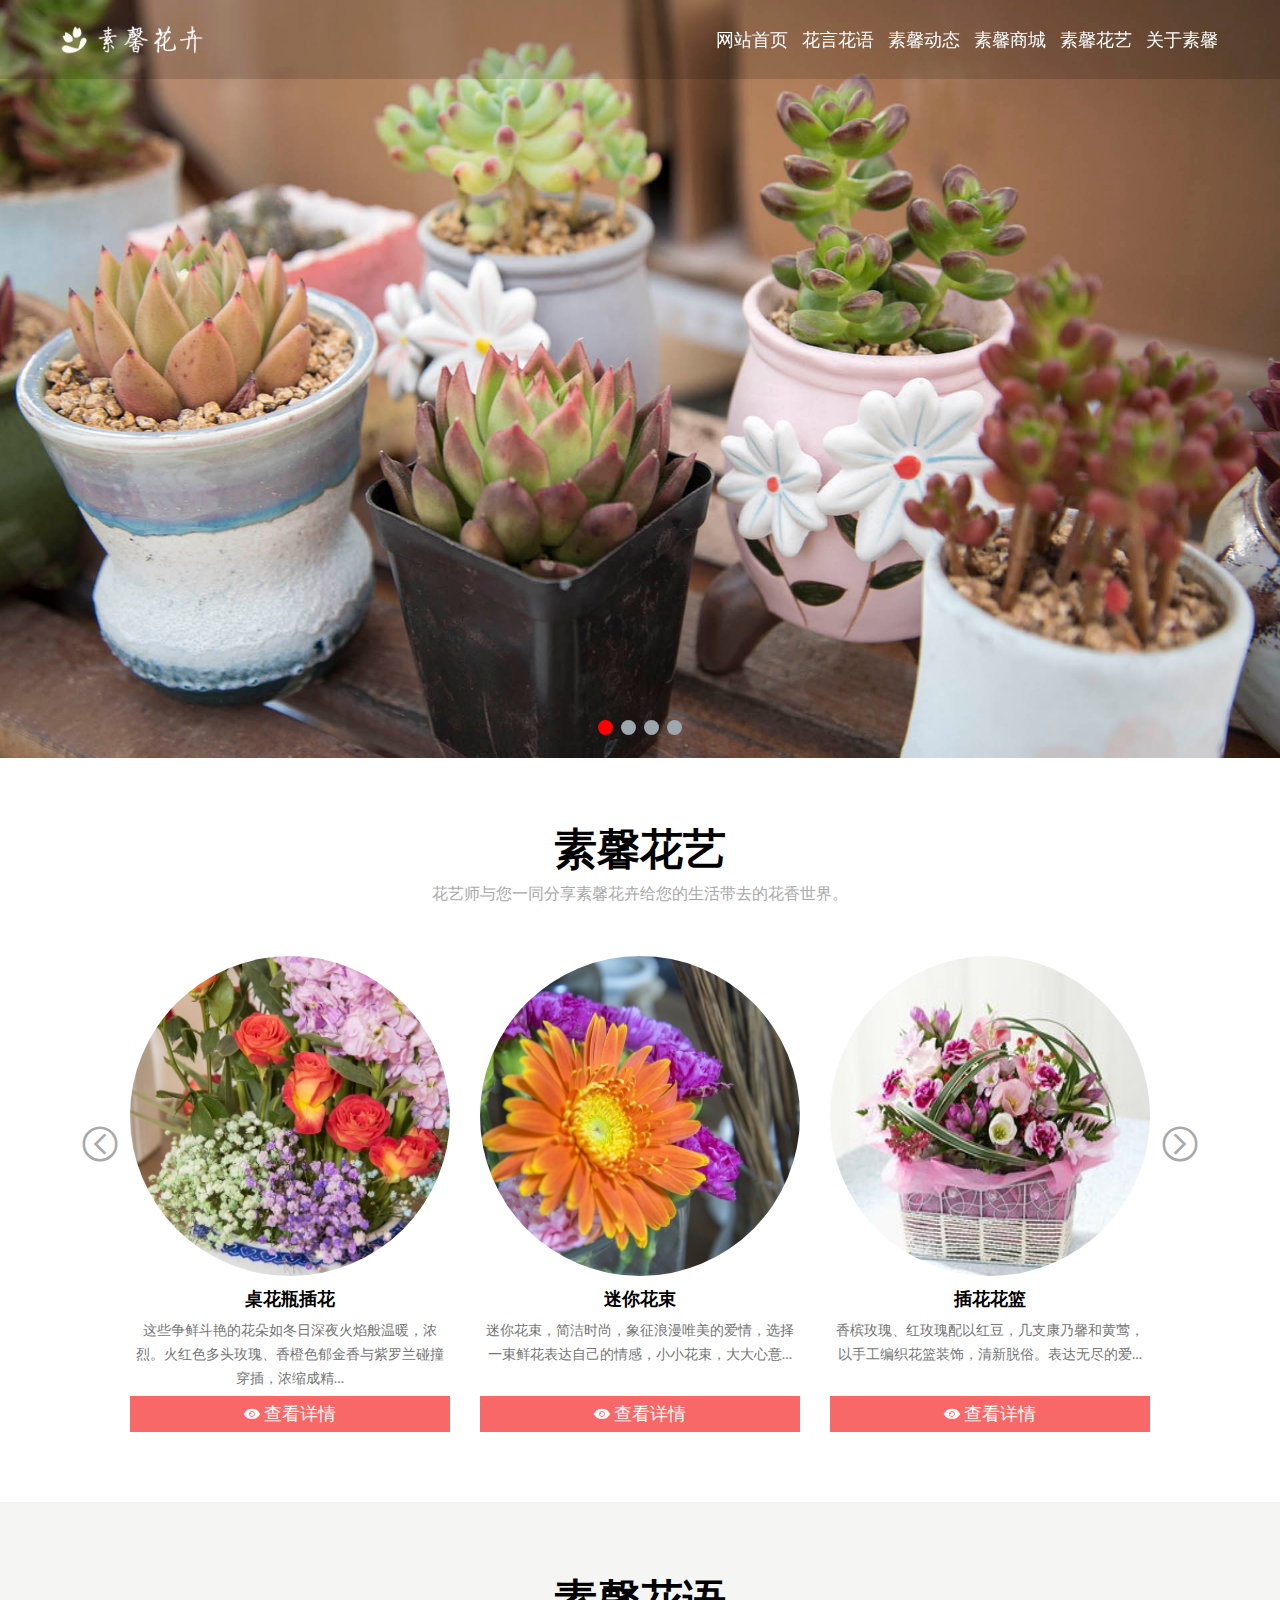
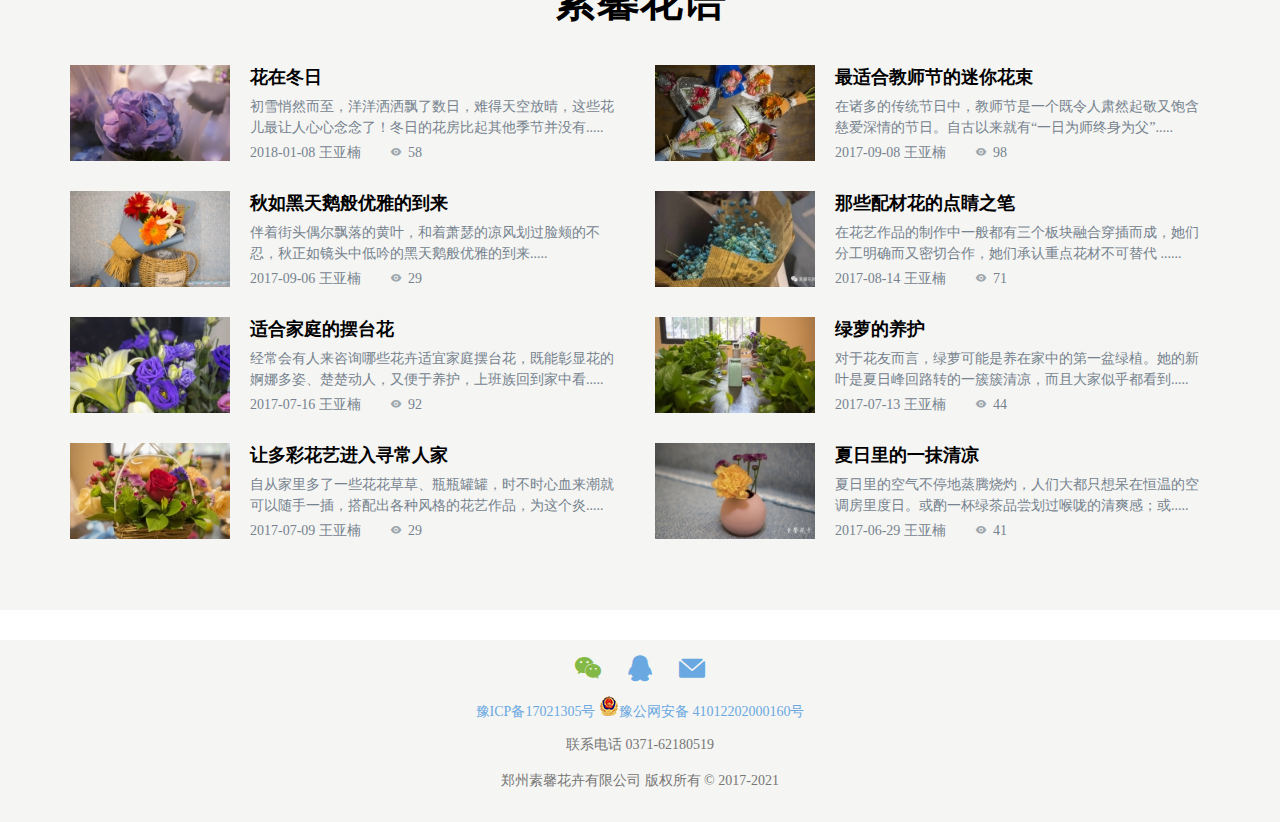
<file: index.html>
<!doctype html>
<html lang="en">
<head>
    <meta charset="UTF-8">
    <meta name="viewport"
          content="width=device-width, user-scalable=no, initial-scale=1.0, maximum-scale=1.0, minimum-scale=1.0">
    <meta http-equiv="X-UA-Compatible" content="ie=edge">
    <title>郑州素馨花卉有限公司</title>
    <link rel="icon" href="img/favicon.ico">
    <link rel="stylesheet" href="index.css">
    <link rel="stylesheet" href="iconfont/iconfont.css">
    <script src="JS/index.js"></script>
    <script src="JS/animate.js"></script>

</head>
<body>
<!--轮播图开始-->
    <div class="banner">
        <div class="box">
            <a href="suxin%20store.html">
                <img src="img/a.jpg" alt="" style="opacity: 1;">
            </a>
            <a>
                <img src="img/gga.jpg" alt="">
            </a>
            <a href="suxindongtai.html">
                <img src="img/ta.jpg" alt="">
            </a>
            <a href="Bhualan.html">
                <img src="img/abd.JPG" alt="">
            </a>
            <div class="leftbtn">
                <i class="iconfont icon-back"></i>
            </div>
            <div class="rightbtn">
                <i class="iconfont icon-more"></i>
            </div>
            <div class="dota">
                <div class="dot hot"></div>
                <div class="dot"></div>
                <div class="dot"></div>
                <div class="dot"></div>
            </div>
            <!--<div class="write"></div>-->
        </div>
    </div>
<!--轮播图结束-->
<!--导航开始-->
    <div class="nav">
        <div class="navbar">
            <a href="" class="logo">
                <img src="img/titleq.png" alt="">
            </a>
            <ul>
                <li>
                    <a href="">网站首页</a>
                </li>
                <li>
                    <a href="flowever%20%20language.html">花言花语</a>
                </li>
                <li>
                    <a href="suxindongtai.html">素馨动态</a>
                </li>
                <li>
                    <a href="suxin%20store.html">素馨商城</a>
                </li>
                <li>
                    <a href="suixn%20flower.html">素馨花艺</a>
                </li>
                <li>
                    <a href="introduce.html">关于素馨</a>
                </li>
            </ul>
        </div>
    </div>
<!--导航结束-->
<!--第一部分内容开始-->
    <div class="container">
        <h3>素馨花艺</h3>
        <p>花艺师与您一同分享素馨花卉给您的生活带去的花香世界。</p>
        <div class="owl">
            <a class="leftbtn">
                <i class="iconfont icon-shangyiyehoutuifanhui-xianxingyuankuang"></i>
            </a>
            <div class="sbox">
                <div class="title">
                    <div class="titlemap">
                        <div class="pone">
                            <img src="img/qq.jpg" alt="">
                        </div>
                        <h4>桌花瓶插花</h4>
                        <p>这些争鲜斗艳的花朵如冬日深夜火焰般温暖，浓烈。火红色多头玫瑰、香橙色郁金香与紫罗兰碰撞穿插，浓缩成精...</p>
                        <a href="Bhualan.html" class="see">
                            <i class="iconfont icon-chakan1"></i>&nbsp;查看详情
                        </a>
                    </div>
                    <div class="titlemap">
                        <div class="pone">
                            <img src="img/c.jpg" alt="">
                        </div>
                        <h4>迷你花束</h4>
                        <p>迷你花束，简洁时尚，象征浪漫唯美的爱情，选择一束鲜花表达自己的情感，小小花束，大大心意...</p>
                        <a href="" class="see">
                            <i class="iconfont icon-chakan1"></i>&nbsp;查看详情
                        </a>
                    </div>
                    <div class="titlemap">
                        <div class="pone">
                            <img src="img/ddd.jpg" alt="">
                        </div>
                        <h4>插花花篮</h4>
                        <p>香槟玫瑰、红玫瑰配以红豆，几支康乃馨和黄莺，以手工编织花篮装饰，清新脱俗。表达无尽的爱...</p>
                        <a href="" class="see">
                            <i class="iconfont icon-chakan1"></i>&nbsp;查看详情
                        </a>
                    </div>
                    <div class="titlemap">
                        <div class="pone">
                            <img src="img/mgf.jpg" alt="">
                        </div>
                        <h4>香槟玫瑰</h4>
                        <p>以香槟玫瑰为主色调，百合与康乃馨点缀之间，给炎炎夏日带来一抹清凉。香槟玫瑰也是代表爱情，但是代表的爱情就和它的独特花姿一样......</p>
                        <a href="" class="see">
                            <i class="iconfont icon-chakan1"></i>&nbsp;查看详情
                        </a>
                    </div>
                    <div class="titlemap">
                        <div class="pone">
                            <img src="img/fourc.jpg" alt="">
                        </div>
                        <h4>小彩瓷随心插</h4>
                        <p>小彩瓷随意搭配小菊、康乃馨，即便不需要专业的花艺师，也能做出清新脱俗的感觉。</p>
                        <a href="" class="see">
                            <i class="iconfont icon-chakan1"></i>&nbsp;查看详情
                        </a>
                    </div>
                </div>
            </div>
            <a class="rightbtn">
                <i class="iconfont icon-xiayiyeqianjinchakangengduo-xianxingyuankuang"></i>
            </a>
        </div>
    </div>
<!--第一部分内容结束-->
<!--第二部分开始-->
    <div class="met">
        <h3>素馨花语</h3>
        <ul>
            <li>
                <a href="Bwinter.html" class="left">
                    <img src="img/ac.jpg" alt="">
                </a>
                <div class="right">
                    <a href="Bwinter.html" class="title">花在冬日</a>
                    <p>初雪悄然而至，洋洋洒洒飘了数日，难得天空放晴，这些花儿最让人心心念念了！冬日的花房比起其他季节并没有.....</p>
                    <span>
                        <div class="sleft">2018-01-08&nbsp;王亚楠</div>
                        <i class="iconfont icon-chakan"></i>
                        <div class="sright">58</div>
                    </span>
                </div>
            </li>
            <li>
                <a href="Bteacher.html" class="left">
                    <img src="img/af.jpg" alt="">
                </a>
                <div class="right">
                    <a href="Bteacher.html" class="title">最适合教师节的迷你花束</a>
                    <p>在诸多的传统节日中，教师节是一个既令人肃然起敬又饱含慈爱深情的节日。自古以来就有“一日为师终身为父”.....</p>
                    <span>
                        <div class="sleft">2017-09-08&nbsp;王亚楠</div>
                        <i class="iconfont icon-chakan"></i>
                        <div class="sright">98</div>
                    </span>
                </div>
            </li>
            <li>
                <a href="" class="left">
                    <img src="img/az.jpg" alt="">
                </a>
                <div class="right">
                    <a href="" class="title">秋如黑天鹅般优雅的到来</a>
                    <p>伴着街头偶尔飘落的黄叶，和着萧瑟的凉风划过脸颊的不忍，秋正如镜头中低吟的黑天鹅般优雅的到来.....</p>
                    <span>
                        <div class="sleft">2017-09-06&nbsp;王亚楠</div>
                        <i class="iconfont icon-chakan"></i>
                        <div class="sright">29</div>
                    </span>
                </div>
            </li>
            <li>
                <a href="" class="left">
                    <img src="img/ay.jpg" alt="">
                </a>
                <div class="right">
                    <a href="" class="title">那些配材花的点睛之笔</a>
                    <p>在花艺作品的制作中一般都有三个板块融合穿插而成，她们分工明确而又密切合作，她们承认重点花材不可替代
                        ......</p>
                    <span>
                        <div class="sleft">2017-08-14&nbsp;王亚楠</div>
                        <i class="iconfont icon-chakan"></i>
                        <div class="sright">71</div>
                    </span>
                </div>
            </li>
            <li>
                <a href="" class="left">
                    <img src="img/ak.jpg" alt="">
                </a>
                <div class="right">
                    <a href="" class="title">适合家庭的摆台花</a>
                    <p>经常会有人来咨询哪些花卉适宜家庭摆台花，既能彰显花的婀娜多姿、楚楚动人，又便于养护，上班族回到家中看.....</p>
                    <span>
                        <div class="sleft">2017-07-16&nbsp;王亚楠</div>
                        <i class="iconfont icon-chakan"></i>
                        <div class="sright">92</div>
                    </span>
                </div>
            </li>
            <li>
                <a href="" class="left">
                    <img src="img/ag.jpg" alt="">
                </a>
                <div class="right">
                    <a href="" class="title">绿萝的养护</a>
                    <p>对于花友而言，绿萝可能是养在家中的第一盆绿植。她的新叶是夏日峰回路转的一簇簇清凉，而且大家似乎都看到.....</p>
                    <span>
                        <div class="sleft">2017-07-13&nbsp;王亚楠</div>
                        <i class="iconfont icon-chakan"></i>
                        <div class="sright">44</div>
                    </span>
                </div>
            </li>
            <li>
                <a href="" class="left">
                    <img src="img/yu.jpg" alt="">
                </a>
                <div class="right">
                    <a href="" class="title">让多彩花艺进入寻常人家</a>
                    <p>自从家里多了一些花花草草、瓶瓶罐罐，时不时心血来潮就可以随手一插，搭配出各种风格的花艺作品，为这个炎.....</p>
                    <span>
                        <div class="sleft">2017-07-09&nbsp;王亚楠</div>
                        <i class="iconfont icon-chakan"></i>
                        <div class="sright">29</div>
                    </span>
                </div>
            </li>
            <li>
                <a href="" class="left">
                    <img src="img/ah.jpg" alt="">
                </a>
                <div class="right">
                    <a href="" class="title">夏日里的一抹清凉</a>
                    <p>夏日里的空气不停地蒸腾烧灼，人们大都只想呆在恒温的空调房里度日。或酌一杯绿茶品尝划过喉咙的清爽感；或.....</p>
                    <span>
                        <div class="sleft">2017-06-29&nbsp;王亚楠</div>
                        <i class="iconfont icon-chakan"></i>
                        <div class="sright">41</div>
                    </span>
                </div>
            </li>
        </ul>
    </div>
<!--第二部分结束-->
<!--中间白条开始-->
    <div class="tex"></div>
<!--中间白条结束-->
<!--底部开始-->
    <footer>
        <div class="one">
            <a href="">
                <i class="iconfont icon-weixin"></i>
            </a>
            <a href="">
                <i class="iconfont icon-qq2"></i>
            </a>
            <a href="">
                <i class="iconfont icon-youjian"></i>
            </a>
        </div>
        <p>
            <a href="" class="left">豫ICP备17021305号</a>
            <a href="" class="right">
                <img src="img/gonganbeian.png" alt="">豫公网安备 41012202000160号
            </a>
        </p>
        <p>联系电话 0371-62180519</p>
        <p>郑州素馨花卉有限公司 版权所有 © 2017-2021</p>
    </footer>
<!--底部结束-->
</body>
</html>
</file>
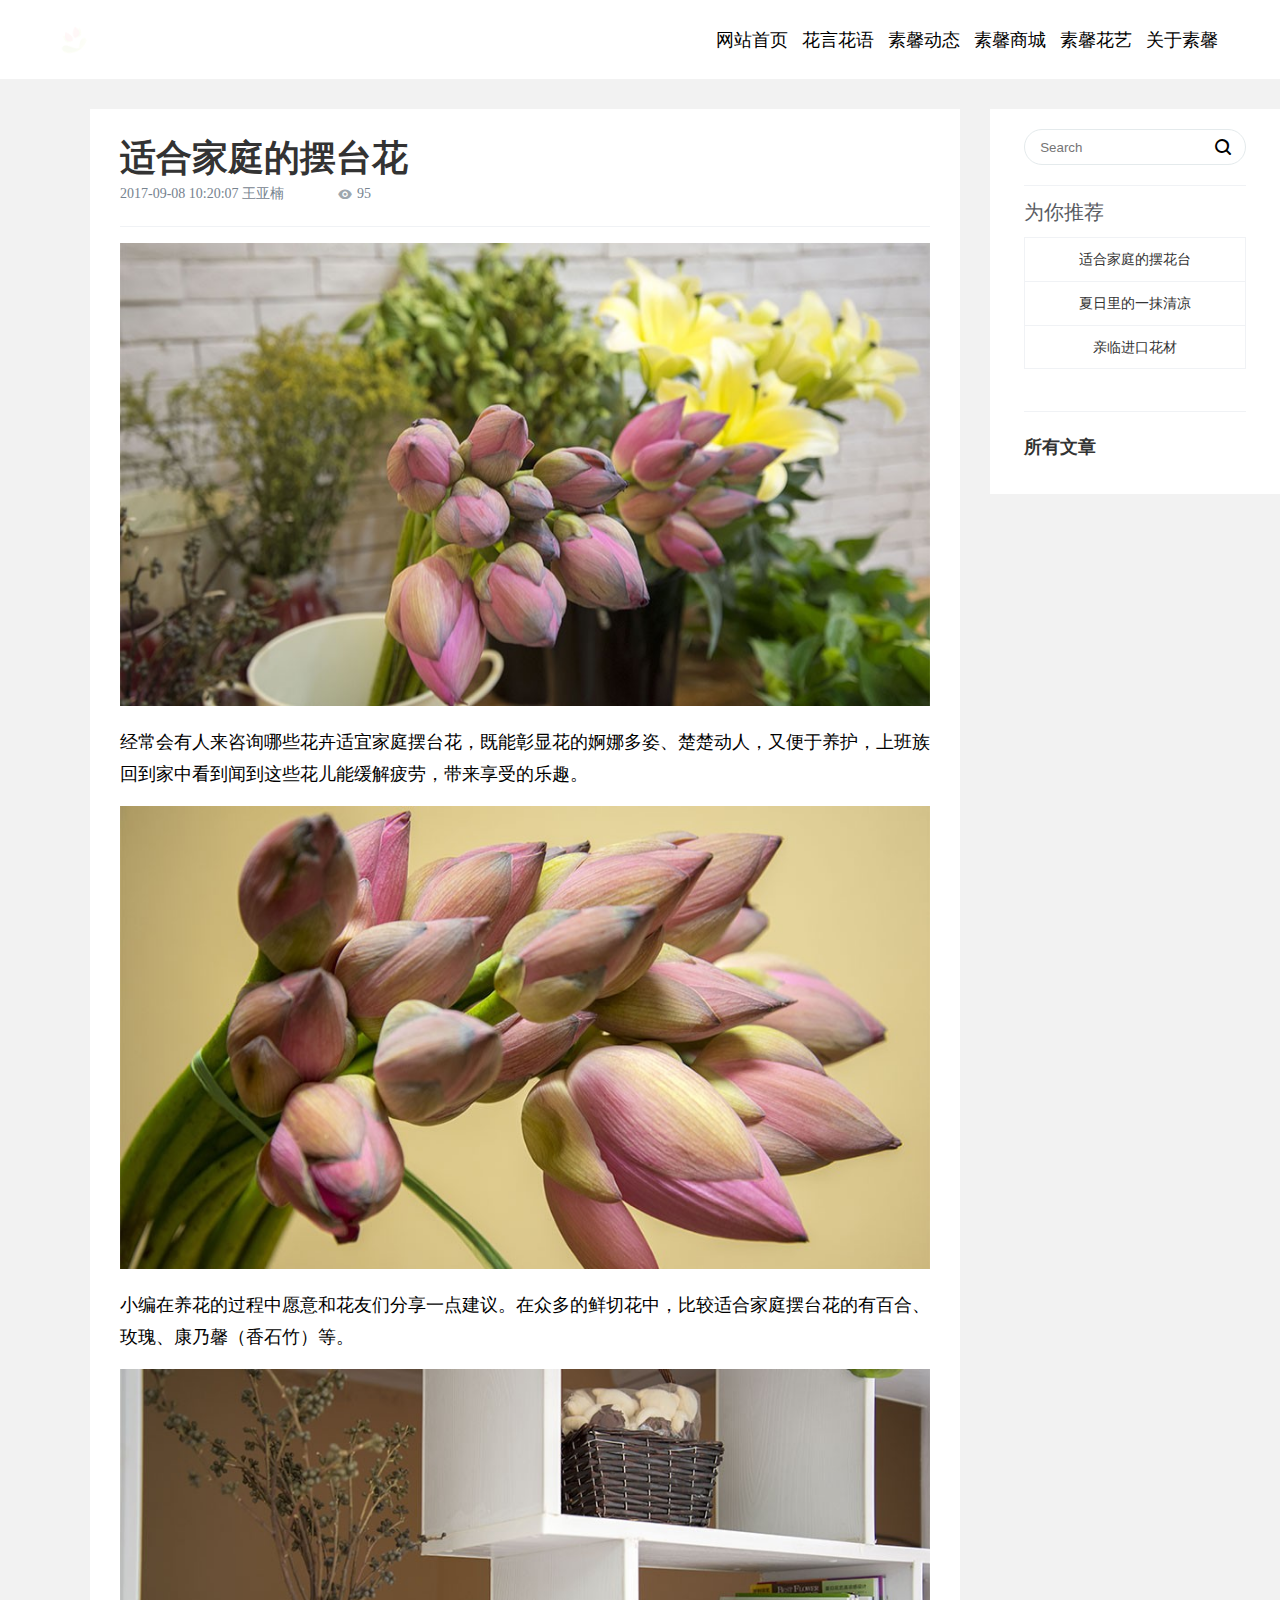
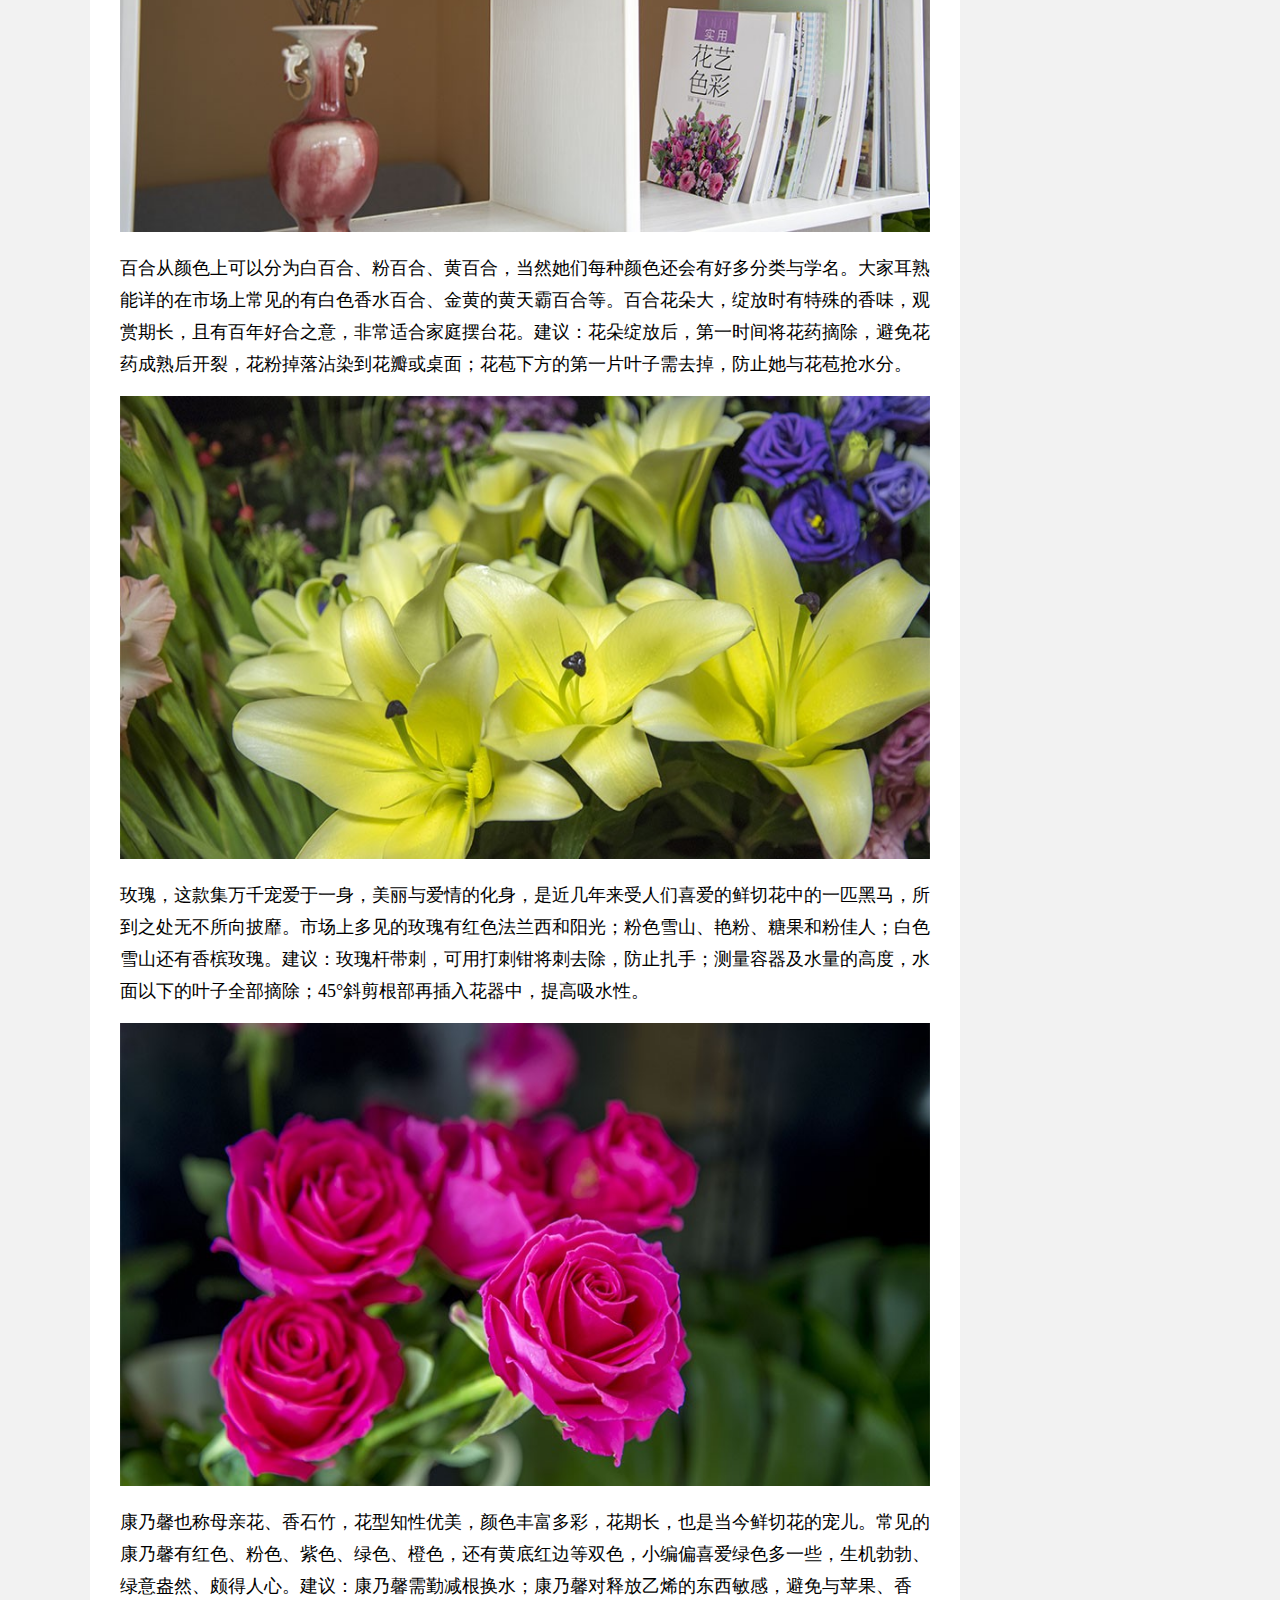
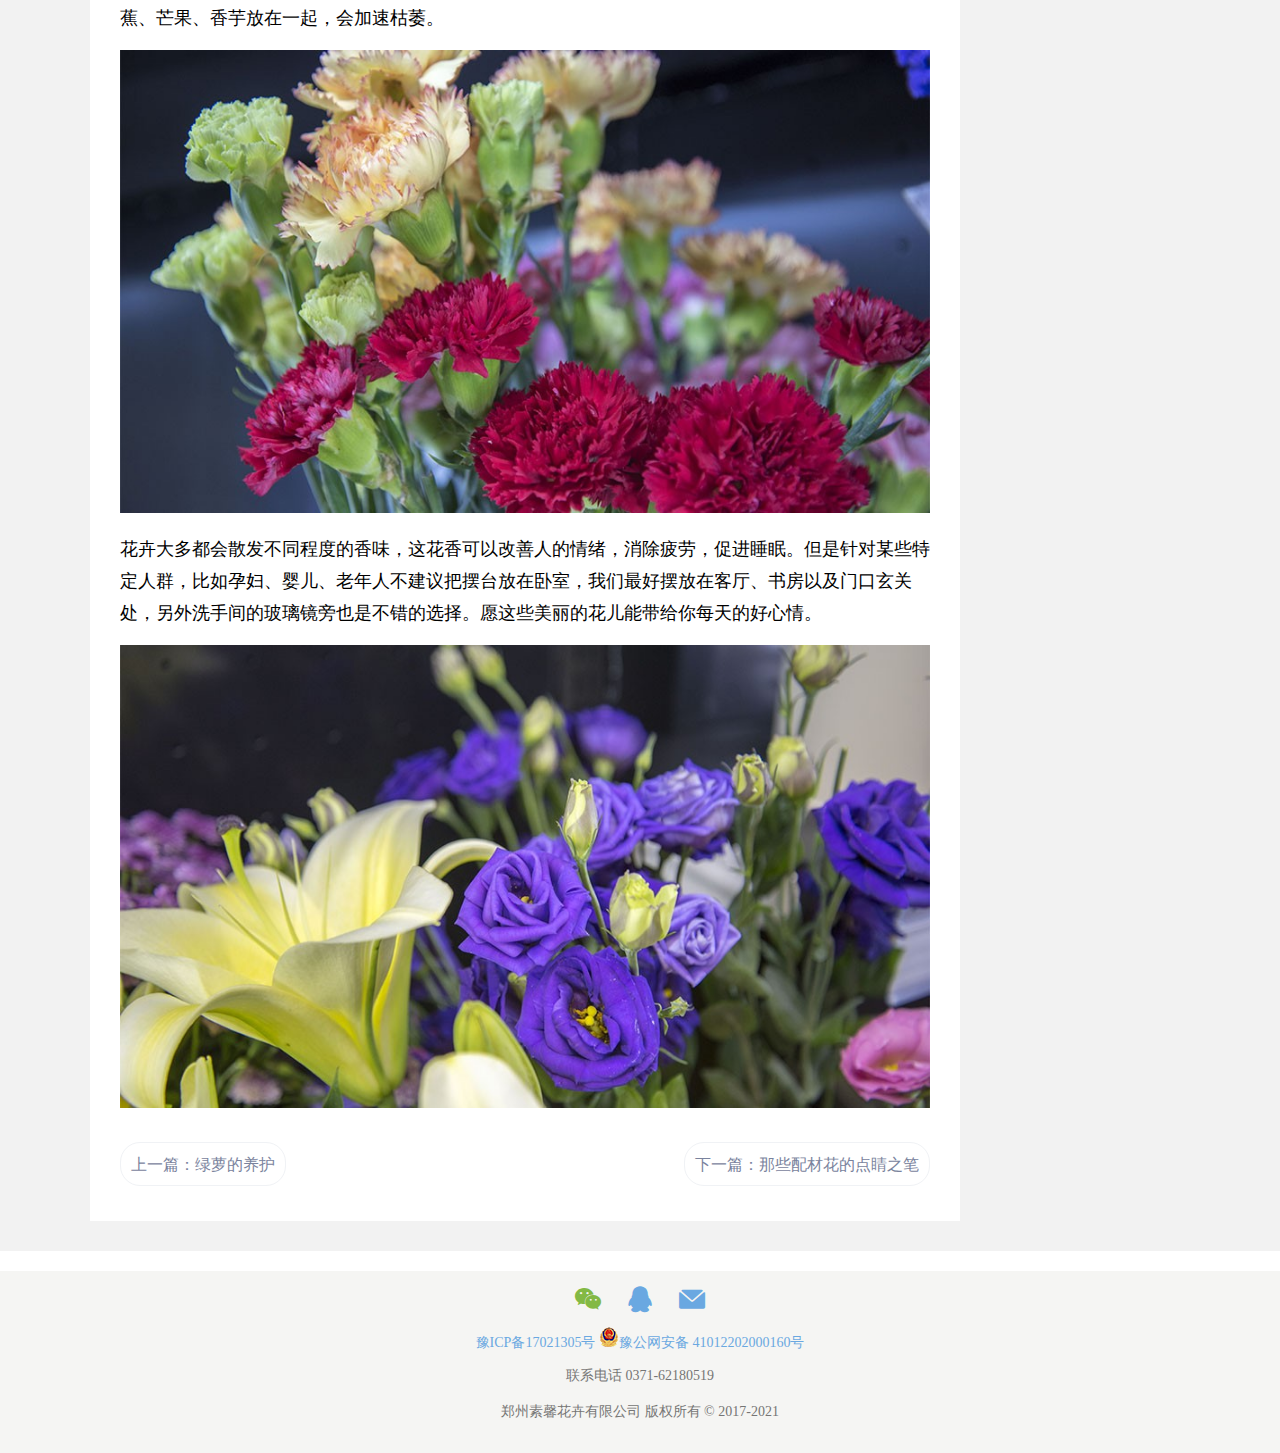
<file: Bfamily.html>
<!DOCTYPE html>
<html lang="en">
<head>
    <meta charset="UTF-8">
    <title>适合家庭的摆放花-郑州素馨花卉有限公司</title>
    <link rel="stylesheet" href="Bfamily.css">
    <link rel="icon" href="img/favicon.ico">
    <link rel="stylesheet" href="iconfont/iconfont.css">
</head>
<body>
<!--导航开始-->
<div class="nav">
    <div class="navbar">
        <a href="" class="logo">
            <img src="img/titleq.png" alt="">
        </a>
        <ul>
            <li>
                <a href="index.html">网站首页</a>
            </li>
            <li>
                <a href="flowever%20%20language.html">花言花语</a>
            </li>
            <li>
                <a href="suxindongtai.html">素馨动态</a>
            </li>
            <li>
                <a href="suxin%20store.html">素馨商城</a>
            </li>
            <li>
                <a href="suixn%20flower.html">素馨花艺</a>
            </li>
            <li>
                <a href="introduce.html">关于素馨</a>
            </li>
        </ul>
    </div>
</div>
<!--导航结束-->
<!--第一部分开始-->
<section>
    <div class="left">
        <div class="top">
            <h3>适合家庭的摆台花</h3>
            <div class="tip">
                <div class="sleft">2017-09-08 10:20:07&nbsp;王亚楠</div>
                <i class="iconfont icon-chakan"></i>
                <div class="sright">95</div>
            </div>
        </div>
        <img src="img/fama.jpg" alt="">
        <p>经常会有人来咨询哪些花卉适宜家庭摆台花，既能彰显花的婀娜多姿、楚楚动人，又便于养护，上班族回到家中看到闻到这些花儿能缓解疲劳，带来享受的乐趣。</p>
        <img src="img/famb.jpg" alt="">
        <p>小编在养花的过程中愿意和花友们分享一点建议。在众多的鲜切花中，比较适合家庭摆台花的有百合、玫瑰、康乃馨（香石竹）等。</p>
        <img src="img/famc.jpg" alt="">
        <p>百合从颜色上可以分为白百合、粉百合、黄百合，当然她们每种颜色还会有好多分类与学名。大家耳熟能详的在市场上常见的有白色香水百合、金黄的黄天霸百合等。百合花朵大，绽放时有特殊的香味，观赏期长，且有百年好合之意，非常适合家庭摆台花。建议：花朵绽放后，第一时间将花药摘除，避免花药成熟后开裂，花粉掉落沾染到花瓣或桌面；花苞下方的第一片叶子需去掉，防止她与花苞抢水分。</p>
        <img src="img/famd.jpg" alt="">
        <p>玫瑰，这款集万千宠爱于一身，美丽与爱情的化身，是近几年来受人们喜爱的鲜切花中的一匹黑马，所到之处无不所向披靡。市场上多见的玫瑰有红色法兰西和阳光；粉色雪山、艳粉、糖果和粉佳人；白色雪山还有香槟玫瑰。建议：玫瑰杆带刺，可用打刺钳将刺去除，防止扎手；测量容器及水量的高度，水面以下的叶子全部摘除；45°斜剪根部再插入花器中，提高吸水性。</p>
        <img src="img/fame.jpg" alt="">
        <p>康乃馨也称母亲花、香石竹，花型知性优美，颜色丰富多彩，花期长，也是当今鲜切花的宠儿。常见的康乃馨有红色、粉色、紫色、绿色、橙色，还有黄底红边等双色，小编偏喜爱绿色多一些，生机勃勃、绿意盎然、颇得人心。建议：康乃馨需勤减根换水；康乃馨对释放乙烯的东西敏感，避免与苹果、香蕉、芒果、香芋放在一起，会加速枯萎。</p>
        <img src="img/famf.jpg" alt="">
        <p>花卉大多都会散发不同程度的香味，这花香可以改善人的情绪，消除疲劳，促进睡眠。但是针对某些特定人群，比如孕妇、婴儿、老年人不建议把摆台放在卧室，我们最好摆放在客厅、书房以及门口玄关处，另外洗手间的玻璃镜旁也是不错的选择。愿这些美丽的花儿能带给你每天的好心情。</p>
        <img src="img/famg.jpg" alt="">
        <div class="bottom">
            <a href="" class="zuo">上一篇：绿萝的养护</a>
            <a class="you">下一篇：那些配材花的点睛之笔</a>
        </div>
    </div>
    <div class="right">
        <input type="text" placeholder="Search">
        <a href="" class="search">
            <i class="iconfont icon-sousuo"></i>
        </a>
        <h3>为你推荐</h3>
        <div class="san">
            <a href="Bfamily.html" class="one">适合家庭的摆花台</a>
            <a href="Bsummer.html" class="one">夏日里的一抹清凉</a>
            <a href="" class="one">亲临进口花材</a>
        </div>
        <a href="flowever%20%20language.html" class="tit">所有文章</a>
    </div>
</section>
<!--第一部分结束-->
<!--中间白条开始-->
<div class="tex"></div>
<!--中间白条结束-->
<!--底部开始-->
<footer>
    <div class="one">
        <a href="">
            <i class="iconfont icon-weixin"></i>
        </a>
        <a href="">
            <i class="iconfont icon-qq2"></i>
        </a>
        <a href="">
            <i class="iconfont icon-youjian"></i>
        </a>
    </div>
    <p>
        <a href="" class="left">豫ICP备17021305号</a>
        <a href="" class="right">
            <img src="img/gonganbeian.png" alt="">豫公网安备 41012202000160号
        </a>
    </p>
    <p>联系电话 0371-62180519</p>
    <p>郑州素馨花卉有限公司 版权所有 © 2017-2021</p>
</footer>
<!--底部结束-->
</body>
</html>
</file>
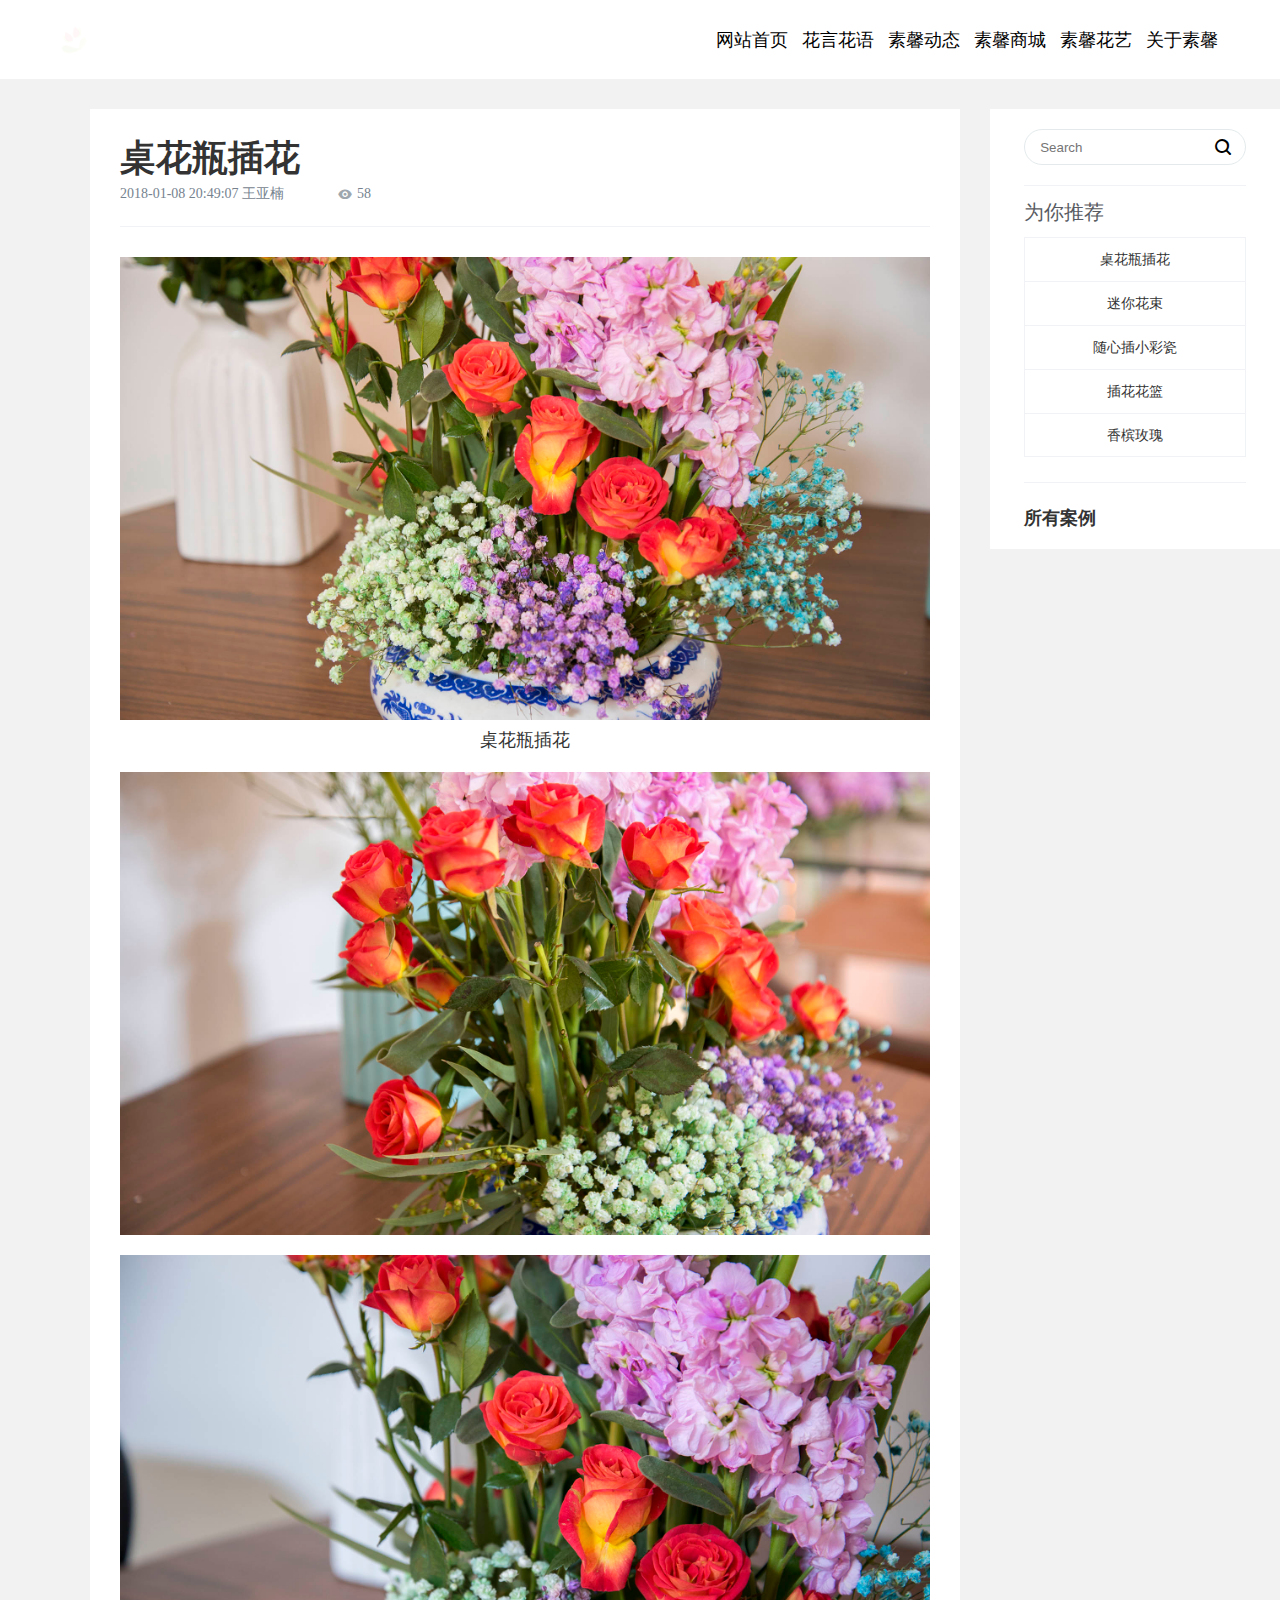
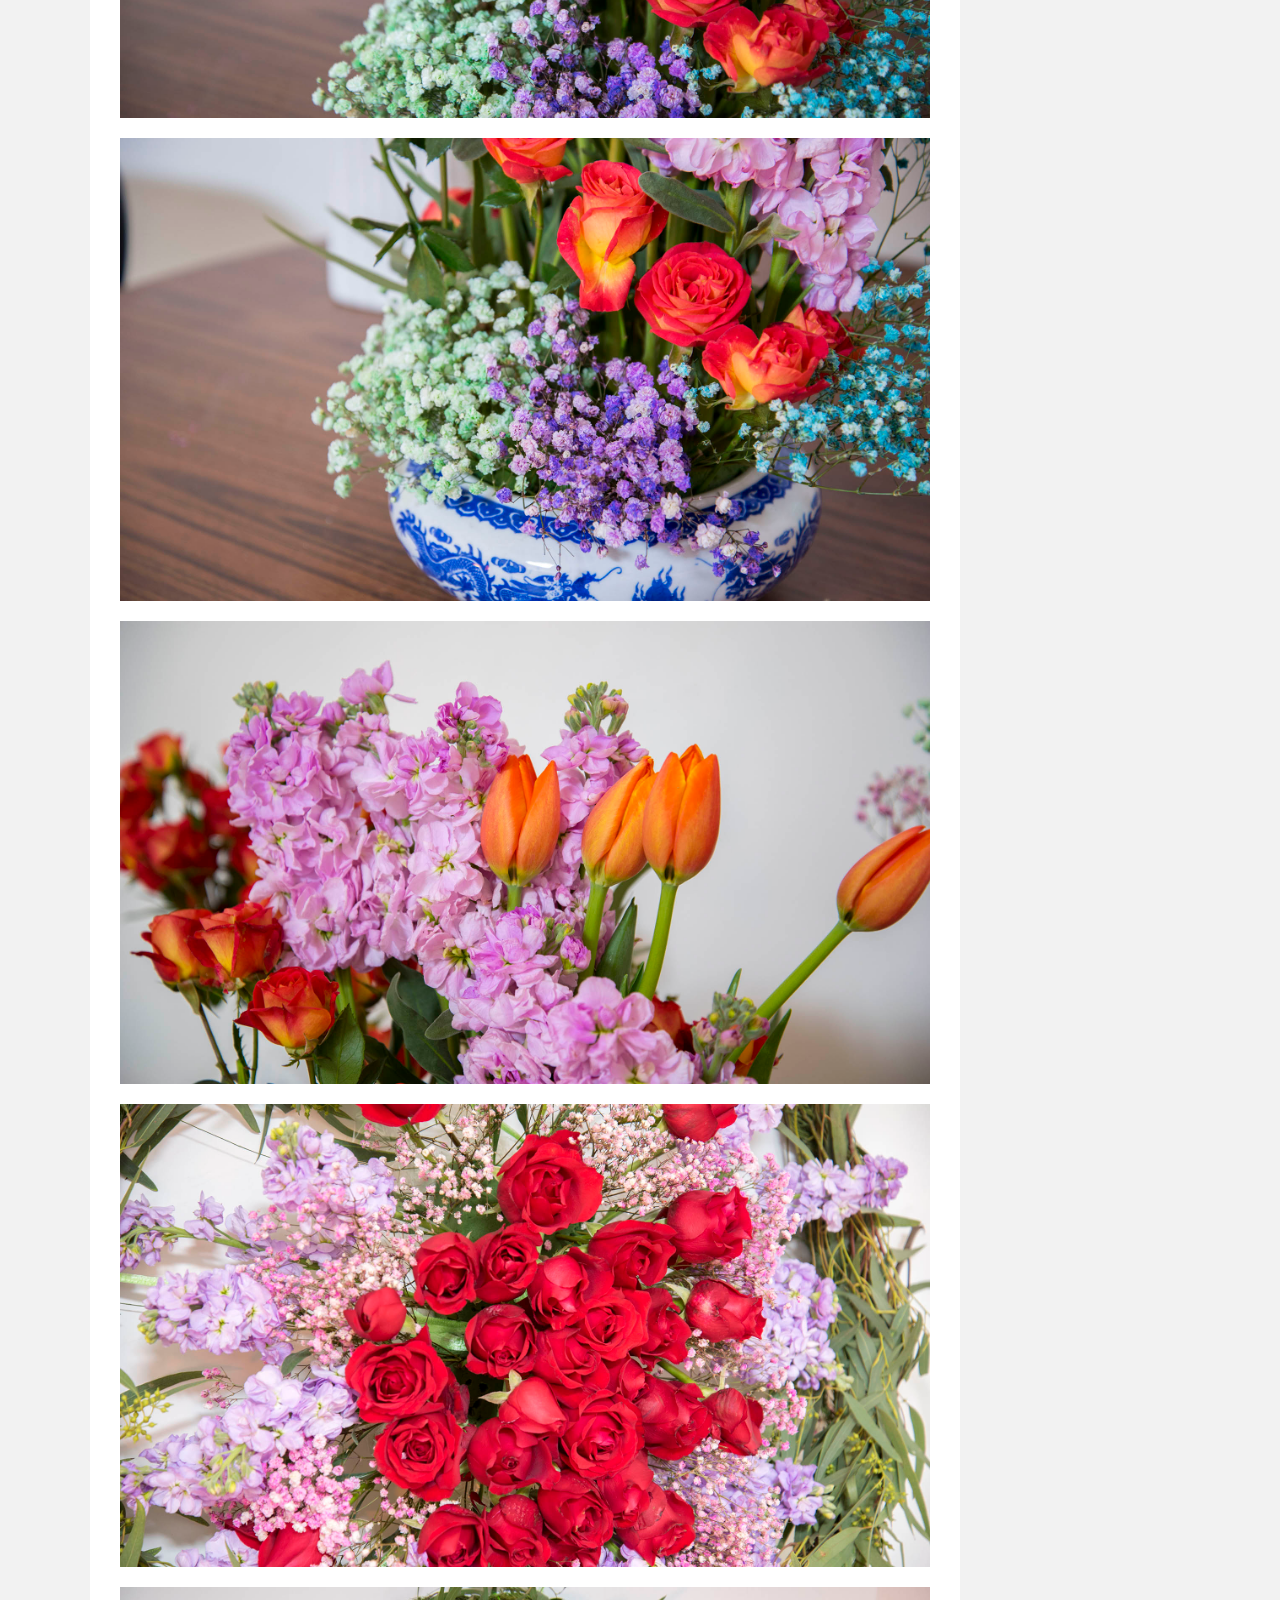
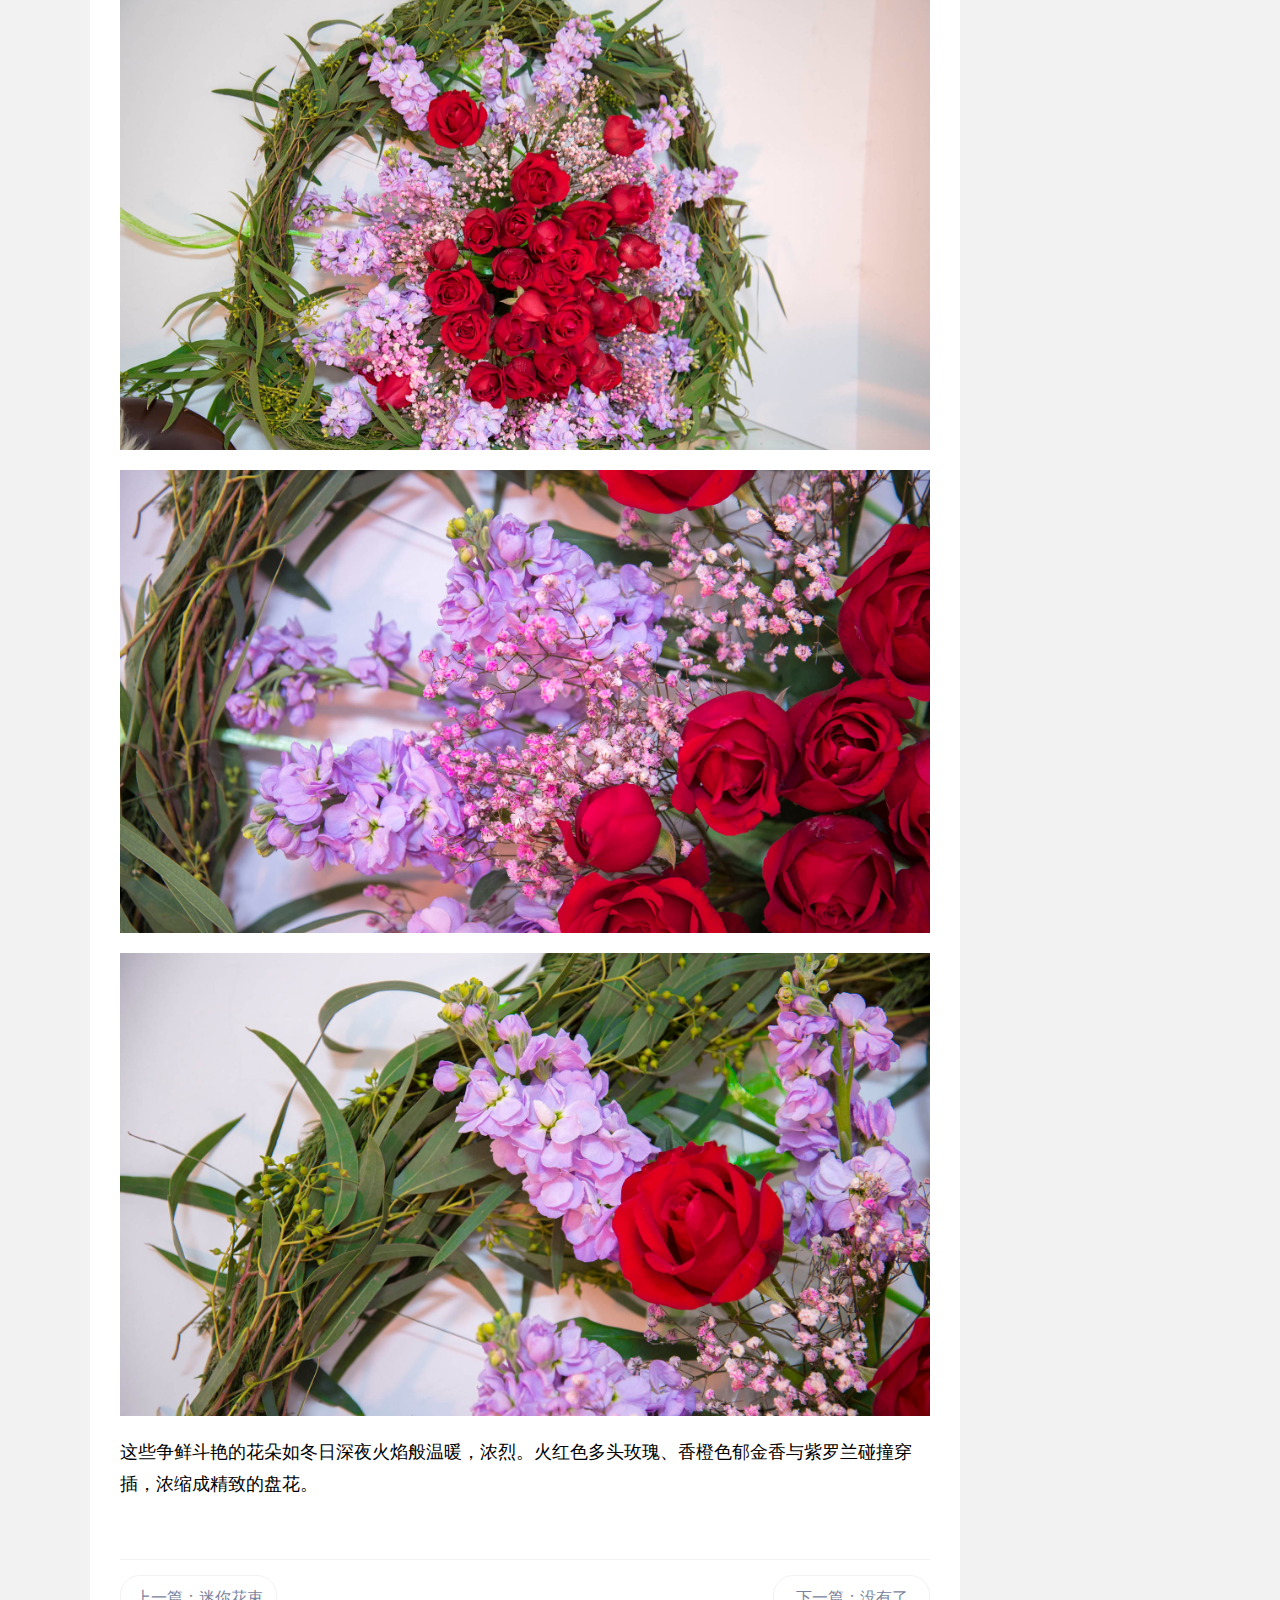
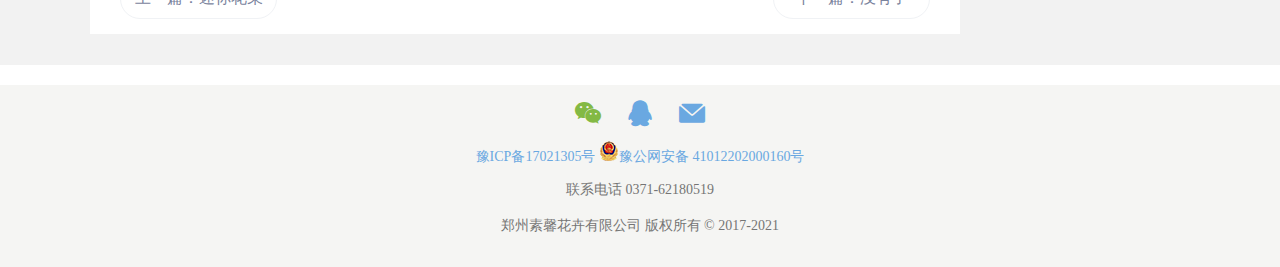
<file: Bhualan.html>
<!doctype html>
<html lang="en">
<head>
    <meta charset="UTF-8">
    <meta name="viewport" content="width=device-width, user-scalable=no, initial-scale=1.0, maximum-scale=1.0, minimum-scale=1.0">
    <meta http-equiv="X-UA-Compatible" content="ie=edge">
    <title>桌花瓶插花-郑州素馨花卉有限公司</title>
    <link rel="icon" href="img/favicon.ico">
    <link rel="stylesheet" href="index.css">
    <link rel="stylesheet" href="iconfont/iconfont.css">
    <link rel="stylesheet" href="Bhualan.css">
</head>
<body>
<!--导航开始-->
    <div class="nav">
        <div class="navbar">
            <a href="" class="logo">
                <img src="img/titleq.png" alt="">
            </a>
            <ul>
                <li>
                    <a href="index.html">网站首页</a>
                </li>
                <li>
                    <a href="flowever%20%20language.html">花言花语</a>
                </li>
                <li>
                    <a href="suxindongtai.html">素馨动态</a>
                </li>
                <li>
                    <a href="suxin%20store.html">素馨商城</a>
                </li>
                <li>
                    <a href="suixn%20flower.html">素馨花艺</a>
                </li>
                <li>
                    <a href="introduce.html">关于素馨</a>
                </li>
            </ul>
        </div>
    </div>
<!--导航结束-->
<!--第一部分开始-->
    <section>
        <div class="left">
            <div class="top">
                <h3>桌花瓶插花</h3>
                <div class="tip">
                    <div class="sleft">2018-01-08 20:49:07&nbsp;王亚楠</div>
                    <i class="iconfont icon-chakan"></i>
                    <div class="sright">58</div>
                </div>
            </div>
            <img src="img/aba.JPG" alt="" class="one">
            <span>桌花瓶插花</span>
            <img src="img/abb.JPG" alt="">
            <img src="img/abc.JPG" alt="">
            <img src="img/abd.JPG" alt="">
            <img src="img/abe.JPG" alt="">
            <img src="img/abf.JPG" alt="">
            <img src="img/abg.JPG" alt="">
            <img src="img/abh.JPG" alt="">
            <img src="img/abi.JPG" alt="">
            <p class="bot">这些争鲜斗艳的花朵如冬日深夜火焰般温暖，浓烈。火红色多头玫瑰、香橙色郁金香与紫罗兰碰撞穿插，浓缩成精致的盘花。</p>
            <div class="bottom">
                <a href="" class="zuo">上一篇：迷你花束</a>
                <div class="you">下一篇：没有了</div>
            </div>
        </div>
        <div class="right">
            <input type="text" placeholder="Search">
            <a href="" class="search">
                <i class="iconfont icon-sousuo"></i>
            </a>
            <h3>为你推荐</h3>
            <div class="san">
                <a href="" class="one">桌花瓶插花</a>
                <a href="" class="one">迷你花束</a>
                <a href="" class="one">随心插小彩瓷</a>
                <a href="" class="one">插花花篮</a>
                <a href="" class="one">香槟玫瑰</a>
            </div>
            <a href="" class="tit">所有案例</a>
        </div>
    </section>
<!--第一部分结束-->
<!--中间白条开始-->
    <div class="tex"></div>
<!--中间白条结束-->
<!--底部开始-->
    <footer>
        <div class="one">
            <a href="">
                <i class="iconfont icon-weixin"></i>
            </a>
            <a href="">
                <i class="iconfont icon-qq2"></i>
            </a>
            <a href="">
                <i class="iconfont icon-youjian"></i>
            </a>
        </div>
        <p>
            <a href="" class="left">豫ICP备17021305号</a>
            <a href="" class="right">
                <img src="img/gonganbeian.png" alt="">豫公网安备 41012202000160号
            </a>
        </p>
        <p>联系电话 0371-62180519</p>
        <p>郑州素馨花卉有限公司 版权所有 © 2017-2021</p>
    </footer>
<!--底部结束-->
</body>
</html>
</file>
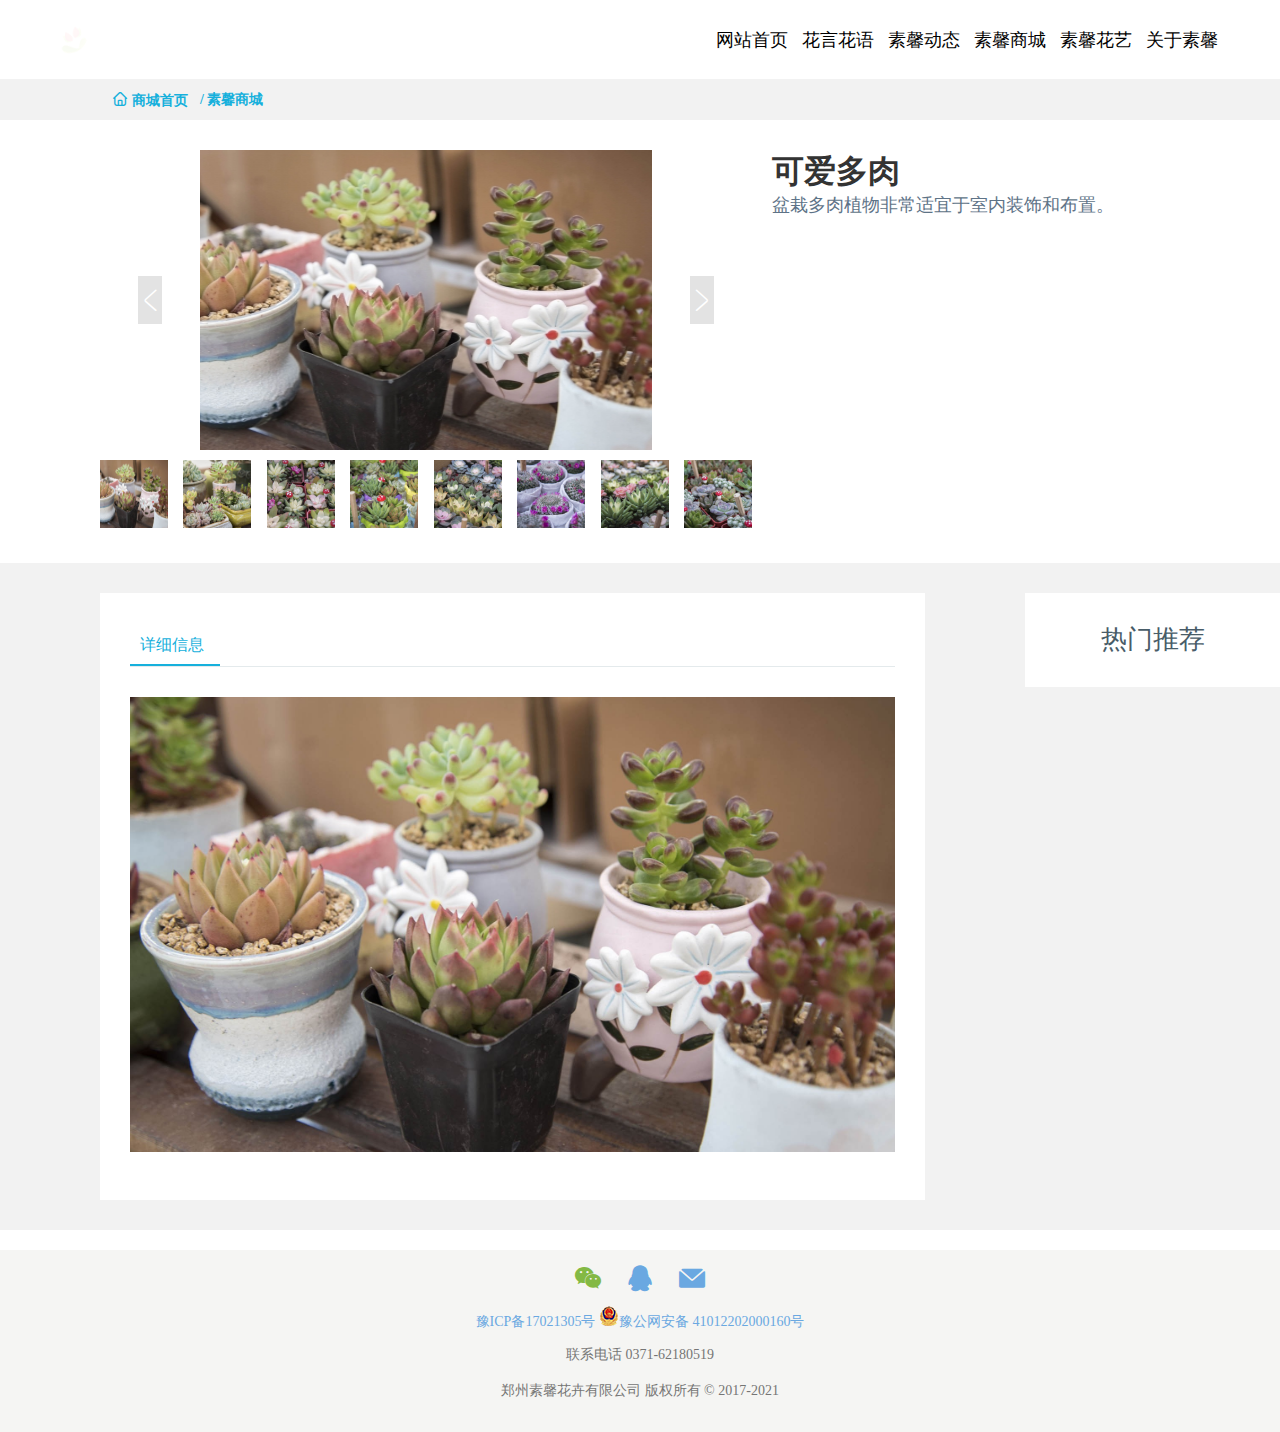
<file: Blunbo.html>
<!doctype html>
<html lang="en">
<head>
    <meta charset="UTF-8">
    <meta name="viewport"
          content="width=device-width, user-scalable=no, initial-scale=1.0, maximum-scale=1.0, minimum-scale=1.0">
    <meta http-equiv="X-UA-Compatible" content="ie=edge">
    <title>可爱多肉-郑州素馨花卉有限公司</title>
    <link rel="icon" href="img/favicon.ico">
    <link rel="stylesheet" href="index.css">
    <link rel="stylesheet" href="iconfont/iconfont.css">
    <link rel="stylesheet" href="Blunbo.css">
</head>
<body>
<!--导航开始-->
    <div class="nav">
        <div class="navbar">
            <a href="" class="logo">
                <img src="img/titleq.png" alt="">
            </a>
            <ul>
                <li>
                    <a href="index.html">网站首页</a>
                </li>
                <li>
                    <a href="flowever%20%20language.html">花言花语</a>
                </li>
                <li>
                    <a href="suxindongtai.html">素馨动态</a>
                </li>
                <li>
                    <a href="suxin%20store.html">素馨商城</a>
                </li>
                <li>
                    <a href="suixn%20flower.html">素馨花艺</a>
                </li>
                <li>
                    <a href="introduce.html">关于素馨</a>
                </li>
            </ul>
        </div>
    </div>
<!--导航结束-->
<!--第一部分开始-->
    <div class="title">
        <a href="index.html" class="one">
            <i class="iconfont icon-shouye1"></i> 商城首页
        </a>
        <a href="suxin%20store.html" class="two">/&nbsp;素馨商城</a>
    </div>
<!--第一部分结束-->
<!--第二部分开始-->
    <div class="sectionone">
        <div class="left">
            <div class="top">
                <a href="" class="btn">
                    <div class="btna">
                        <i class="iconfont icon-back"></i>
                    </div>
                </a>
                <img src="img/bba.jpg" alt="">
                <a href="" class="btn">
                    <div class="btna">
                        <i class="iconfont icon-more"></i>
                    </div>
                </a>
            </div>
            <div class="bottom">
                <a href="">
                    <img src="img/bba.jpg" alt="">
                </a>
                <a href="">
                    <img src="img/bbb.jpg" alt="">
                </a>
                <a href="">
                    <img src="img/bbc.jpg" alt="">
                </a>
                <a href="">
                    <img src="img/bbd.jpg" alt="">
                </a>
                <a href="">
                    <img src="img/bbe.jpg" alt="">
                </a>
                <a href="">
                    <img src="img/bbf.jpg" alt="">
                </a>
                <a href="">
                    <img src="img/bbg.jpg" alt="">
                </a>
                <a href="">
                    <img src="img/bbh.jpg" alt="">
                </a>
            </div>
        </div>
        <div class="right">
            <h1>可爱多肉</h1>
            <p>盆栽多肉植物非常适宜于室内装饰和布置。</p>
        </div>
    </div>
<!--第二部分结束-->
<!--第三部分开始-->
    <div class="sectiontwo">
        <div class="left">
            <div class="aa">详细信息</div>
            <div class="bb"></div>
        </div>
        <div class="right">热门推荐</div>
    </div>
<!--第三部分结束-->
<!--中间白条开始-->
    <div class="tex"></div>
<!--中间白条结束-->
<!--底部开始-->
    <footer>
        <div class="one">
            <a href="">
                <i class="iconfont icon-weixin"></i>
            </a>
            <a href="">
                <i class="iconfont icon-qq2"></i>
            </a>
            <a href="">
                <i class="iconfont icon-youjian"></i>
            </a>
        </div>
        <p>
            <a href="" class="left">豫ICP备17021305号</a>
            <a href="" class="right">
                <img src="img/gonganbeian.png" alt="">豫公网安备 41012202000160号
            </a>
        </p>
        <p>联系电话 0371-62180519</p>
        <p>郑州素馨花卉有限公司 版权所有 © 2017-2021</p>
    </footer>
<!--底部结束-->
</body>
</html>
</file>
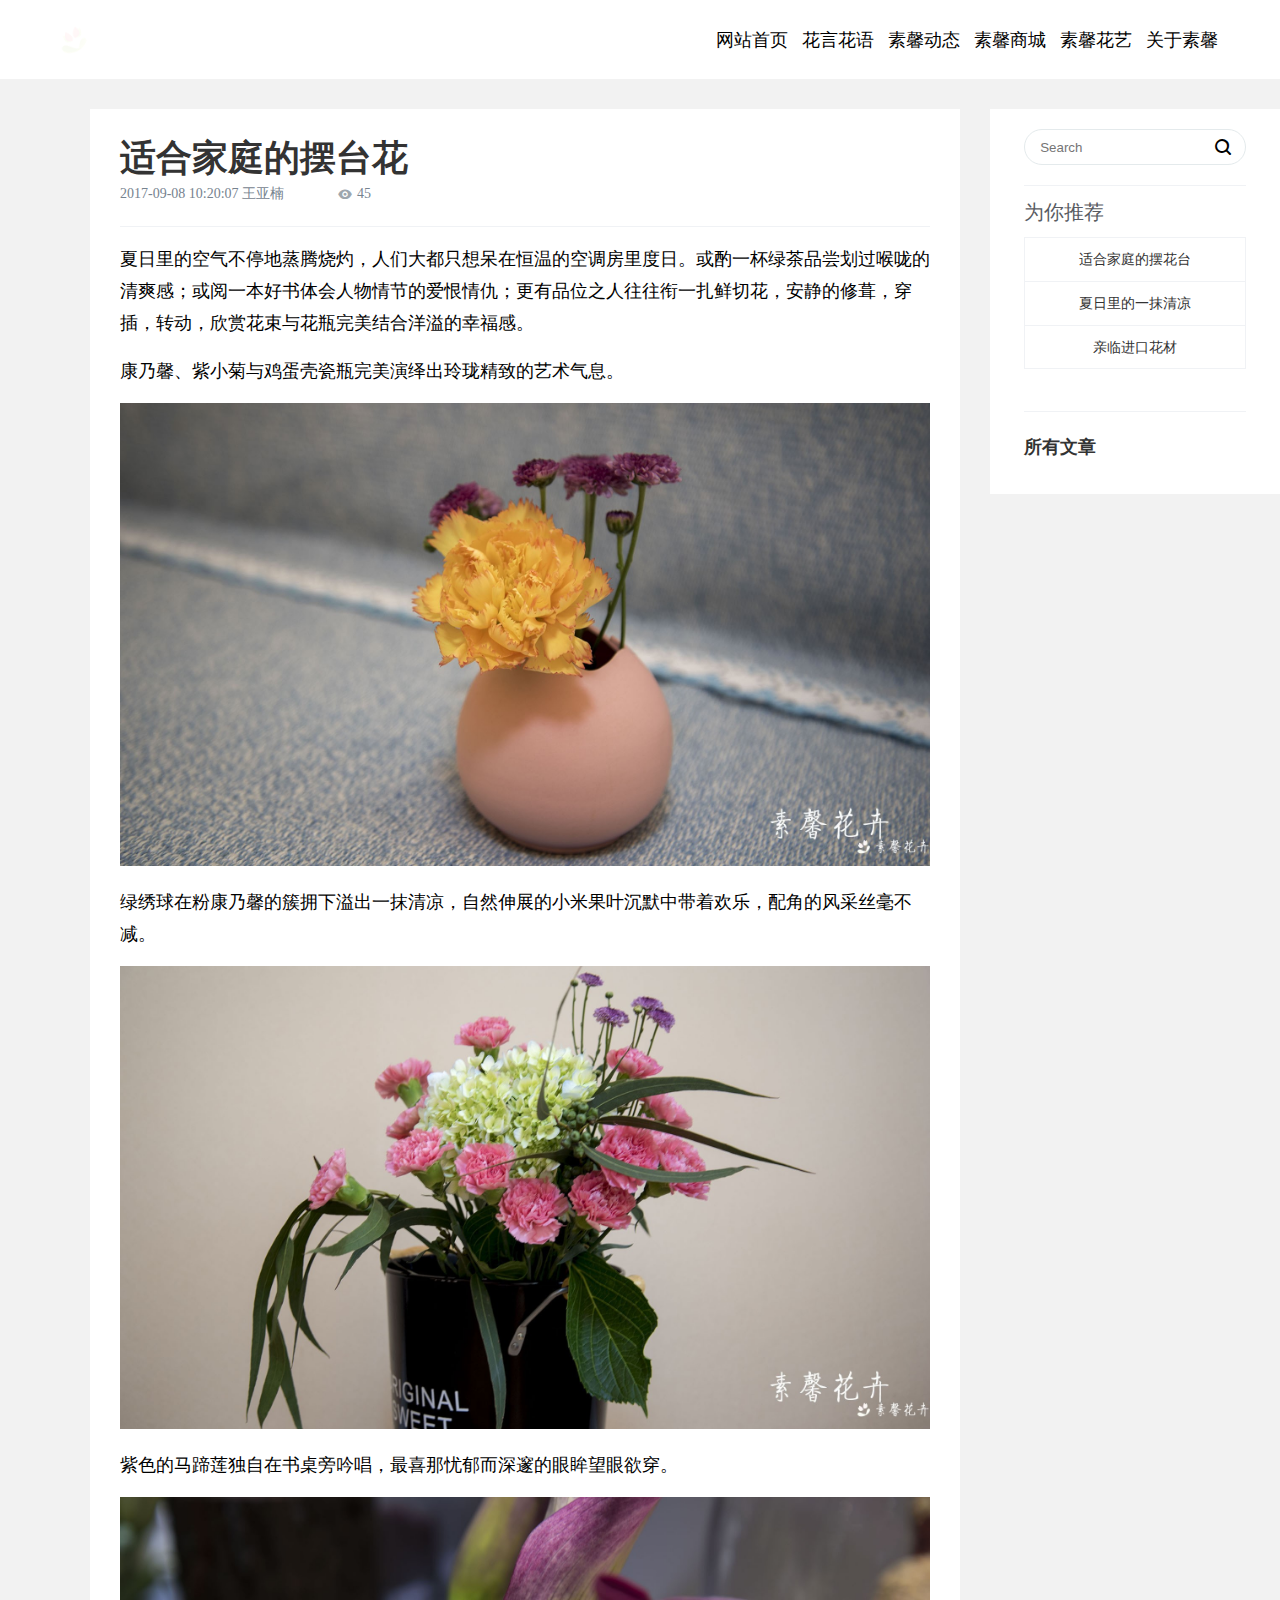
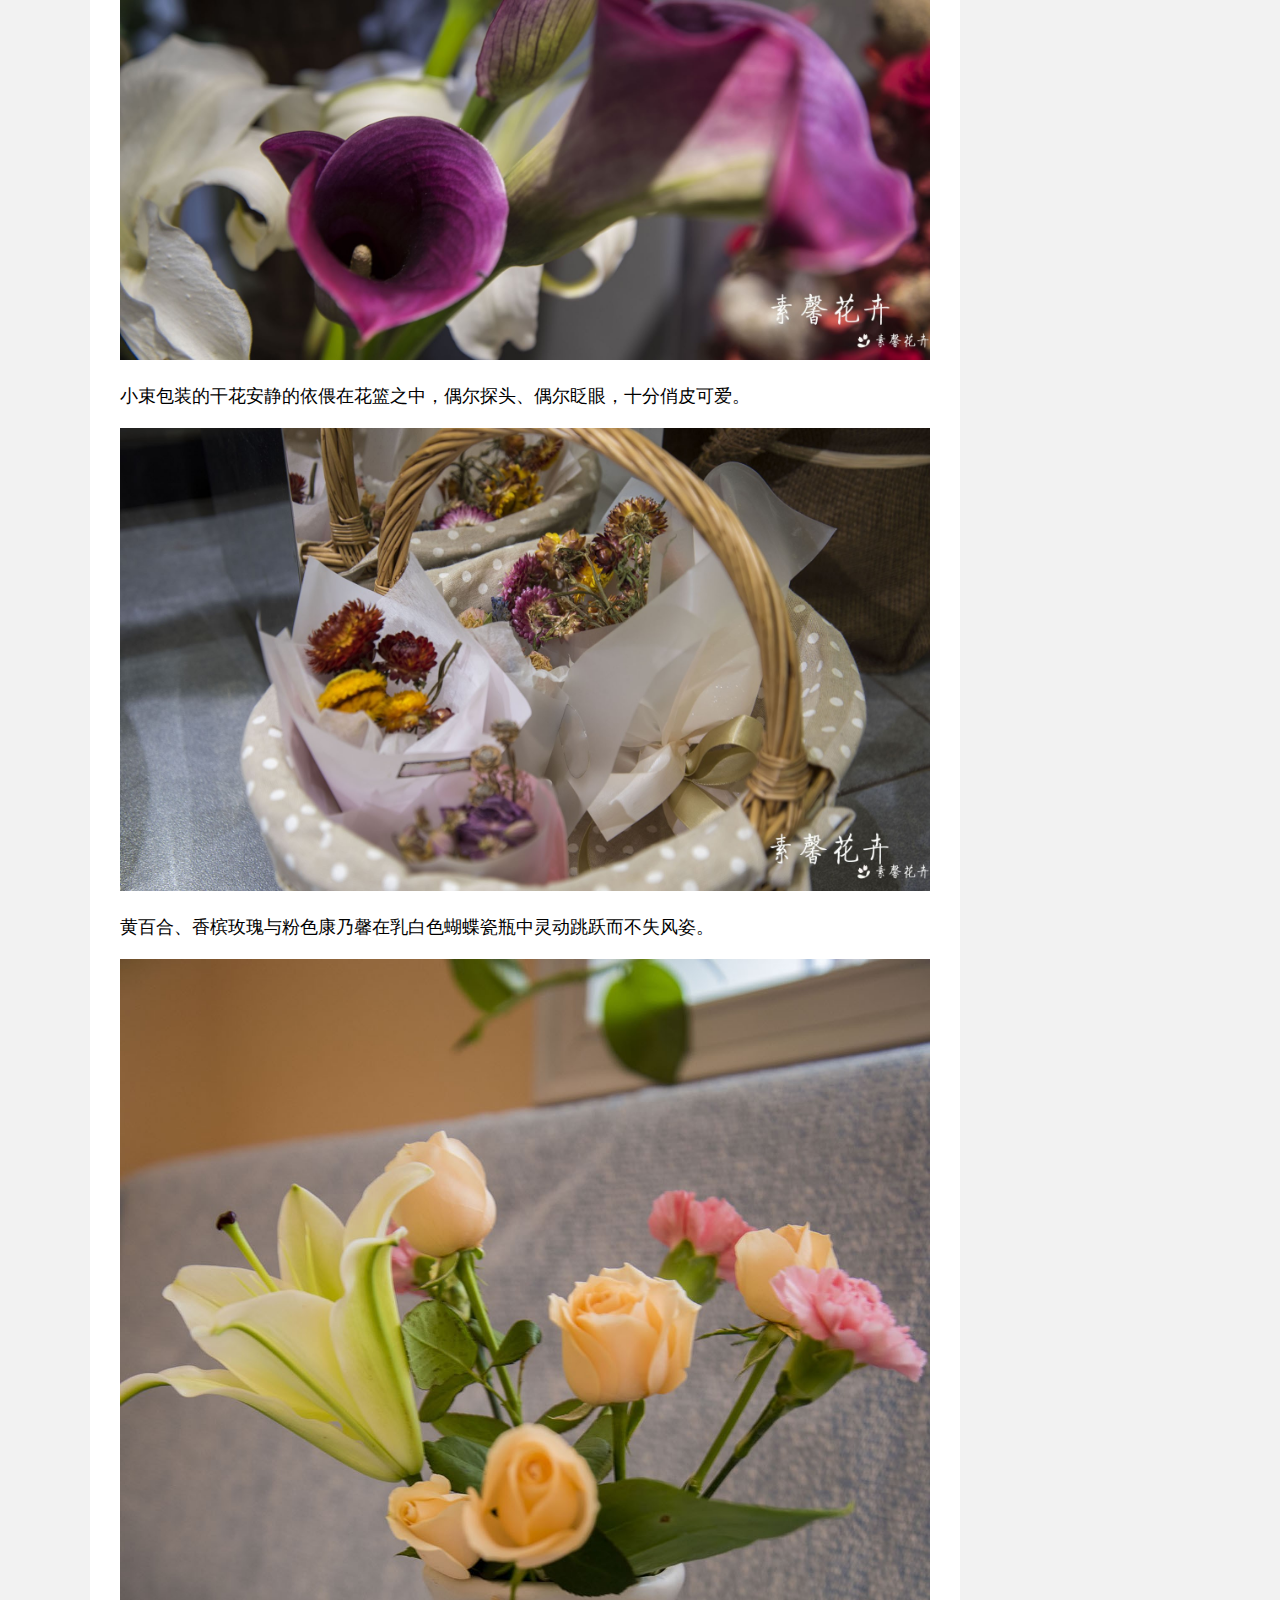
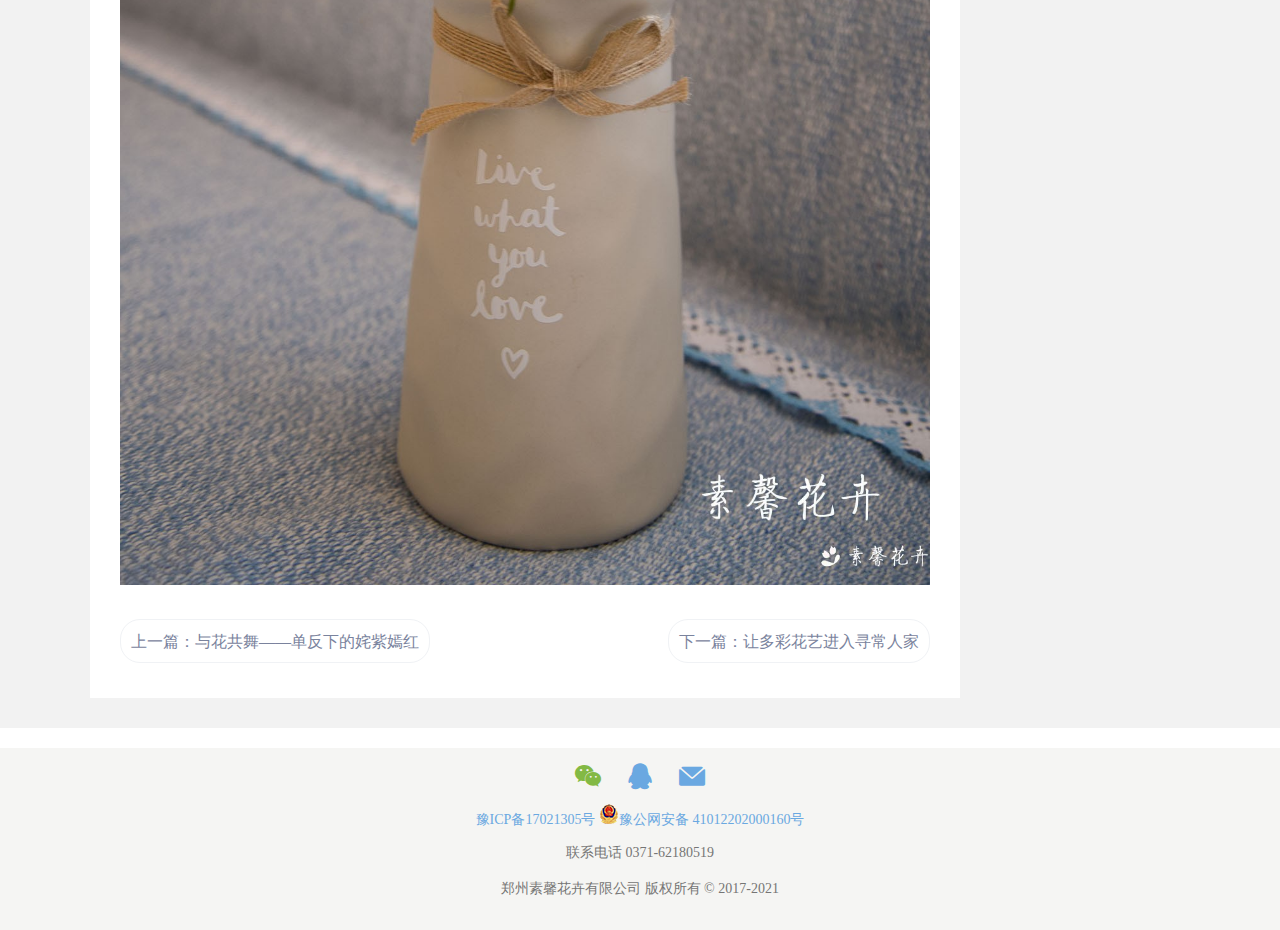
<file: Bsummer.html>
<!DOCTYPE html>
<html lang="en">
<head>
    <meta charset="UTF-8">
    <title>夏日里的一抹清凉-郑州素馨花卉有限公司</title>
    <link rel="stylesheet" href="Bsummer.css">
    <link rel="icon" href="img/favicon.ico">
    <link rel="stylesheet" href="iconfont/iconfont.css">
</head>
<body>
<!--导航开始-->
<div class="nav">
    <div class="navbar">
        <a href="" class="logo">
            <img src="img/titleq.png" alt="">
        </a>
        <ul>
            <li>
                <a href="index.html">网站首页</a>
            </li>
            <li>
                <a href="flowever%20%20language.html">花言花语</a>
            </li>
            <li>
                <a href="suxindongtai.html">素馨动态</a>
            </li>
            <li>
                <a href="suxin%20store.html">素馨商城</a>
            </li>
            <li>
                <a href="suixn%20flower.html">素馨花艺</a>
            </li>
            <li>
                <a href="introduce.html">关于素馨</a>
            </li>
        </ul>
    </div>
</div>
<!--导航结束-->
<!--第一部分开始-->
<section>
    <div class="left">
        <div class="top">
            <h3>适合家庭的摆台花</h3>
            <div class="tip">
                <div class="sleft">2017-09-08 10:20:07&nbsp;王亚楠</div>
                <i class="iconfont icon-chakan"></i>
                <div class="sright">45</div>
            </div>
        </div>
        <p>夏日里的空气不停地蒸腾烧灼，人们大都只想呆在恒温的空调房里度日。或酌一杯绿茶品尝划过喉咙的清爽感；或阅一本好书体会人物情节的爱恨情仇；更有品位之人往往衔一扎鲜切花，安静的修葺，穿插，转动，欣赏花束与花瓶完美结合洋溢的幸福感。</p>
        <p>康乃馨、紫小菊与鸡蛋壳瓷瓶完美演绎出玲珑精致的艺术气息。</p>
        <img src="img/suma.jpg" alt="">
        <p>绿绣球在粉康乃馨的簇拥下溢出一抹清凉，自然伸展的小米果叶沉默中带着欢乐，配角的风采丝毫不减。</p>
        <img src="img/sumb.jpg" alt="">
        <p>紫色的马蹄莲独自在书桌旁吟唱，最喜那忧郁而深邃的眼眸望眼欲穿。</p>
        <img src="img/sumc.jpg" alt="">
        <p>小束包装的干花安静的依偎在花篮之中，偶尔探头、偶尔眨眼，十分俏皮可爱。</p>
        <img src="img/sumd.jpg" alt="">
        <p>黄百合、香槟玫瑰与粉色康乃馨在乳白色蝴蝶瓷瓶中灵动跳跃而不失风姿。</p>
        <img src="img/sume.jpg" alt="" class="maxpic">
        <div class="bottom">
            <a href="" class="zuo">上一篇：与花共舞——单反下的姹紫嫣红</a>
            <a class="you">下一篇：让多彩花艺进入寻常人家</a>
        </div>
    </div>
    <div class="right">
        <input type="text" placeholder="Search">
        <a href="" class="search">
            <i class="iconfont icon-sousuo"></i>
        </a>
        <h3>为你推荐</h3>
        <div class="san">
            <a href="Bfamily.html" class="one">适合家庭的摆花台</a>
            <a href="" class="one">夏日里的一抹清凉</a>
            <a href="" class="one">亲临进口花材</a>
        </div>
        <a href="flowever%20%20language.html" class="tit">所有文章</a>
    </div>
</section>
<!--第一部分结束-->
<!--中间白条开始-->
<div class="tex"></div>
<!--中间白条结束-->
<!--底部开始-->
<footer>
    <div class="one">
        <a href="">
            <i class="iconfont icon-weixin"></i>
        </a>
        <a href="">
            <i class="iconfont icon-qq2"></i>
        </a>
        <a href="">
            <i class="iconfont icon-youjian"></i>
        </a>
    </div>
    <p>
        <a href="" class="left">豫ICP备17021305号</a>
        <a href="" class="right">
            <img src="img/gonganbeian.png" alt="">豫公网安备 41012202000160号
        </a>
    </p>
    <p>联系电话 0371-62180519</p>
    <p>郑州素馨花卉有限公司 版权所有 © 2017-2021</p>
</footer>
<!--底部结束-->
</body>
</html>
</file>
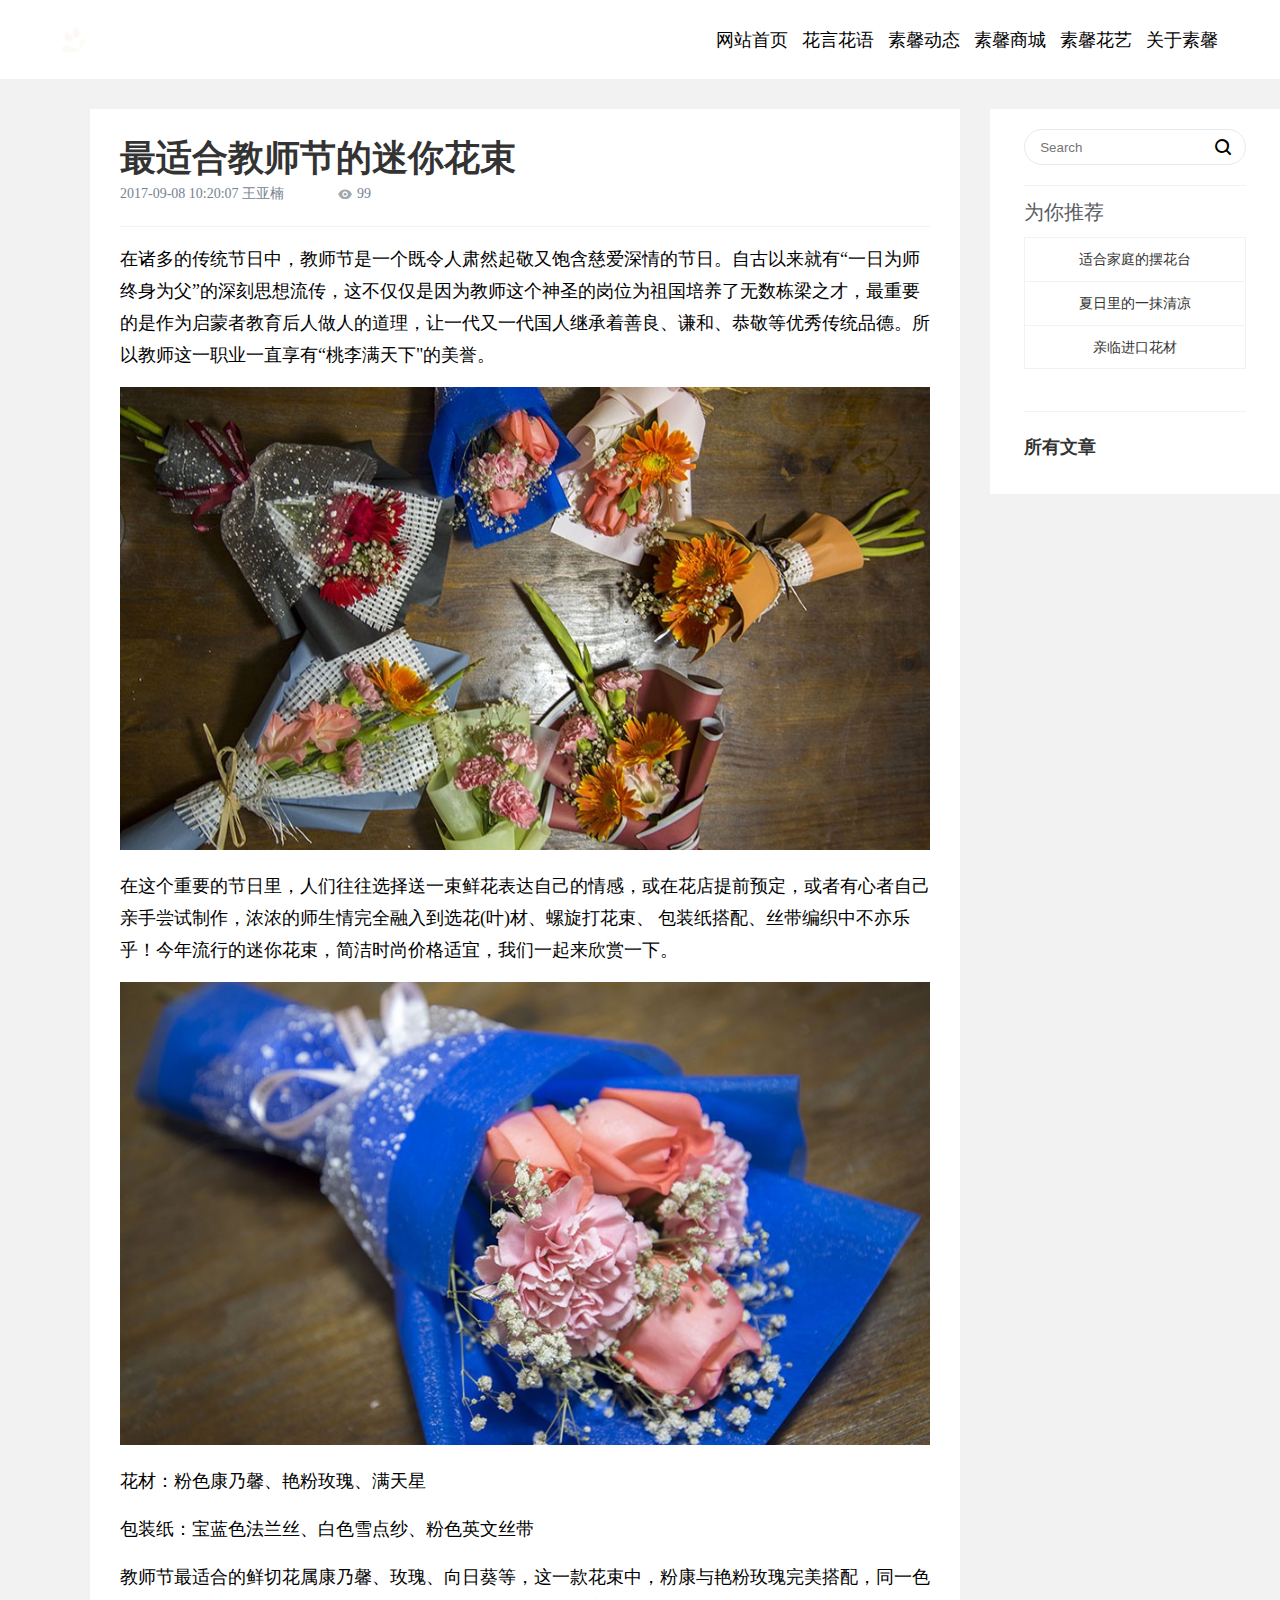
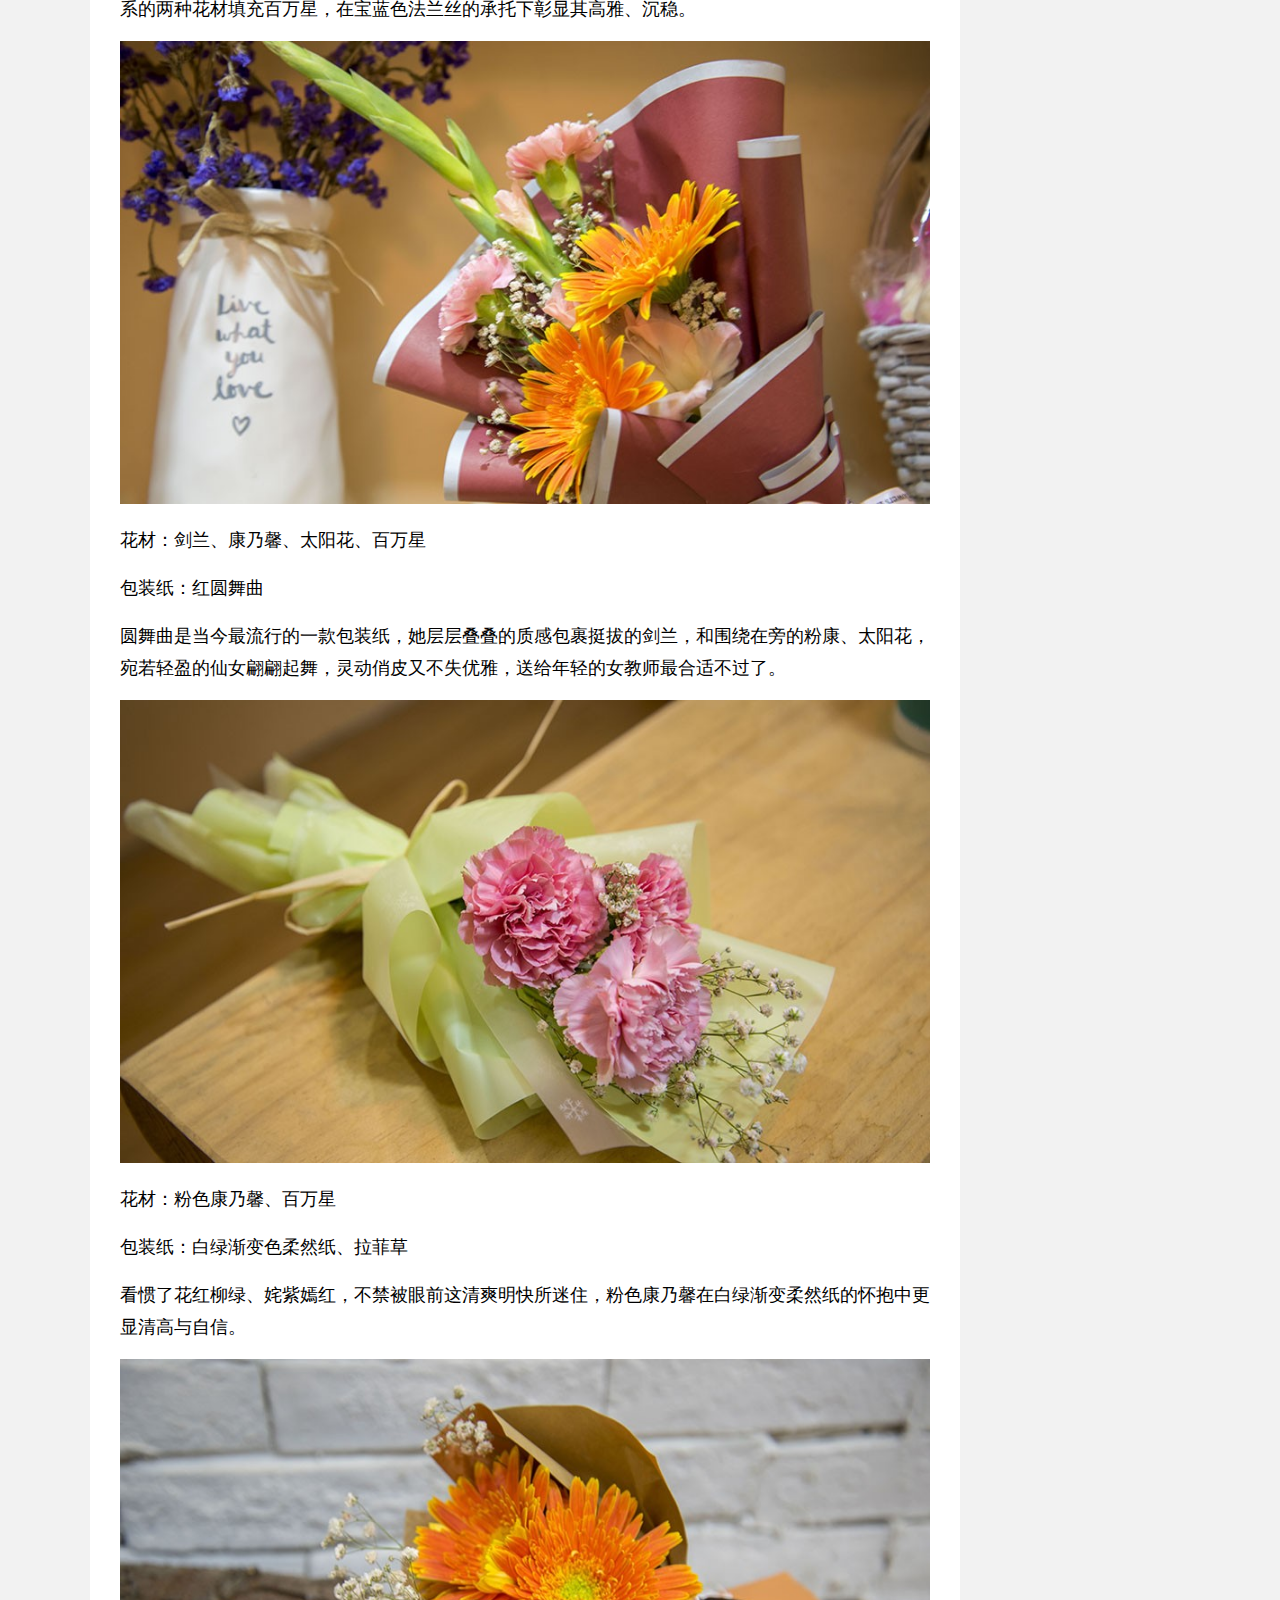
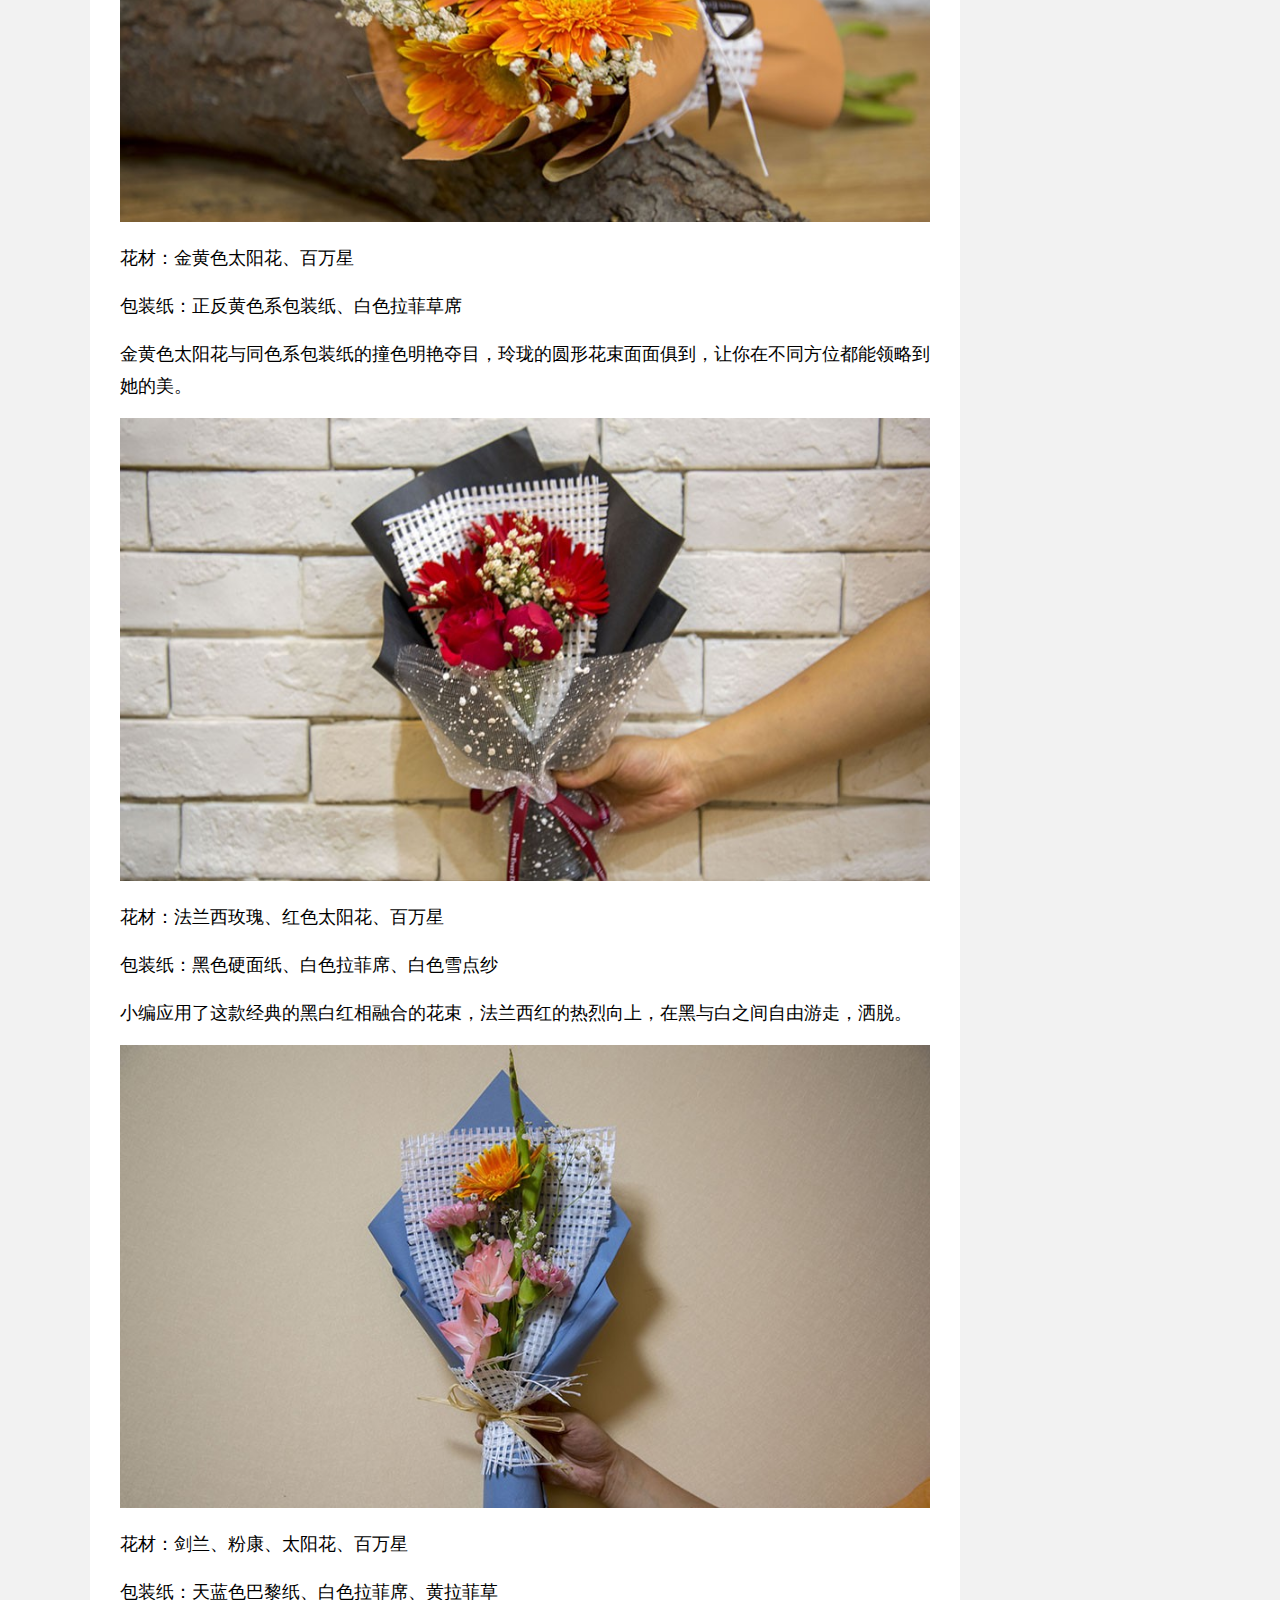
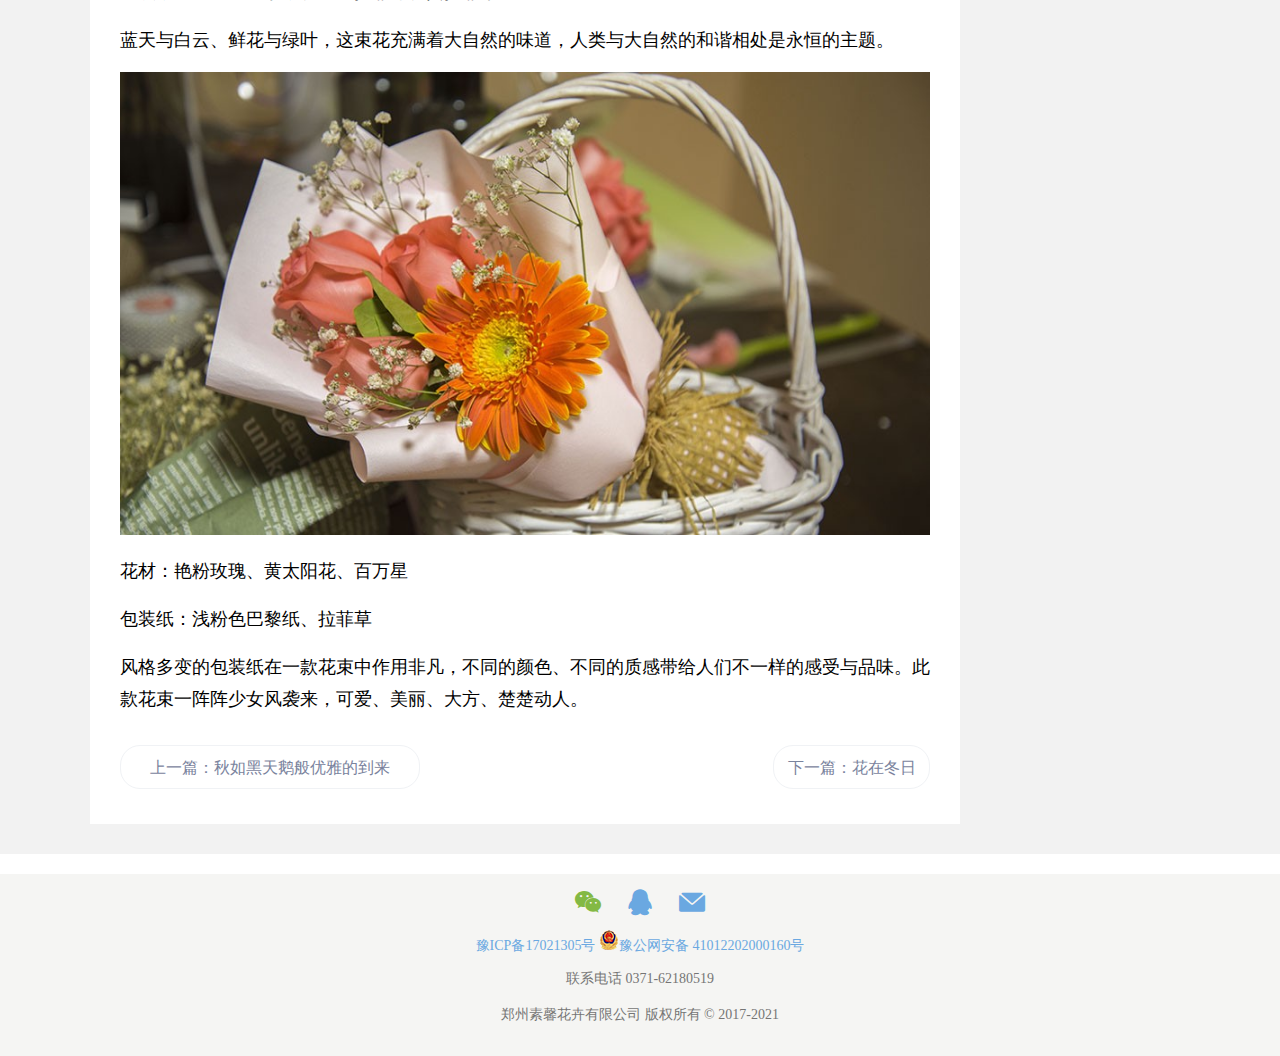
<file: Bteacher.html>
<!DOCTYPE html>
<html lang="en">
<head>
    <meta charset="UTF-8">
    <title>最适合教师节的迷你花束-郑州素馨花卉有限公司</title>
    <link rel="stylesheet" href="Bteacher.css">
    <link rel="icon" href="img/favicon.ico">
    <link rel="stylesheet" href="iconfont/iconfont.css">
</head>
<body>
<!--导航开始-->
<div class="nav">
    <div class="navbar">
        <a href="" class="logo">
            <img src="img/titleq.png" alt="">
        </a>
        <ul>
            <li>
                <a href="index.html">网站首页</a>
            </li>
            <li>
                <a href="flowever%20%20language.html">花言花语</a>
            </li>
            <li>
                <a href="suxindongtai.html">素馨动态</a>
            </li>
            <li>
                <a href="suxin%20store.html">素馨商城</a>
            </li>
            <li>
                <a href="suixn%20flower.html">素馨花艺</a>
            </li>
            <li>
                <a href="introduce.html">关于素馨</a>
            </li>
        </ul>
    </div>
</div>
<!--导航结束-->
<!--第一部分开始-->
<section>
    <div class="left">
        <div class="top">
            <h3>最适合教师节的迷你花束</h3>
            <div class="tip">
                <div class="sleft">2017-09-08 10:20:07&nbsp;王亚楠</div>
                <i class="iconfont icon-chakan"></i>
                <div class="sright">99</div>
            </div>
        </div>
        <P>在诸多的传统节日中，教师节是一个既令人肃然起敬又饱含慈爱深情的节日。自古以来就有“一日为师终身为父”的深刻思想流传，这不仅仅是因为教师这个神圣的岗位为祖国培养了无数栋梁之才，最重要的是作为启蒙者教育后人做人的道理，让一代又一代国人继承着善良、谦和、恭敬等优秀传统品德。所以教师这一职业一直享有“桃李满天下"的美誉。</P>
        <img src="img/bta.jpg" alt="">
        <p>在这个重要的节日里，人们往往选择送一束鲜花表达自己的情感，或在花店提前预定，或者有心者自己亲手尝试制作，浓浓的师生情完全融入到选花(叶)材、螺旋打花束、 包装纸搭配、丝带编织中不亦乐乎！今年流行的迷你花束，简洁时尚价格适宜，我们一起来欣赏一下。</p>
        <img src="img/btb.jpg" alt="">
        <p>花材：粉色康乃馨、艳粉玫瑰、满天星</p>
        <p>包装纸：宝蓝色法兰丝、白色雪点纱、粉色英文丝带</p>
        <p>教师节最适合的鲜切花属康乃馨、玫瑰、向日葵等，这一款花束中，粉康与艳粉玫瑰完美搭配，同一色系的两种花材填充百万星，在宝蓝色法兰丝的承托下彰显其高雅、沉稳。</p>
        <img src="img/bth.jpg" alt="">
        <p>花材：剑兰、康乃馨、太阳花、百万星</p>
        <p>包装纸：红圆舞曲</p>
        <p>圆舞曲是当今最流行的一款包装纸，她层层叠叠的质感包裹挺拔的剑兰，和围绕在旁的粉康、太阳花，宛若轻盈的仙女翩翩起舞，灵动俏皮又不失优雅，送给年轻的女教师最合适不过了。</p>
        <img src="img/btc.jpg" alt="">
        <p>花材：粉色康乃馨、百万星</p>
        <p>包装纸：白绿渐变色柔然纸、拉菲草</p>
        <p>看惯了花红柳绿、姹紫嫣红，不禁被眼前这清爽明快所迷住，粉色康乃馨在白绿渐变柔然纸的怀抱中更显清高与自信。</p>
        <img src="img/btd.jpg" alt="">
        <p>花材：金黄色太阳花、百万星</p>
        <p>包装纸：正反黄色系包装纸、白色拉菲草席</p>
        <p>金黄色太阳花与同色系包装纸的撞色明艳夺目，玲珑的圆形花束面面俱到，让你在不同方位都能领略到她的美。</p>
        <img src="img/bte.jpg" alt="">
        <p>花材：法兰西玫瑰、红色太阳花、百万星</p>
        <p>包装纸：黑色硬面纸、白色拉菲席、白色雪点纱</p>
        <p>小编应用了这款经典的黑白红相融合的花束，法兰西红的热烈向上，在黑与白之间自由游走，洒脱。</p>
        <img src="img/btf.jpg" alt="">
        <p>花材：剑兰、粉康、太阳花、百万星</p>
        <p>包装纸：天蓝色巴黎纸、白色拉菲席、黄拉菲草</p>
        <p>蓝天与白云、鲜花与绿叶，这束花充满着大自然的味道，人类与大自然的和谐相处是永恒的主题。</p>
        <img src="img/btg.jpg" alt="">
        <p>花材：艳粉玫瑰、黄太阳花、百万星</p>
        <p>包装纸：浅粉色巴黎纸、拉菲草</p>
        <p>风格多变的包装纸在一款花束中作用非凡，不同的颜色、不同的质感带给人们不一样的感受与品味。此款花束一阵阵少女风袭来，可爱、美丽、大方、楚楚动人。</p>
        <div class="bottom">
            <a href="" class="zuo">上一篇：秋如黑天鹅般优雅的到来</a>
            <a href="Bwinter.html" class="you">下一篇：花在冬日</a>
        </div>
    </div>
    <div class="right">
        <input type="text" placeholder="Search">
        <a href="" class="search">
            <i class="iconfont icon-sousuo"></i>
        </a>
        <h3>为你推荐</h3>
        <div class="san">
            <a href="Bfamily.html" class="one">适合家庭的摆花台</a>
            <a href="" class="one">夏日里的一抹清凉</a>
            <a href="" class="one">亲临进口花材</a>
        </div>
        <a href="flowever%20%20language.html" class="tit">所有文章</a>
    </div>
</section>
<!--第一部分结束-->
<!--中间白条开始-->
<div class="tex"></div>
<!--中间白条结束-->
<!--底部开始-->
<footer>
    <div class="one">
        <a href="">
            <i class="iconfont icon-weixin"></i>
        </a>
        <a href="">
            <i class="iconfont icon-qq2"></i>
        </a>
        <a href="">
            <i class="iconfont icon-youjian"></i>
        </a>
    </div>
    <p>
        <a href="" class="left">豫ICP备17021305号</a>
        <a href="" class="right">
            <img src="img/gonganbeian.png" alt="">豫公网安备 41012202000160号
        </a>
    </p>
    <p>联系电话 0371-62180519</p>
    <p>郑州素馨花卉有限公司 版权所有 © 2017-2021</p>
</footer>
<!--底部结束-->
</body>
</html>
</file>
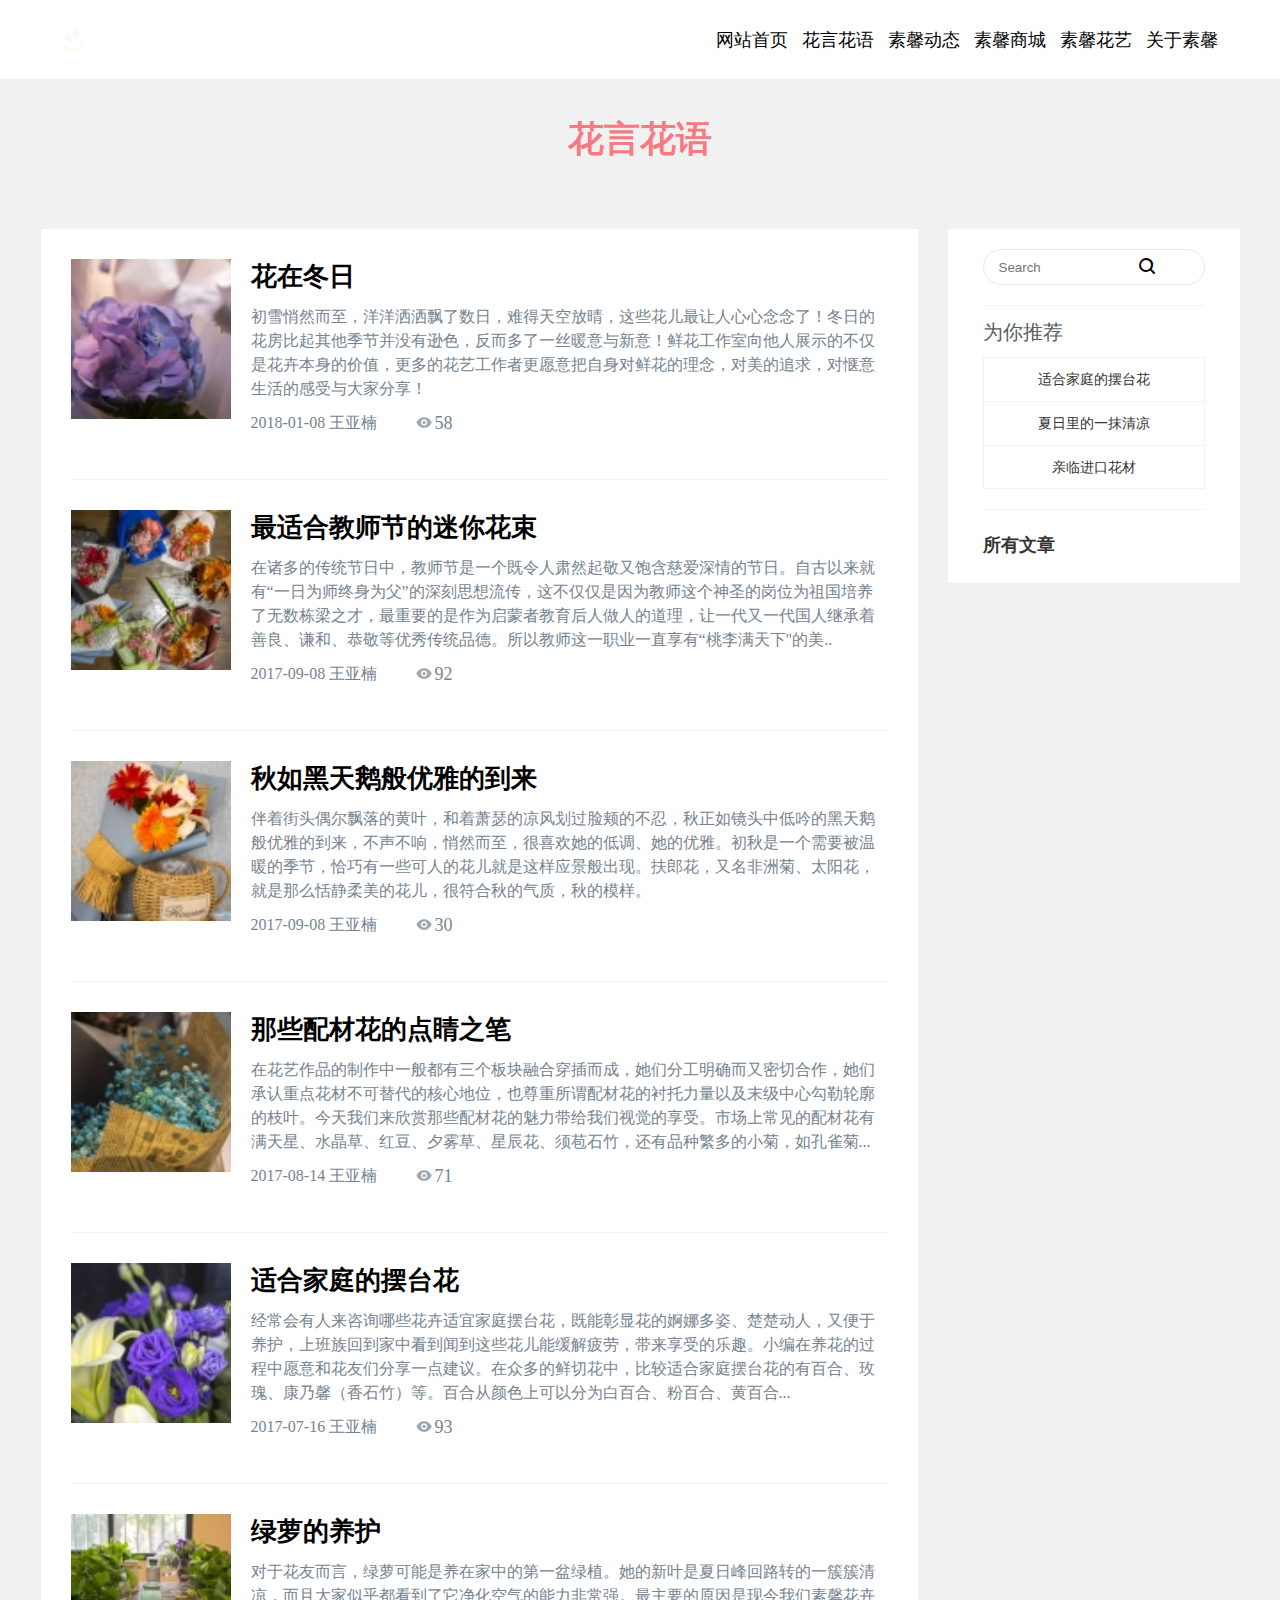
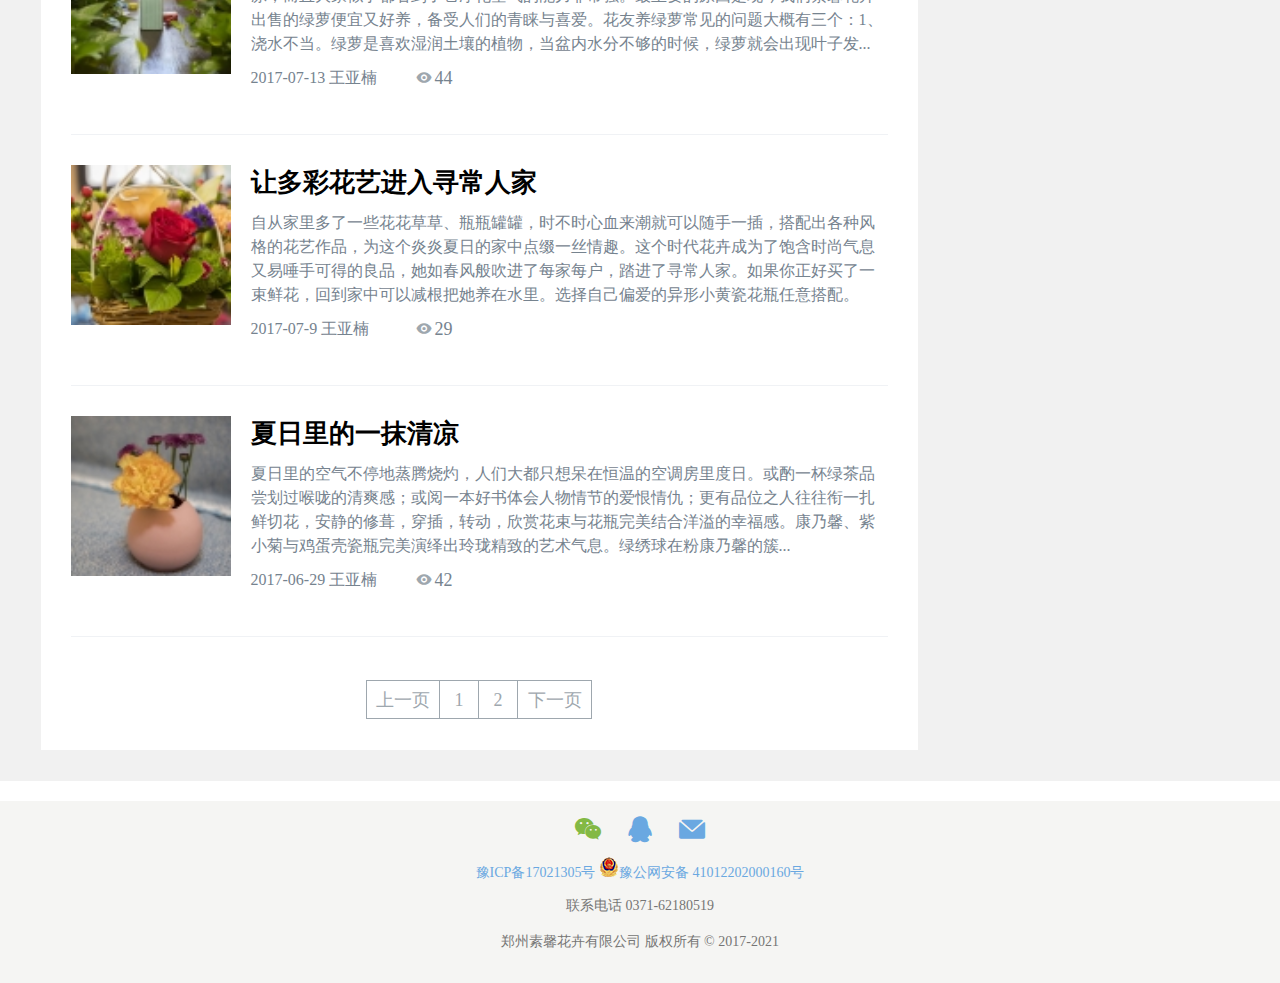
<file: flowever  language.html>
<!doctype html>
<html lang="en">
<head>
    <meta charset="UTF-8">
    <meta name="viewport" content="width=device-width, user-scalable=no, initial-scale=1.0, maximum-scale=1.0, minimum-scale=1.0">
    <meta http-equiv="X-UA-Compatible" content="ie=edge">
    <title>花言花语-郑州素馨花卉有限公司</title>
    <link rel="icon" href="img/favicon.ico">
    <link rel="stylesheet" href="index.css">
    <link rel="stylesheet" href="iconfont/iconfont.css">
    <link rel="stylesheet" href="flowevery   language.css">
</head>
<body>
<!--导航开始-->
    <div class="nav">
        <div class="navbar">
            <a href="" class="logo">
                <img src="img/titleq.png" alt="">
            </a>
            <ul>
                <li>
                    <a href="index.html">网站首页</a>
                </li>
                <li>
                    <a href="flowever%20%20language.html">花言花语</a>
                </li>
                <li>
                    <a href="suxindongtai.html">素馨动态</a>
                </li>
                <li>
                    <a href="suxin%20store.html">素馨商城</a>
                </li>
                <li>
                    <a href="suixn%20flower.html">素馨花艺</a>
                </li>
                <li>
                    <a href="introduce.html">关于素馨</a>
                </li>
            </ul>
        </div>
    </div>
<!--导航结束-->
<!--第一部分开始-->
    <h1>花言花语</h1>
<!--第一部分结束-->
<!--第二部分开始-->
    <section>
        <div class="left">
            <ul>
                <li>
                <a href="Bwinter.html" class="medialeft">
                    <img src="img/onea.jpg" alt="">
                </a>
                <div class="mediaright">
                    <a href="" class="title">花在冬日</a>
                    <p>初雪悄然而至，洋洋洒洒飘了数日，难得天空放晴，这些花儿最让人心心念念了！冬日的花房比起其他季节并没有逊色，反而多了一丝暖意与新意！鲜花工作室向他人展示的不仅是花卉本身的价值，更多的花艺工作者更愿意把自身对鲜花的理念，对美的追求，对惬意生活的感受与大家分享！</p>
                    <span>
                        <div class="sleft">2018-01-08&nbsp;王亚楠</div>
                        <i class="iconfont icon-chakan"></i>
                        <div class="sright">58</div>
                    </span>
                </div>
            </li>
                <li>
                <a href="" class="medialeft">
                    <img src="img/oneb.jpg" alt="">
                </a>
                <div class="mediaright">
                    <a href="" class="title">最适合教师节的迷你花束</a>
                    <p>在诸多的传统节日中，教师节是一个既令人肃然起敬又饱含慈爱深情的节日。自古以来就有“一日为师终身为父”的深刻思想流传，这不仅仅是因为教师这个神圣的岗位为祖国培养了无数栋梁之才，最重要的是作为启蒙者教育后人做人的道理，让一代又一代国人继承着善良、谦和、恭敬等优秀传统品德。所以教师这一职业一直享有“桃李满天下"的美..</p>
                    <span>
                        <div class="sleft">2017-09-08&nbsp;王亚楠</div>
                        <i class="iconfont icon-chakan"></i>
                        <div class="sright">92</div>
                    </span>
                </div>
            </li>
                <li>
                    <a href="" class="medialeft">
                        <img src="img/onec.jpg" alt="">
                    </a>
                    <div class="mediaright">
                        <a href="" class="title">秋如黑天鹅般优雅的到来</a>
                        <p>伴着街头偶尔飘落的黄叶，和着萧瑟的凉风划过脸颊的不忍，秋正如镜头中低吟的黑天鹅般优雅的到来，不声不响，悄然而至，很喜欢她的低调、她的优雅。初秋是一个需要被温暖的季节，恰巧有一些可人的花儿就是这样应景般出现。扶郎花，又名非洲菊、太阳花，就是那么恬静柔美的花儿，很符合秋的气质，秋的模样。</p>
                        <span>
                            <div class="sleft">2017-09-08&nbsp;王亚楠</div>
                            <i class="iconfont icon-chakan"></i>
                            <div class="sright">30</div>
                        </span>
                    </div>
                </li>
                <li>
                    <a href="" class="medialeft">
                        <img src="img/oned.jpg" alt="">
                    </a>
                    <div class="mediaright">
                        <a href="" class="title">那些配材花的点睛之笔</a>
                        <p>在花艺作品的制作中一般都有三个板块融合穿插而成，她们分工明确而又密切合作，她们承认重点花材不可替代的核心地位，也尊重所谓配材花的衬托力量以及末级中心勾勒轮廓的枝叶。今天我们来欣赏那些配材花的魅力带给我们视觉的享受。市场上常见的配材花有满天星、水晶草、红豆、夕雾草、星辰花、须苞石竹，还有品种繁多的小菊，如孔雀菊...</p>
                        <span>
                            <div class="sleft">2017-08-14&nbsp;王亚楠</div>
                            <i class="iconfont icon-chakan"></i>
                            <div class="sright">71</div>
                        </span>
                    </div>
                </li>
                <li>
                    <a href="" class="medialeft">
                        <img src="img/onee.jpg" alt="">
                    </a>
                    <div class="mediaright">
                        <a href="" class="title">适合家庭的摆台花</a>
                        <p>经常会有人来咨询哪些花卉适宜家庭摆台花，既能彰显花的婀娜多姿、楚楚动人，又便于养护，上班族回到家中看到闻到这些花儿能缓解疲劳，带来享受的乐趣。小编在养花的过程中愿意和花友们分享一点建议。在众多的鲜切花中，比较适合家庭摆台花的有百合、玫瑰、康乃馨（香石竹）等。百合从颜色上可以分为白百合、粉百合、黄百合...</p>
                        <span>
                            <div class="sleft">2017-07-16&nbsp;王亚楠</div>
                            <i class="iconfont icon-chakan"></i>
                            <div class="sright">93</div>
                        </span>
                    </div>
                </li>
                <li>
                    <a href="" class="medialeft">
                        <img src="img/onef.jpg" alt="">
                    </a>
                    <div class="mediaright">
                        <a href="" class="title">绿萝的养护</a>
                        <p>对于花友而言，绿萝可能是养在家中的第一盆绿植。她的新叶是夏日峰回路转的一簇簇清凉，而且大家似乎都看到了它净化空气的能力非常强。最主要的原因是现今我们素馨花卉出售的绿萝便宜又好养，备受人们的青睐与喜爱。花友养绿萝常见的问题大概有三个：1、浇水不当。绿萝是喜欢湿润土壤的植物，当盆内水分不够的时候，绿萝就会出现叶子发...</p>
                        <span>
                            <div class="sleft">2017-07-13&nbsp;王亚楠</div>
                            <i class="iconfont icon-chakan"></i>
                            <div class="sright">44</div>
                        </span>
                    </div>
                </li>
                <li>
                    <a href="" class="medialeft">
                        <img src="img/oneg.jpg" alt="">
                    </a>
                    <div class="mediaright">
                        <a href="" class="title">让多彩花艺进入寻常人家</a>
                        <p>自从家里多了一些花花草草、瓶瓶罐罐，时不时心血来潮就可以随手一插，搭配出各种风格的花艺作品，为这个炎炎夏日的家中点缀一丝情趣。这个时代花卉成为了饱含时尚气息又易唾手可得的良品，她如春风般吹进了每家每户，踏进了寻常人家。如果你正好买了一束鲜花，回到家中可以减根把她养在水里。选择自己偏爱的异形小黄瓷花瓶任意搭配。</p>
                        <span>
                            <div class="sleft">2017-07-9&nbsp;王亚楠</div>
                            <i class="iconfont icon-chakan"></i>
                            <div class="sright">29</div>
                        </span>
                    </div>
                </li>
                    <li>
                        <a href="" class="medialeft">
                            <img src="img/oneh.jpg" alt="">
                        </a>
                        <div class="mediaright">
                            <a href="" class="title">夏日里的一抹清凉</a>
                            <p>夏日里的空气不停地蒸腾烧灼，人们大都只想呆在恒温的空调房里度日。或酌一杯绿茶品尝划过喉咙的清爽感；或阅一本好书体会人物情节的爱恨情仇；更有品位之人往往衔一扎鲜切花，安静的修葺，穿插，转动，欣赏花束与花瓶完美结合洋溢的幸福感。康乃馨、紫小菊与鸡蛋壳瓷瓶完美演绎出玲珑精致的艺术气息。绿绣球在粉康乃馨的簇...</p>
                            <span>
                                <div class="sleft">2017-06-29&nbsp;王亚楠</div>
                                <i class="iconfont icon-chakan"></i>
                                <div class="sright">42</div>
                            </span>
                        </div>
                    </li>
            </ul>
            <div class="bottom">
                <a href="" class="first aa">上一页</a>
                <a href="" class="second bb">1</a>
                <a href="" class="second cc">2</a>
                <a href="" class="first dd">下一页</a>
            </div>
        </div>
        <div class="right">
            <input type="text" placeholder="Search">
            <a href="" class="search">
                <i class="iconfont icon-sousuo"></i>
            </a>
            <h3>为你推荐</h3>
            <div class="san">
                <a href="" class="one">适合家庭的摆台花</a>
                <a href="" class="one">夏日里的一抹清凉</a>
                <a href="" class="one">亲临进口花材</a>
            </div>
            <a href="" class="tit">所有文章</a>
        </div>
    </section>
<!--第二部分结束-->
<!--中间白条开始-->
    <div class="tex"></div>
<!--中间白条结束-->
<!--底部开始-->
    <footer>
        <div class="one">
            <a href="">
                <i class="iconfont icon-weixin"></i>
            </a>
            <a href="">
                <i class="iconfont icon-qq2"></i>
            </a>
            <a href="">
                <i class="iconfont icon-youjian"></i>
            </a>
        </div>
        <p>
            <a href="" class="left">豫ICP备17021305号</a>
            <a href="" class="right">
                <img src="img/gonganbeian.png" alt="">豫公网安备 41012202000160号
            </a>
        </p>
        <p>联系电话 0371-62180519</p>
        <p>郑州素馨花卉有限公司 版权所有 © 2017-2021</p>
    </footer>
<!--底部结束-->
</body>
</html>
</file>
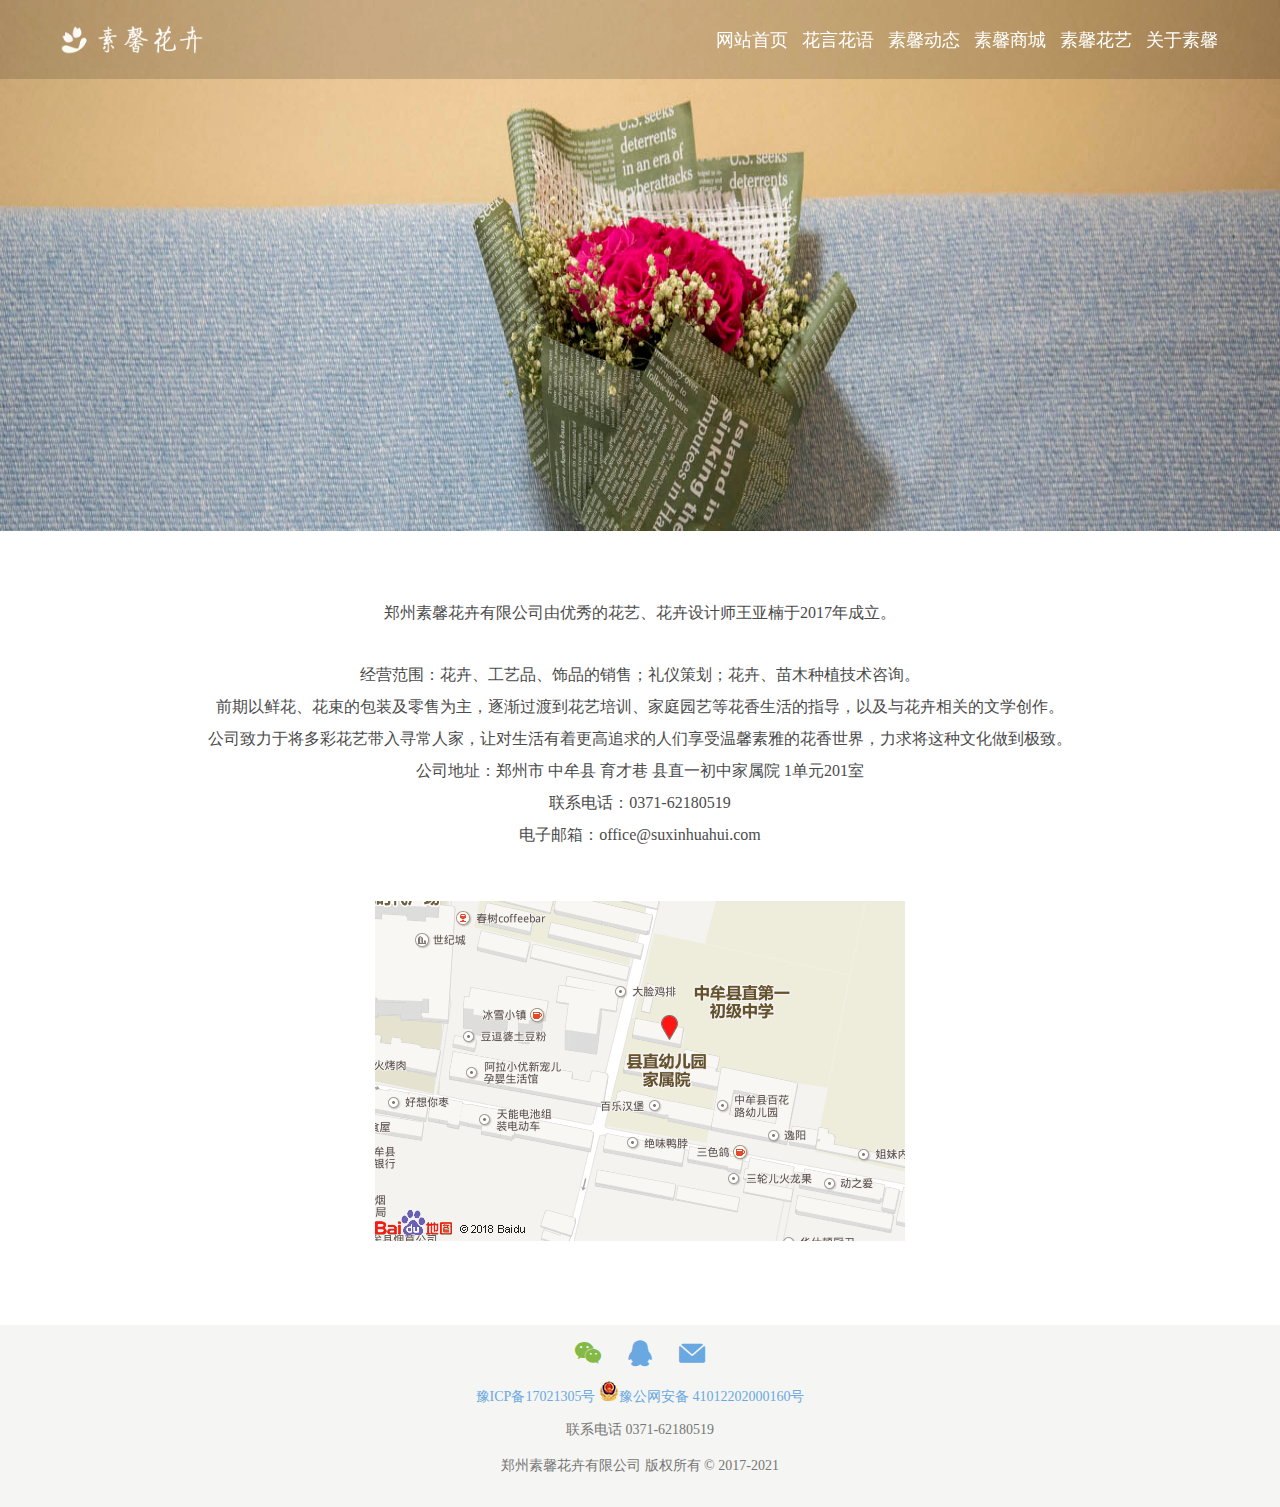
<file: introduce.html>
<!doctype html>
<html lang="en">
<head>
    <meta charset="UTF-8">
    <meta name="viewport" content="width=device-width, user-scalable=no, initial-scale=1.0, maximum-scale=1.0, minimum-scale=1.0">
    <meta http-equiv="X-UA-Compatible" content="ie=edge">
    <title>关于素馨-郑州素馨花卉有限公司</title>
    <link rel="icon" href="img/favicon.ico">
    <link rel="stylesheet" href="index.css">
    <link rel="stylesheet" href="iconfont/iconfont.css">
    <link rel="stylesheet" href="introduce.css">
</head>
<body>
<!--第一部分图片开始-->
    <div class="picture">
        <img src="img/lastone.JPG" alt="">
    </div>
<!--第一部分图片结束-->
<!--导航开始-->
    <div class="nav">
        <div class="navbar">
            <a href="" class="logo">
                <img src="img/titleq.png" alt="">
            </a>
            <ul>
                <li>
                    <a href="index.html">网站首页</a>
                </li>
                <li>
                    <a href="flowever%20%20language.html">花言花语</a>
                </li>
                <li>
                    <a href="suxindongtai.html">素馨动态</a>
                </li>
                <li>
                    <a href="suxin%20store.html">素馨商城</a>
                </li>
                <li>
                    <a href="suixn%20flower.html">素馨花艺</a>
                </li>
                <li>
                    <a href="introduce.html">关于素馨</a>
                </li>
            </ul>
        </div>
    </div>
<!--导航结束-->
<!--介绍开始-->
    <div class="title">
        <div class="one">郑州素馨花卉有限公司由优秀的花艺、花卉设计师王亚楠于2017年成立。</div>
        <span>经营范围：花卉、工艺品、饰品的销售；礼仪策划；花卉、苗木种植技术咨询。</span>
        <span>前期以鲜花、花束的包装及零售为主，逐渐过渡到花艺培训、家庭园艺等花香生活的指导，以及与花卉相关的文学创作。</span>
        <span>公司致力于将多彩花艺带入寻常人家，让对生活有着更高追求的人们享受温馨素雅的花香世界，力求将这种文化做到极致。</span>
        <span>公司地址：郑州市 中牟县 育才巷 县直一初中家属院 1单元201室</span>
        <span>联系电话：0371-62180519</span>
        <span>电子邮箱：office@suxinhuahui.com</span>
        <a href="" class="map">
            <img src="img/staticimage.png" alt="">
        </a>
    </div>
<!--介绍结束-->
<!--底部开始-->
    <footer>
        <div class="one">
            <a href="">
                <i class="iconfont icon-weixin"></i>
            </a>
            <a href="">
                <i class="iconfont icon-qq2"></i>
            </a>
            <a href="">
                <i class="iconfont icon-youjian"></i>
            </a>
        </div>
        <p>
            <a href="" class="left">豫ICP备17021305号</a>
            <a href="" class="right">
                <img src="img/gonganbeian.png" alt="">豫公网安备 41012202000160号
            </a>
        </p>
        <p>联系电话 0371-62180519</p>
        <p>郑州素馨花卉有限公司 版权所有 © 2017-2021</p>
    </footer>
<!--底部结束-->
</body>
</html>
</file>
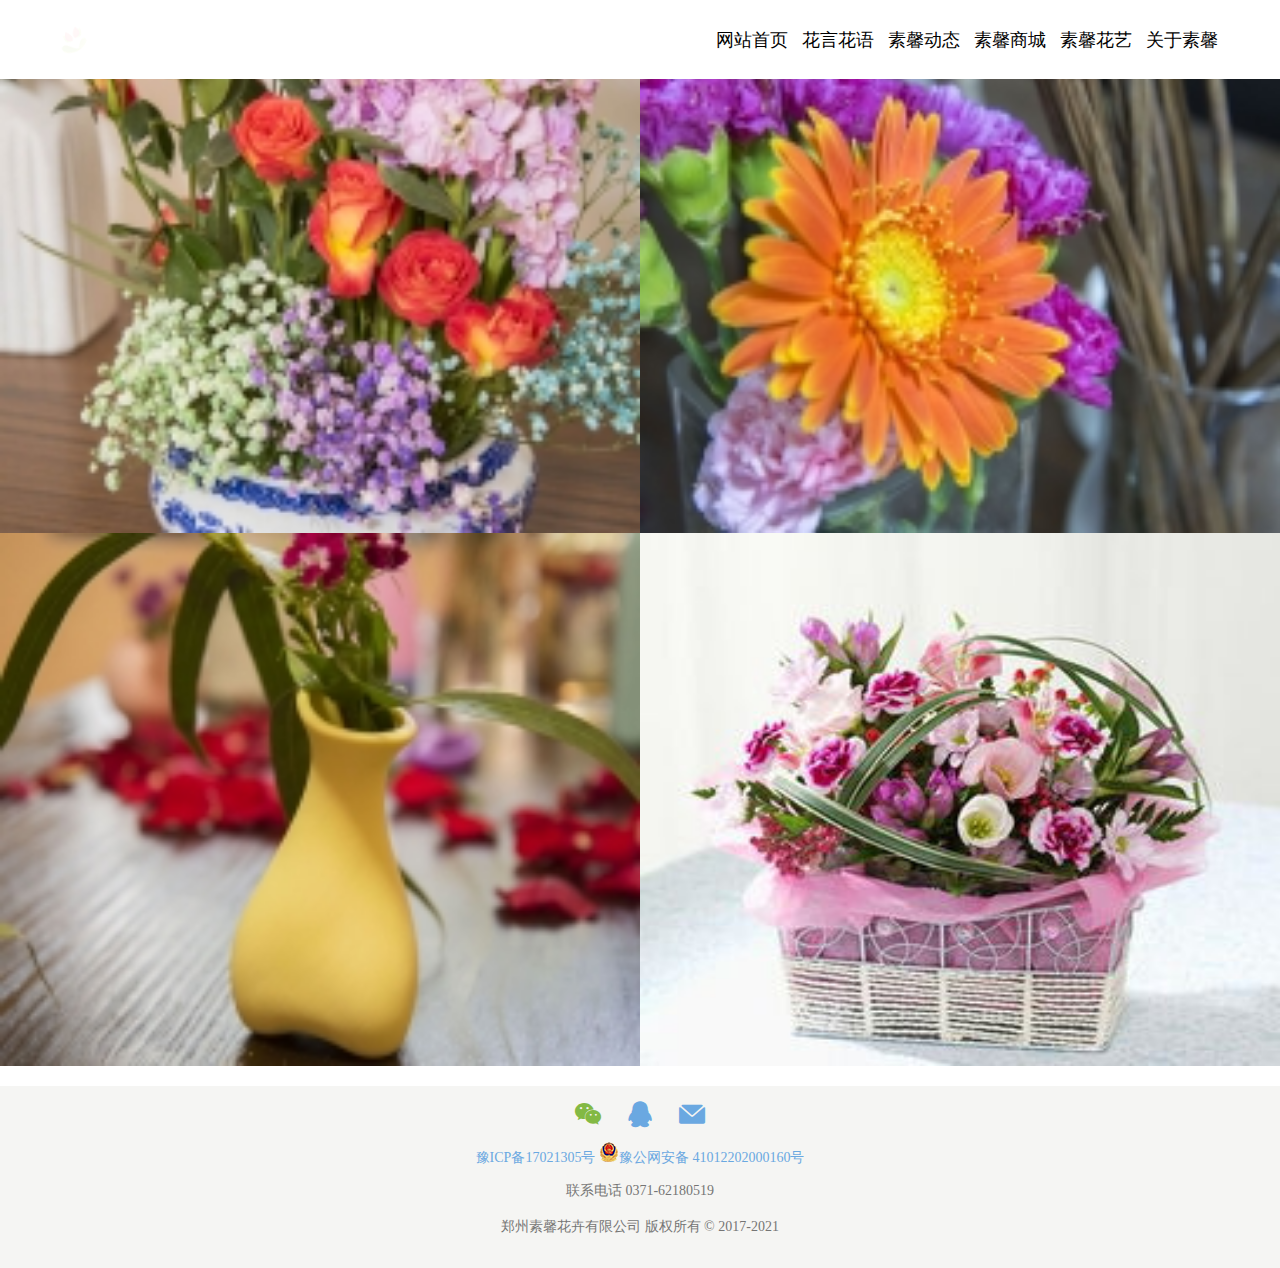
<file: suixn flower.html>
<!doctype html>
<html lang="en">
<head>
    <meta charset="UTF-8">
    <meta name="viewport"
          content="width=device-width, user-scalable=no, initial-scale=1.0, maximum-scale=1.0, minimum-scale=1.0">
    <meta http-equiv="X-UA-Compatible" content="ie=edge">
    <title>素馨花艺-郑州素馨花卉有限公司</title>
    <link rel="icon" href="img/favicon.ico">
    <link rel="stylesheet" href="index.css">
    <link rel="stylesheet" href="iconfont/iconfont.css">
    <link rel="stylesheet" href="suxin%20flower.css">
</head>
<body>
<!--导航开始-->
    <div class="nav">
    <div class="navbar">
        <a href="" class="logo">
            <img src="img/titleq.png" alt="">
        </a>
        <ul>
            <li>
                <a href="index.html">网站首页</a>
            </li>
            <li>
                <a href="flowever%20%20language.html">花言花语</a>
            </li>
            <li>
                <a href="suxindongtai.html">素馨动态</a>
            </li>
            <li>
                <a href="suxin%20store.html">素馨商城</a>
            </li>
            <li>
                <a href="suixn%20flower.html">素馨花艺</a>
            </li>
            <li>
                <a href="introduce.html">关于素馨</a>
            </li>
        </ul>
    </div>
</div>
<!--导航结束-->
<!--第一部分开始-->
    <div class="picture">
        <a href="">
            <img src="img/foura.jpg" alt="">
        </a>
        <a href="">
            <img src="img/fourb.jpg" alt="">
        </a>
        <a href="">
            <img src="img/fourc.jpg" alt="">
        </a>
        <a href="">
            <img src="img/ddd.jpg" alt="">
        </a>
    </div>
<!--第一部分结束-->
<!--中间白条开始-->
    <div class="tex"></div>
<!--中间白条结束-->
<!--底部开始-->
    <footer>
        <div class="one">
            <a href="">
                <i class="iconfont icon-weixin"></i>
            </a>
             <a href="">
                 <i class="iconfont icon-qq2"></i>
            </a>
            <a href="">
                <i class="iconfont icon-youjian"></i>
            </a>
        </div>
        <p>
            <a href="" class="left">豫ICP备17021305号</a>
            <a href="" class="right">
                <img src="img/gonganbeian.png" alt="">豫公网安备 41012202000160号
            </a>
        </p>
        <p>联系电话 0371-62180519</p>
        <p>郑州素馨花卉有限公司 版权所有 © 2017-2021</p>
    </footer>
<!--底部结束-->
</body>
</html>
</file>
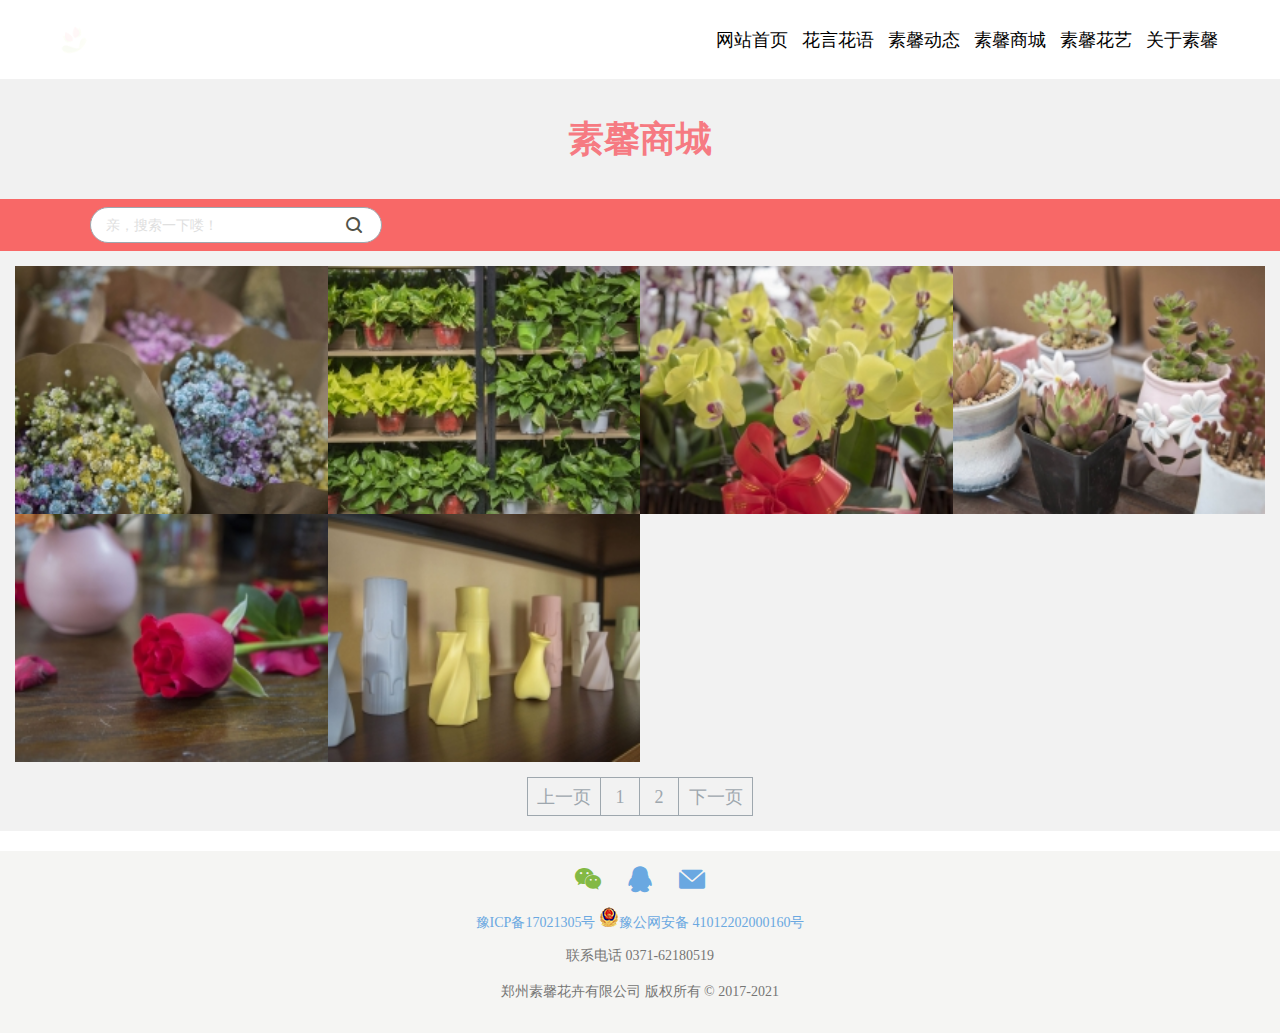
<file: suxin store.html>
<!doctype html>
<html lang="en">
<head>
    <meta charset="UTF-8">
    <meta name="viewport"
          content="width=device-width, user-scalable=no, initial-scale=1.0, maximum-scale=1.0, minimum-scale=1.0">
    <meta http-equiv="X-UA-Compatible" content="ie=edge">
    <title>素馨商城-郑州素馨花卉有限公司</title>
    <link rel="icon" href="img/favicon.ico">
    <link rel="stylesheet" href="index.css">
    <link rel="stylesheet" href="iconfont/iconfont.css">
    <link rel="stylesheet" href="suxin%20store.css">
</head>
<body>
<!--导航开始-->
    <div class="nav">
    <div class="navbar">
        <a href="" class="logo">
            <img src="img/titleq.png" alt="">
        </a>
        <ul>
            <li>
                <a href="index.html">网站首页</a>
            </li>
            <li>
                <a href="flowever%20%20language.html">花言花语</a>
            </li>
            <li>
                <a href="suxindongtai.html">素馨动态</a>
            </li>
            <li>
                <a href="suxin%20store.html">素馨商城</a>
            </li>
            <li>
                <a href="suixn%20flower.html">素馨花艺</a>
            </li>
            <li>
                <a href="introduce.html">关于素馨</a>
            </li>
        </ul>
    </div>
</div>
<!--导航结束-->
<!--第一部分开始-->
    <h1>素馨商城</h1>
<!--第一部分结束-->
<!--第二部分开始-->
    <div class="search">
        <input type="text" placeholder="亲，搜索一下喽！">
        <a href="">
            <i class="iconfont icon-sousuo"></i>
        </a>
    </div>
<!--第二部分结束-->
<!--第三部分开始-->
    <div class="picture">
        <a href="">
            <img src="img/threea.jpg" alt="">
        </a>
        <a href="">
            <img src="img/threeb.jpg" alt="">
        </a>
        <a href="">
            <img src="img/threec.jpg" alt="">
        </a>
        <a href="">
            <img src="img/threed.jpg" alt="">
        </a>
        <a href="">
            <img src="img/threee.jpg" alt="">
        </a>
        <a href="">
            <img src="img/threef.jpg" alt="">
        </a>
        <div class="bottom">
            <a href="" class="first aa">上一页</a>
            <a href="" class="second bb">1</a>
            <a href="" class="second cc">2</a>
            <a href="" class="first dd">下一页</a>
        </div>
    </div>
<!--第三部分结束-->
<!--中间白条开始-->
    <div class="tex"></div>
<!--中间白条结束-->
<!--底部开始-->
    <footer>
    <div class="one">
        <a href="">
            <i class="iconfont icon-weixin"></i>
        </a>
        <a href="">
            <i class="iconfont icon-qq2"></i>
        </a>
        <a href="">
            <i class="iconfont icon-youjian"></i>
        </a>
    </div>
    <p>
        <a href="" class="left">豫ICP备17021305号</a>
        <a href="" class="right">
            <img src="img/gonganbeian.png" alt="">豫公网安备 41012202000160号
        </a>
    </p>
    <p>联系电话 0371-62180519</p>
    <p>郑州素馨花卉有限公司 版权所有 © 2017-2021</p>
</footer>
<!--底部结束-->
</body>
</html>
</file>
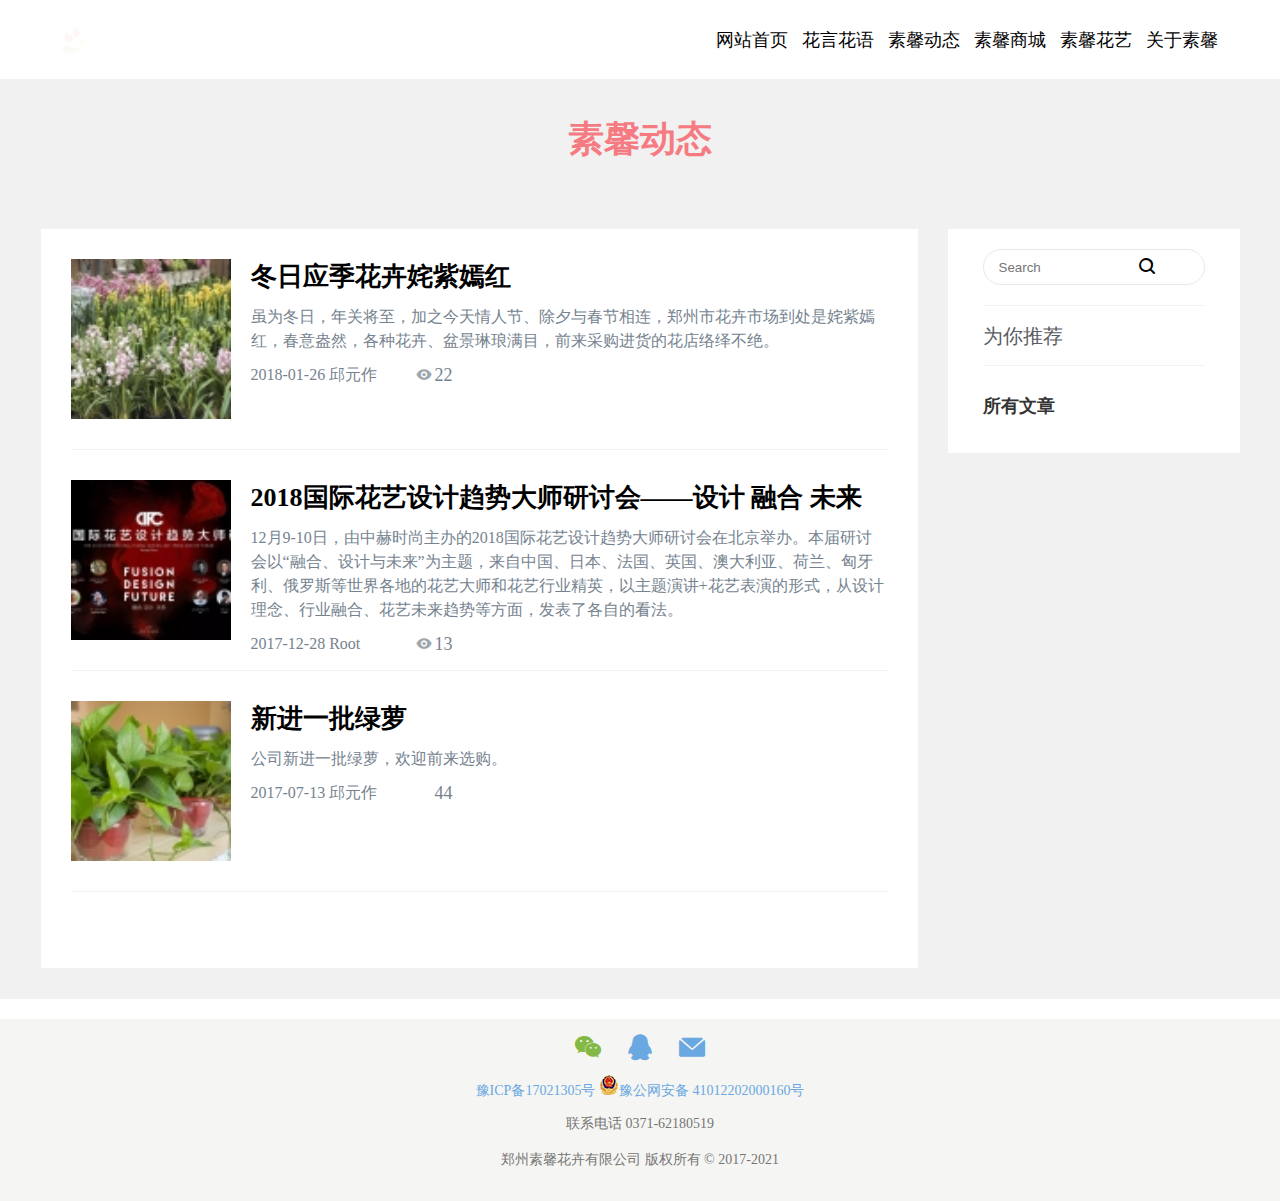
<file: suxindongtai.html>
<!doctype html>
<html lang="en">
<head>
    <meta charset="UTF-8">
    <meta name="viewport"
          content="width=device-width, user-scalable=no, initial-scale=1.0, maximum-scale=1.0, minimum-scale=1.0">
    <meta http-equiv="X-UA-Compatible" content="ie=edge">
    <title>素馨动态-郑州素馨花卉有限公司</title>
    <link rel="icon" href="img/favicon.ico">
    <link rel="stylesheet" href="index.css">
    <link rel="stylesheet" href="iconfont/iconfont.css">
    <link rel="stylesheet" href="suxindongtai.css">
</head>
<body>
<!--导航开始-->
    <div class="nav">
    <div class="navbar">
        <a href="" class="logo">
            <img src="img/titleq.png" alt="">
        </a>
        <ul>
            <li>
                <a href="index.html">网站首页</a>
            </li>
            <li>
                <a href="flowever%20%20language.html">花言花语</a>
            </li>
            <li>
                <a href="suxindongtai.html">素馨动态</a>
            </li>
            <li>
                <a href="suxin%20store.html">素馨商城</a>
            </li>
            <li>
                <a href="suixn%20flower.html">素馨花艺</a>
            </li>
            <li>
                <a href="introduce.html">关于素馨</a>
            </li>
        </ul>
    </div>
</div>
<!--导航结束-->
<!--第一部分开始-->
    <h1>素馨动态</h1>
<!--第一部分结束-->
<!--第二部分开始-->
    <section>
        <div class="left">
            <ul>
                <li>
                    <a href="" class="medialeft">
                        <img src="img/twoa.jpg" alt="">
                    </a>
                    <div class="mediaright">
                        <a href="" class="title">冬日应季花卉姹紫嫣红</a>
                        <p> 虽为冬日，年关将至，加之今天情人节、除夕与春节相连，郑州市花卉市场到处是姹紫嫣红，春意盎然，各种花卉、盆景琳琅满目，前来采购进货的花店络绎不绝。</p>
                        <span>
                        <div class="sleft">2018-01-26&nbsp;邱元作</div>
                        <i class="iconfont icon-chakan"></i>
                        <div class="sright">22</div>
                    </span>
                    </div>
                </li>
                <li>
                    <a href="" class="medialeft">
                        <img src="img/twob.jpg" alt="">
                    </a>
                    <div class="mediaright">
                        <a href="" class="title">2018国际花艺设计趋势大师研讨会——设计 融合 未来</a>
                        <p class="tob">12月9-10日，由中赫时尚主办的2018国际花艺设计趋势大师研讨会在北京举办。本届研讨会以“融合、设计与未来”为主题，来自中国、日本、法国、英国、澳大利亚、荷兰、匈牙利、俄罗斯等世界各地的花艺大师和花艺行业精英，以主题演讲+花艺表演的形式，从设计理念、行业融合、花艺未来趋势等方面，发表了各自的看法。</p>
                        <span>
                        <div class="sleft">2017-12-28&nbsp;Root</div>
                        <i class="iconfont icon-chakan"></i>
                        <div class="sright">13</div>
                    </span>
                    </div>
                </li>
                <li>
                    <a href="" class="medialeft">
                        <img src="img/twoc.jpg" alt="">
                    </a>
                    <div class="mediaright">
                        <a href="" class="title">新进一批绿萝</a>
                        <p class="toc">公司新进一批绿萝，欢迎前来选购。</p>
                        <span>
                        <div class="sleft">2017-07-13&nbsp;邱元作</div>
                        <i class="icnfont icon-chakan"></i>
                        <div class="sright">44</div>
                    </span>
                    </div>
                </li>
            </ul>
        </div>
        <div class="right">
            <input type="text" placeholder="Search">
            <a href="" class="search">
                <i class="iconfont icon-sousuo"></i>
            </a>
            <h3>为你推荐</h3>
            <a href="" class="tit">所有文章</a>
        </div>
    </section>
<!--第二部分结束-->
<!--中间白条开始-->
    <div class="tex"></div>
<!--中间白条结束-->
<!--底部开始-->
    <footer>
    <div class="one">
        <a href="">
            <i class="iconfont icon-weixin"></i>
        </a>
        <a href="">
            <i class="iconfont icon-qq2"></i>
        </a>
        <a href="">
            <i class="iconfont icon-youjian"></i>
        </a>
    </div>
    <p>
        <a href="" class="left">豫ICP备17021305号</a>
        <a href="" class="right">
            <img src="img/gonganbeian.png" alt="">豫公网安备 41012202000160号
        </a>
    </p>
    <p>联系电话 0371-62180519</p>
    <p>郑州素馨花卉有限公司 版权所有 © 2017-2021</p>
</footer>
<!--底部结束-->
</body>
</html>
</file>
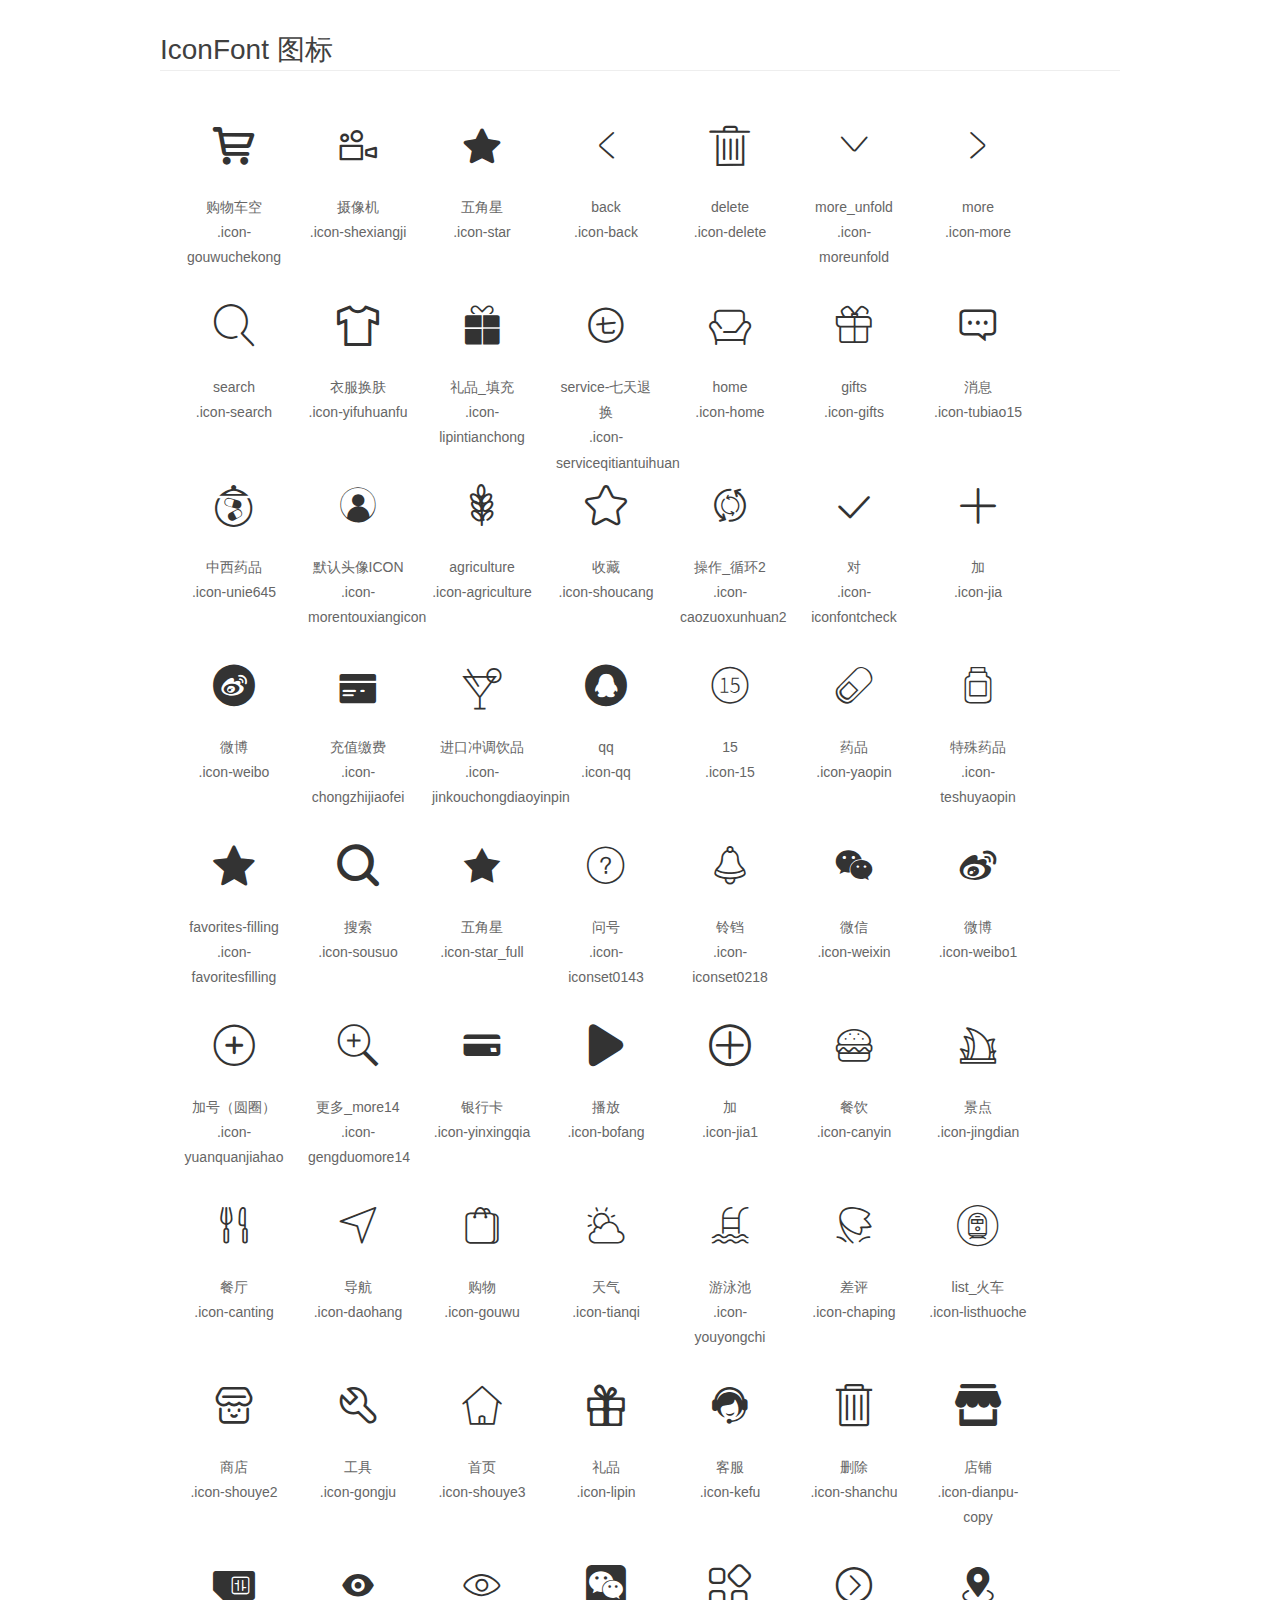
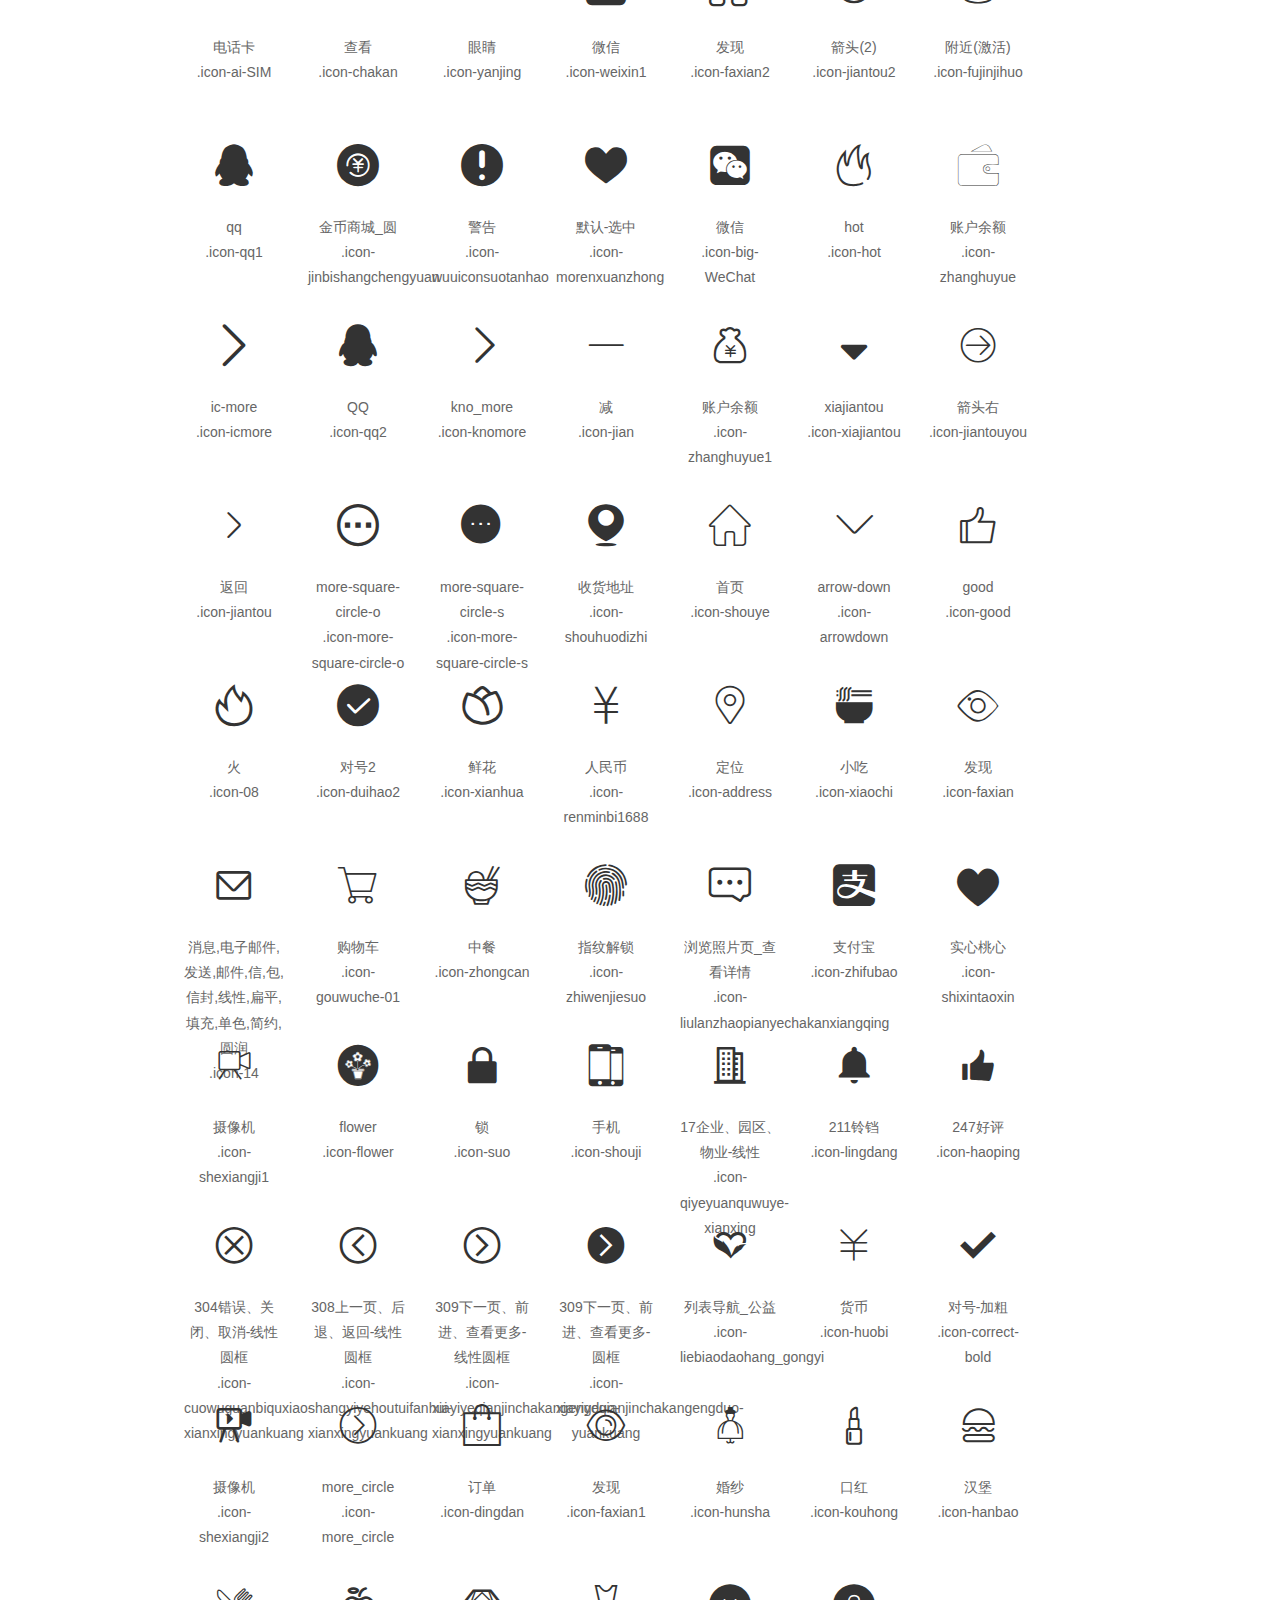
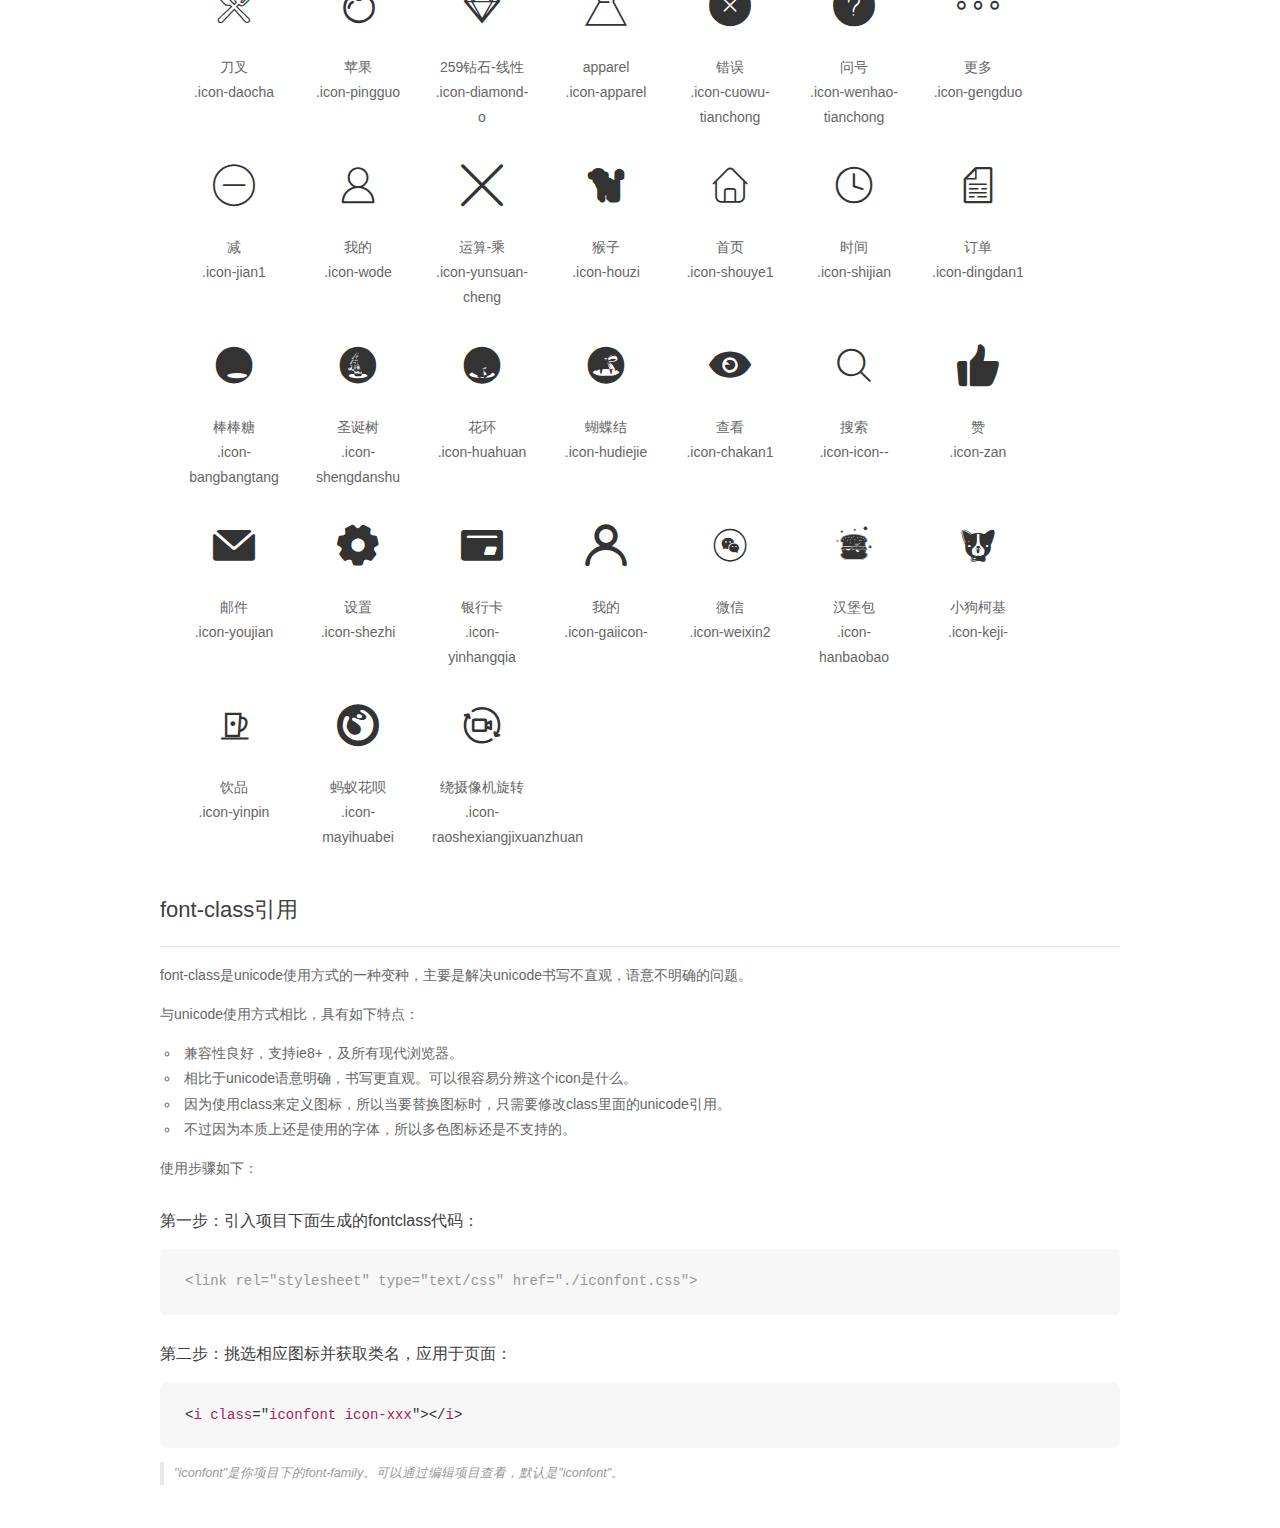
<file: iconfont/demo_fontclass.html>
<!DOCTYPE html>
<html>
<head>
    <meta charset="utf-8"/>
    <title>IconFont</title>
    <link rel="stylesheet" href="demo.css">
    <link rel="stylesheet" href="iconfont.css">
</head>
<body>
    <div class="main markdown">
        <h1>IconFont 图标</h1>
        <ul class="icon_lists clear">
            
                <li>
                <i class="icon iconfont icon-gouwuchekong"></i>
                    <div class="name">购物车空</div>
                    <div class="fontclass">.icon-gouwuchekong</div>
                </li>
            
                <li>
                <i class="icon iconfont icon-shexiangji"></i>
                    <div class="name">摄像机</div>
                    <div class="fontclass">.icon-shexiangji</div>
                </li>
            
                <li>
                <i class="icon iconfont icon-star"></i>
                    <div class="name">五角星</div>
                    <div class="fontclass">.icon-star</div>
                </li>
            
                <li>
                <i class="icon iconfont icon-back"></i>
                    <div class="name">back</div>
                    <div class="fontclass">.icon-back</div>
                </li>
            
                <li>
                <i class="icon iconfont icon-delete"></i>
                    <div class="name">delete</div>
                    <div class="fontclass">.icon-delete</div>
                </li>
            
                <li>
                <i class="icon iconfont icon-moreunfold"></i>
                    <div class="name">more_unfold</div>
                    <div class="fontclass">.icon-moreunfold</div>
                </li>
            
                <li>
                <i class="icon iconfont icon-more"></i>
                    <div class="name">more</div>
                    <div class="fontclass">.icon-more</div>
                </li>
            
                <li>
                <i class="icon iconfont icon-search"></i>
                    <div class="name">search</div>
                    <div class="fontclass">.icon-search</div>
                </li>
            
                <li>
                <i class="icon iconfont icon-yifuhuanfu"></i>
                    <div class="name">衣服换肤</div>
                    <div class="fontclass">.icon-yifuhuanfu</div>
                </li>
            
                <li>
                <i class="icon iconfont icon-lipintianchong"></i>
                    <div class="name">礼品_填充</div>
                    <div class="fontclass">.icon-lipintianchong</div>
                </li>
            
                <li>
                <i class="icon iconfont icon-serviceqitiantuihuan"></i>
                    <div class="name">service-七天退换</div>
                    <div class="fontclass">.icon-serviceqitiantuihuan</div>
                </li>
            
                <li>
                <i class="icon iconfont icon-home"></i>
                    <div class="name">home</div>
                    <div class="fontclass">.icon-home</div>
                </li>
            
                <li>
                <i class="icon iconfont icon-gifts"></i>
                    <div class="name">gifts</div>
                    <div class="fontclass">.icon-gifts</div>
                </li>
            
                <li>
                <i class="icon iconfont icon-tubiao15"></i>
                    <div class="name">消息</div>
                    <div class="fontclass">.icon-tubiao15</div>
                </li>
            
                <li>
                <i class="icon iconfont icon-unie645"></i>
                    <div class="name">中西药品</div>
                    <div class="fontclass">.icon-unie645</div>
                </li>
            
                <li>
                <i class="icon iconfont icon-morentouxiangicon"></i>
                    <div class="name">默认头像ICON</div>
                    <div class="fontclass">.icon-morentouxiangicon</div>
                </li>
            
                <li>
                <i class="icon iconfont icon-agriculture"></i>
                    <div class="name">agriculture</div>
                    <div class="fontclass">.icon-agriculture</div>
                </li>
            
                <li>
                <i class="icon iconfont icon-shoucang"></i>
                    <div class="name">收藏</div>
                    <div class="fontclass">.icon-shoucang</div>
                </li>
            
                <li>
                <i class="icon iconfont icon-caozuoxunhuan2"></i>
                    <div class="name">操作_循环2</div>
                    <div class="fontclass">.icon-caozuoxunhuan2</div>
                </li>
            
                <li>
                <i class="icon iconfont icon-iconfontcheck"></i>
                    <div class="name">对</div>
                    <div class="fontclass">.icon-iconfontcheck</div>
                </li>
            
                <li>
                <i class="icon iconfont icon-jia"></i>
                    <div class="name">加</div>
                    <div class="fontclass">.icon-jia</div>
                </li>
            
                <li>
                <i class="icon iconfont icon-weibo"></i>
                    <div class="name">微博</div>
                    <div class="fontclass">.icon-weibo</div>
                </li>
            
                <li>
                <i class="icon iconfont icon-chongzhijiaofei"></i>
                    <div class="name">充值缴费</div>
                    <div class="fontclass">.icon-chongzhijiaofei</div>
                </li>
            
                <li>
                <i class="icon iconfont icon-jinkouchongdiaoyinpin"></i>
                    <div class="name">进口冲调饮品</div>
                    <div class="fontclass">.icon-jinkouchongdiaoyinpin</div>
                </li>
            
                <li>
                <i class="icon iconfont icon-qq"></i>
                    <div class="name">qq</div>
                    <div class="fontclass">.icon-qq</div>
                </li>
            
                <li>
                <i class="icon iconfont icon-15"></i>
                    <div class="name">15</div>
                    <div class="fontclass">.icon-15</div>
                </li>
            
                <li>
                <i class="icon iconfont icon-yaopin"></i>
                    <div class="name">药品</div>
                    <div class="fontclass">.icon-yaopin</div>
                </li>
            
                <li>
                <i class="icon iconfont icon-teshuyaopin"></i>
                    <div class="name">特殊药品</div>
                    <div class="fontclass">.icon-teshuyaopin</div>
                </li>
            
                <li>
                <i class="icon iconfont icon-favoritesfilling"></i>
                    <div class="name">favorites-filling</div>
                    <div class="fontclass">.icon-favoritesfilling</div>
                </li>
            
                <li>
                <i class="icon iconfont icon-sousuo"></i>
                    <div class="name">搜索</div>
                    <div class="fontclass">.icon-sousuo</div>
                </li>
            
                <li>
                <i class="icon iconfont icon-star_full"></i>
                    <div class="name">五角星</div>
                    <div class="fontclass">.icon-star_full</div>
                </li>
            
                <li>
                <i class="icon iconfont icon-iconset0143"></i>
                    <div class="name">问号</div>
                    <div class="fontclass">.icon-iconset0143</div>
                </li>
            
                <li>
                <i class="icon iconfont icon-iconset0218"></i>
                    <div class="name">铃铛</div>
                    <div class="fontclass">.icon-iconset0218</div>
                </li>
            
                <li>
                <i class="icon iconfont icon-weixin"></i>
                    <div class="name">微信</div>
                    <div class="fontclass">.icon-weixin</div>
                </li>
            
                <li>
                <i class="icon iconfont icon-weibo1"></i>
                    <div class="name">微博</div>
                    <div class="fontclass">.icon-weibo1</div>
                </li>
            
                <li>
                <i class="icon iconfont icon-yuanquanjiahao"></i>
                    <div class="name">加号（圆圈）</div>
                    <div class="fontclass">.icon-yuanquanjiahao</div>
                </li>
            
                <li>
                <i class="icon iconfont icon-gengduomore14"></i>
                    <div class="name">更多_more14</div>
                    <div class="fontclass">.icon-gengduomore14</div>
                </li>
            
                <li>
                <i class="icon iconfont icon-yinxingqia"></i>
                    <div class="name">银行卡</div>
                    <div class="fontclass">.icon-yinxingqia</div>
                </li>
            
                <li>
                <i class="icon iconfont icon-bofang"></i>
                    <div class="name">播放</div>
                    <div class="fontclass">.icon-bofang</div>
                </li>
            
                <li>
                <i class="icon iconfont icon-jia1"></i>
                    <div class="name">加</div>
                    <div class="fontclass">.icon-jia1</div>
                </li>
            
                <li>
                <i class="icon iconfont icon-canyin"></i>
                    <div class="name">餐饮</div>
                    <div class="fontclass">.icon-canyin</div>
                </li>
            
                <li>
                <i class="icon iconfont icon-jingdian"></i>
                    <div class="name">景点</div>
                    <div class="fontclass">.icon-jingdian</div>
                </li>
            
                <li>
                <i class="icon iconfont icon-canting"></i>
                    <div class="name">餐厅</div>
                    <div class="fontclass">.icon-canting</div>
                </li>
            
                <li>
                <i class="icon iconfont icon-daohang"></i>
                    <div class="name">导航</div>
                    <div class="fontclass">.icon-daohang</div>
                </li>
            
                <li>
                <i class="icon iconfont icon-gouwu"></i>
                    <div class="name">购物</div>
                    <div class="fontclass">.icon-gouwu</div>
                </li>
            
                <li>
                <i class="icon iconfont icon-tianqi"></i>
                    <div class="name">天气</div>
                    <div class="fontclass">.icon-tianqi</div>
                </li>
            
                <li>
                <i class="icon iconfont icon-youyongchi"></i>
                    <div class="name">游泳池</div>
                    <div class="fontclass">.icon-youyongchi</div>
                </li>
            
                <li>
                <i class="icon iconfont icon-chaping"></i>
                    <div class="name">差评</div>
                    <div class="fontclass">.icon-chaping</div>
                </li>
            
                <li>
                <i class="icon iconfont icon-listhuoche"></i>
                    <div class="name">list_火车</div>
                    <div class="fontclass">.icon-listhuoche</div>
                </li>
            
                <li>
                <i class="icon iconfont icon-shouye2"></i>
                    <div class="name">商店</div>
                    <div class="fontclass">.icon-shouye2</div>
                </li>
            
                <li>
                <i class="icon iconfont icon-gongju"></i>
                    <div class="name">工具</div>
                    <div class="fontclass">.icon-gongju</div>
                </li>
            
                <li>
                <i class="icon iconfont icon-shouye3"></i>
                    <div class="name">首页</div>
                    <div class="fontclass">.icon-shouye3</div>
                </li>
            
                <li>
                <i class="icon iconfont icon-lipin"></i>
                    <div class="name">礼品</div>
                    <div class="fontclass">.icon-lipin</div>
                </li>
            
                <li>
                <i class="icon iconfont icon-kefu"></i>
                    <div class="name">客服</div>
                    <div class="fontclass">.icon-kefu</div>
                </li>
            
                <li>
                <i class="icon iconfont icon-shanchu"></i>
                    <div class="name">删除</div>
                    <div class="fontclass">.icon-shanchu</div>
                </li>
            
                <li>
                <i class="icon iconfont icon-dianpu-copy"></i>
                    <div class="name">店铺</div>
                    <div class="fontclass">.icon-dianpu-copy</div>
                </li>
            
                <li>
                <i class="icon iconfont icon-ai-SIM"></i>
                    <div class="name">电话卡</div>
                    <div class="fontclass">.icon-ai-SIM</div>
                </li>
            
                <li>
                <i class="icon iconfont icon-chakan"></i>
                    <div class="name">查看</div>
                    <div class="fontclass">.icon-chakan</div>
                </li>
            
                <li>
                <i class="icon iconfont icon-yanjing"></i>
                    <div class="name">眼睛</div>
                    <div class="fontclass">.icon-yanjing</div>
                </li>
            
                <li>
                <i class="icon iconfont icon-weixin1"></i>
                    <div class="name">微信</div>
                    <div class="fontclass">.icon-weixin1</div>
                </li>
            
                <li>
                <i class="icon iconfont icon-faxian2"></i>
                    <div class="name">发现</div>
                    <div class="fontclass">.icon-faxian2</div>
                </li>
            
                <li>
                <i class="icon iconfont icon-jiantou2"></i>
                    <div class="name">箭头(2)</div>
                    <div class="fontclass">.icon-jiantou2</div>
                </li>
            
                <li>
                <i class="icon iconfont icon-fujinjihuo"></i>
                    <div class="name">附近(激活)</div>
                    <div class="fontclass">.icon-fujinjihuo</div>
                </li>
            
                <li>
                <i class="icon iconfont icon-qq1"></i>
                    <div class="name">qq</div>
                    <div class="fontclass">.icon-qq1</div>
                </li>
            
                <li>
                <i class="icon iconfont icon-jinbishangchengyuan"></i>
                    <div class="name">金币商城_圆</div>
                    <div class="fontclass">.icon-jinbishangchengyuan</div>
                </li>
            
                <li>
                <i class="icon iconfont icon-wuuiconsuotanhao"></i>
                    <div class="name">警告</div>
                    <div class="fontclass">.icon-wuuiconsuotanhao</div>
                </li>
            
                <li>
                <i class="icon iconfont icon-morenxuanzhong"></i>
                    <div class="name">默认-选中</div>
                    <div class="fontclass">.icon-morenxuanzhong</div>
                </li>
            
                <li>
                <i class="icon iconfont icon-big-WeChat"></i>
                    <div class="name">微信</div>
                    <div class="fontclass">.icon-big-WeChat</div>
                </li>
            
                <li>
                <i class="icon iconfont icon-hot"></i>
                    <div class="name">hot</div>
                    <div class="fontclass">.icon-hot</div>
                </li>
            
                <li>
                <i class="icon iconfont icon-zhanghuyue"></i>
                    <div class="name">账户余额</div>
                    <div class="fontclass">.icon-zhanghuyue</div>
                </li>
            
                <li>
                <i class="icon iconfont icon-icmore"></i>
                    <div class="name">ic-more</div>
                    <div class="fontclass">.icon-icmore</div>
                </li>
            
                <li>
                <i class="icon iconfont icon-qq2"></i>
                    <div class="name">QQ</div>
                    <div class="fontclass">.icon-qq2</div>
                </li>
            
                <li>
                <i class="icon iconfont icon-knomore"></i>
                    <div class="name">kno_more</div>
                    <div class="fontclass">.icon-knomore</div>
                </li>
            
                <li>
                <i class="icon iconfont icon-jian"></i>
                    <div class="name">减</div>
                    <div class="fontclass">.icon-jian</div>
                </li>
            
                <li>
                <i class="icon iconfont icon-zhanghuyue1"></i>
                    <div class="name">账户余额</div>
                    <div class="fontclass">.icon-zhanghuyue1</div>
                </li>
            
                <li>
                <i class="icon iconfont icon-xiajiantou"></i>
                    <div class="name">xiajiantou</div>
                    <div class="fontclass">.icon-xiajiantou</div>
                </li>
            
                <li>
                <i class="icon iconfont icon-jiantouyou"></i>
                    <div class="name">箭头右</div>
                    <div class="fontclass">.icon-jiantouyou</div>
                </li>
            
                <li>
                <i class="icon iconfont icon-jiantou"></i>
                    <div class="name">返回</div>
                    <div class="fontclass">.icon-jiantou</div>
                </li>
            
                <li>
                <i class="icon iconfont icon-more-square-circle-o"></i>
                    <div class="name">more-square-circle-o</div>
                    <div class="fontclass">.icon-more-square-circle-o</div>
                </li>
            
                <li>
                <i class="icon iconfont icon-more-square-circle-s"></i>
                    <div class="name">more-square-circle-s</div>
                    <div class="fontclass">.icon-more-square-circle-s</div>
                </li>
            
                <li>
                <i class="icon iconfont icon-shouhuodizhi"></i>
                    <div class="name">收货地址</div>
                    <div class="fontclass">.icon-shouhuodizhi</div>
                </li>
            
                <li>
                <i class="icon iconfont icon-shouye"></i>
                    <div class="name">首页</div>
                    <div class="fontclass">.icon-shouye</div>
                </li>
            
                <li>
                <i class="icon iconfont icon-arrowdown"></i>
                    <div class="name">arrow-down</div>
                    <div class="fontclass">.icon-arrowdown</div>
                </li>
            
                <li>
                <i class="icon iconfont icon-good"></i>
                    <div class="name">good</div>
                    <div class="fontclass">.icon-good</div>
                </li>
            
                <li>
                <i class="icon iconfont icon-08"></i>
                    <div class="name">火</div>
                    <div class="fontclass">.icon-08</div>
                </li>
            
                <li>
                <i class="icon iconfont icon-duihao2"></i>
                    <div class="name">对号2</div>
                    <div class="fontclass">.icon-duihao2</div>
                </li>
            
                <li>
                <i class="icon iconfont icon-xianhua"></i>
                    <div class="name">鲜花</div>
                    <div class="fontclass">.icon-xianhua</div>
                </li>
            
                <li>
                <i class="icon iconfont icon-renminbi1688"></i>
                    <div class="name">人民币</div>
                    <div class="fontclass">.icon-renminbi1688</div>
                </li>
            
                <li>
                <i class="icon iconfont icon-address"></i>
                    <div class="name">定位</div>
                    <div class="fontclass">.icon-address</div>
                </li>
            
                <li>
                <i class="icon iconfont icon-xiaochi"></i>
                    <div class="name">小吃</div>
                    <div class="fontclass">.icon-xiaochi</div>
                </li>
            
                <li>
                <i class="icon iconfont icon-faxian"></i>
                    <div class="name">发现</div>
                    <div class="fontclass">.icon-faxian</div>
                </li>
            
                <li>
                <i class="icon iconfont icon-14"></i>
                    <div class="name">消息,电子邮件,发送,邮件,信,包,信封,线性,扁平,填充,单色,简约,圆润</div>
                    <div class="fontclass">.icon-14</div>
                </li>
            
                <li>
                <i class="icon iconfont icon-gouwuche-01"></i>
                    <div class="name">购物车</div>
                    <div class="fontclass">.icon-gouwuche-01</div>
                </li>
            
                <li>
                <i class="icon iconfont icon-zhongcan"></i>
                    <div class="name">中餐</div>
                    <div class="fontclass">.icon-zhongcan</div>
                </li>
            
                <li>
                <i class="icon iconfont icon-zhiwenjiesuo"></i>
                    <div class="name">指纹解锁</div>
                    <div class="fontclass">.icon-zhiwenjiesuo</div>
                </li>
            
                <li>
                <i class="icon iconfont icon-liulanzhaopianyechakanxiangqing"></i>
                    <div class="name">浏览照片页_查看详情</div>
                    <div class="fontclass">.icon-liulanzhaopianyechakanxiangqing</div>
                </li>
            
                <li>
                <i class="icon iconfont icon-zhifubao"></i>
                    <div class="name">支付宝</div>
                    <div class="fontclass">.icon-zhifubao</div>
                </li>
            
                <li>
                <i class="icon iconfont icon-shixintaoxin"></i>
                    <div class="name">实心桃心</div>
                    <div class="fontclass">.icon-shixintaoxin</div>
                </li>
            
                <li>
                <i class="icon iconfont icon-shexiangji1"></i>
                    <div class="name">摄像机</div>
                    <div class="fontclass">.icon-shexiangji1</div>
                </li>
            
                <li>
                <i class="icon iconfont icon-flower"></i>
                    <div class="name">flower</div>
                    <div class="fontclass">.icon-flower</div>
                </li>
            
                <li>
                <i class="icon iconfont icon-suo"></i>
                    <div class="name">锁</div>
                    <div class="fontclass">.icon-suo</div>
                </li>
            
                <li>
                <i class="icon iconfont icon-shouji"></i>
                    <div class="name">手机</div>
                    <div class="fontclass">.icon-shouji</div>
                </li>
            
                <li>
                <i class="icon iconfont icon-qiyeyuanquwuye-xianxing"></i>
                    <div class="name">17企业、园区、物业-线性</div>
                    <div class="fontclass">.icon-qiyeyuanquwuye-xianxing</div>
                </li>
            
                <li>
                <i class="icon iconfont icon-lingdang"></i>
                    <div class="name">211铃铛</div>
                    <div class="fontclass">.icon-lingdang</div>
                </li>
            
                <li>
                <i class="icon iconfont icon-haoping"></i>
                    <div class="name">247好评</div>
                    <div class="fontclass">.icon-haoping</div>
                </li>
            
                <li>
                <i class="icon iconfont icon-cuowuguanbiquxiao-xianxingyuankuang"></i>
                    <div class="name">304错误、关闭、取消-线性圆框</div>
                    <div class="fontclass">.icon-cuowuguanbiquxiao-xianxingyuankuang</div>
                </li>
            
                <li>
                <i class="icon iconfont icon-shangyiyehoutuifanhui-xianxingyuankuang"></i>
                    <div class="name">308上一页、后退、返回-线性圆框</div>
                    <div class="fontclass">.icon-shangyiyehoutuifanhui-xianxingyuankuang</div>
                </li>
            
                <li>
                <i class="icon iconfont icon-xiayiyeqianjinchakangengduo-xianxingyuankuang"></i>
                    <div class="name">309下一页、前进、查看更多-线性圆框</div>
                    <div class="fontclass">.icon-xiayiyeqianjinchakangengduo-xianxingyuankuang</div>
                </li>
            
                <li>
                <i class="icon iconfont icon-xiayiyeqianjinchakangengduo-yuankuang"></i>
                    <div class="name">309下一页、前进、查看更多-圆框</div>
                    <div class="fontclass">.icon-xiayiyeqianjinchakangengduo-yuankuang</div>
                </li>
            
                <li>
                <i class="icon iconfont icon-liebiaodaohang_gongyi"></i>
                    <div class="name">列表导航_公益</div>
                    <div class="fontclass">.icon-liebiaodaohang_gongyi</div>
                </li>
            
                <li>
                <i class="icon iconfont icon-huobi"></i>
                    <div class="name">货币</div>
                    <div class="fontclass">.icon-huobi</div>
                </li>
            
                <li>
                <i class="icon iconfont icon-correct-bold"></i>
                    <div class="name">对号-加粗</div>
                    <div class="fontclass">.icon-correct-bold</div>
                </li>
            
                <li>
                <i class="icon iconfont icon-shexiangji2"></i>
                    <div class="name">摄像机</div>
                    <div class="fontclass">.icon-shexiangji2</div>
                </li>
            
                <li>
                <i class="icon iconfont icon-more_circle"></i>
                    <div class="name">more_circle</div>
                    <div class="fontclass">.icon-more_circle</div>
                </li>
            
                <li>
                <i class="icon iconfont icon-dingdan"></i>
                    <div class="name">订单</div>
                    <div class="fontclass">.icon-dingdan</div>
                </li>
            
                <li>
                <i class="icon iconfont icon-faxian1"></i>
                    <div class="name"> 发现</div>
                    <div class="fontclass">.icon-faxian1</div>
                </li>
            
                <li>
                <i class="icon iconfont icon-hunsha"></i>
                    <div class="name">婚纱</div>
                    <div class="fontclass">.icon-hunsha</div>
                </li>
            
                <li>
                <i class="icon iconfont icon-kouhong"></i>
                    <div class="name">口红</div>
                    <div class="fontclass">.icon-kouhong</div>
                </li>
            
                <li>
                <i class="icon iconfont icon-hanbao"></i>
                    <div class="name">汉堡</div>
                    <div class="fontclass">.icon-hanbao</div>
                </li>
            
                <li>
                <i class="icon iconfont icon-daocha"></i>
                    <div class="name">刀叉</div>
                    <div class="fontclass">.icon-daocha</div>
                </li>
            
                <li>
                <i class="icon iconfont icon-pingguo"></i>
                    <div class="name">苹果</div>
                    <div class="fontclass">.icon-pingguo</div>
                </li>
            
                <li>
                <i class="icon iconfont icon-diamond-o"></i>
                    <div class="name">259钻石-线性</div>
                    <div class="fontclass">.icon-diamond-o</div>
                </li>
            
                <li>
                <i class="icon iconfont icon-apparel"></i>
                    <div class="name">apparel</div>
                    <div class="fontclass">.icon-apparel</div>
                </li>
            
                <li>
                <i class="icon iconfont icon-cuowu-tianchong"></i>
                    <div class="name">错误</div>
                    <div class="fontclass">.icon-cuowu-tianchong</div>
                </li>
            
                <li>
                <i class="icon iconfont icon-wenhao-tianchong"></i>
                    <div class="name">问号</div>
                    <div class="fontclass">.icon-wenhao-tianchong</div>
                </li>
            
                <li>
                <i class="icon iconfont icon-gengduo"></i>
                    <div class="name">更多</div>
                    <div class="fontclass">.icon-gengduo</div>
                </li>
            
                <li>
                <i class="icon iconfont icon-jian1"></i>
                    <div class="name">减</div>
                    <div class="fontclass">.icon-jian1</div>
                </li>
            
                <li>
                <i class="icon iconfont icon-wode"></i>
                    <div class="name">我的</div>
                    <div class="fontclass">.icon-wode</div>
                </li>
            
                <li>
                <i class="icon iconfont icon-yunsuan-cheng"></i>
                    <div class="name">运算-乘</div>
                    <div class="fontclass">.icon-yunsuan-cheng</div>
                </li>
            
                <li>
                <i class="icon iconfont icon-houzi"></i>
                    <div class="name">猴子</div>
                    <div class="fontclass">.icon-houzi</div>
                </li>
            
                <li>
                <i class="icon iconfont icon-shouye1"></i>
                    <div class="name">首页</div>
                    <div class="fontclass">.icon-shouye1</div>
                </li>
            
                <li>
                <i class="icon iconfont icon-shijian"></i>
                    <div class="name">时间</div>
                    <div class="fontclass">.icon-shijian</div>
                </li>
            
                <li>
                <i class="icon iconfont icon-dingdan1"></i>
                    <div class="name">订单 </div>
                    <div class="fontclass">.icon-dingdan1</div>
                </li>
            
                <li>
                <i class="icon iconfont icon-bangbangtang"></i>
                    <div class="name">棒棒糖</div>
                    <div class="fontclass">.icon-bangbangtang</div>
                </li>
            
                <li>
                <i class="icon iconfont icon-shengdanshu"></i>
                    <div class="name">圣诞树 </div>
                    <div class="fontclass">.icon-shengdanshu</div>
                </li>
            
                <li>
                <i class="icon iconfont icon-huahuan"></i>
                    <div class="name">花环</div>
                    <div class="fontclass">.icon-huahuan</div>
                </li>
            
                <li>
                <i class="icon iconfont icon-hudiejie"></i>
                    <div class="name">蝴蝶结</div>
                    <div class="fontclass">.icon-hudiejie</div>
                </li>
            
                <li>
                <i class="icon iconfont icon-chakan1"></i>
                    <div class="name">查看</div>
                    <div class="fontclass">.icon-chakan1</div>
                </li>
            
                <li>
                <i class="icon iconfont icon-icon--"></i>
                    <div class="name">搜索</div>
                    <div class="fontclass">.icon-icon--</div>
                </li>
            
                <li>
                <i class="icon iconfont icon-zan"></i>
                    <div class="name">赞</div>
                    <div class="fontclass">.icon-zan</div>
                </li>
            
                <li>
                <i class="icon iconfont icon-youjian"></i>
                    <div class="name">邮件</div>
                    <div class="fontclass">.icon-youjian</div>
                </li>
            
                <li>
                <i class="icon iconfont icon-shezhi"></i>
                    <div class="name">设置</div>
                    <div class="fontclass">.icon-shezhi</div>
                </li>
            
                <li>
                <i class="icon iconfont icon-yinhangqia"></i>
                    <div class="name">银行卡</div>
                    <div class="fontclass">.icon-yinhangqia</div>
                </li>
            
                <li>
                <i class="icon iconfont icon-gaiicon-"></i>
                    <div class="name">我的</div>
                    <div class="fontclass">.icon-gaiicon-</div>
                </li>
            
                <li>
                <i class="icon iconfont icon-weixin2"></i>
                    <div class="name">微信</div>
                    <div class="fontclass">.icon-weixin2</div>
                </li>
            
                <li>
                <i class="icon iconfont icon-hanbaobao"></i>
                    <div class="name">汉堡包</div>
                    <div class="fontclass">.icon-hanbaobao</div>
                </li>
            
                <li>
                <i class="icon iconfont icon-keji-"></i>
                    <div class="name">小狗柯基</div>
                    <div class="fontclass">.icon-keji-</div>
                </li>
            
                <li>
                <i class="icon iconfont icon-yinpin"></i>
                    <div class="name">饮品</div>
                    <div class="fontclass">.icon-yinpin</div>
                </li>
            
                <li>
                <i class="icon iconfont icon-mayihuabei"></i>
                    <div class="name">蚂蚁花呗</div>
                    <div class="fontclass">.icon-mayihuabei</div>
                </li>
            
                <li>
                <i class="icon iconfont icon-raoshexiangjixuanzhuan"></i>
                    <div class="name">绕摄像机旋转</div>
                    <div class="fontclass">.icon-raoshexiangjixuanzhuan</div>
                </li>
            
        </ul>

        <h2 id="font-class-">font-class引用</h2>
        <hr>

        <p>font-class是unicode使用方式的一种变种，主要是解决unicode书写不直观，语意不明确的问题。</p>
        <p>与unicode使用方式相比，具有如下特点：</p>
        <ul>
        <li>兼容性良好，支持ie8+，及所有现代浏览器。</li>
        <li>相比于unicode语意明确，书写更直观。可以很容易分辨这个icon是什么。</li>
        <li>因为使用class来定义图标，所以当要替换图标时，只需要修改class里面的unicode引用。</li>
        <li>不过因为本质上还是使用的字体，所以多色图标还是不支持的。</li>
        </ul>
        <p>使用步骤如下：</p>
        <h3 id="-fontclass-">第一步：引入项目下面生成的fontclass代码：</h3>


        <pre><code class="lang-js hljs javascript"><span class="hljs-comment">&lt;link rel="stylesheet" type="text/css" href="./iconfont.css"&gt;</span></code></pre>
        <h3 id="-">第二步：挑选相应图标并获取类名，应用于页面：</h3>
        <pre><code class="lang-css hljs">&lt;<span class="hljs-selector-tag">i</span> <span class="hljs-selector-tag">class</span>="<span class="hljs-selector-tag">iconfont</span> <span class="hljs-selector-tag">icon-xxx</span>"&gt;&lt;/<span class="hljs-selector-tag">i</span>&gt;</code></pre>
        <blockquote>
        <p>"iconfont"是你项目下的font-family。可以通过编辑项目查看，默认是"iconfont"。</p>
        </blockquote>
    </div>
</body>
</html>
</file>
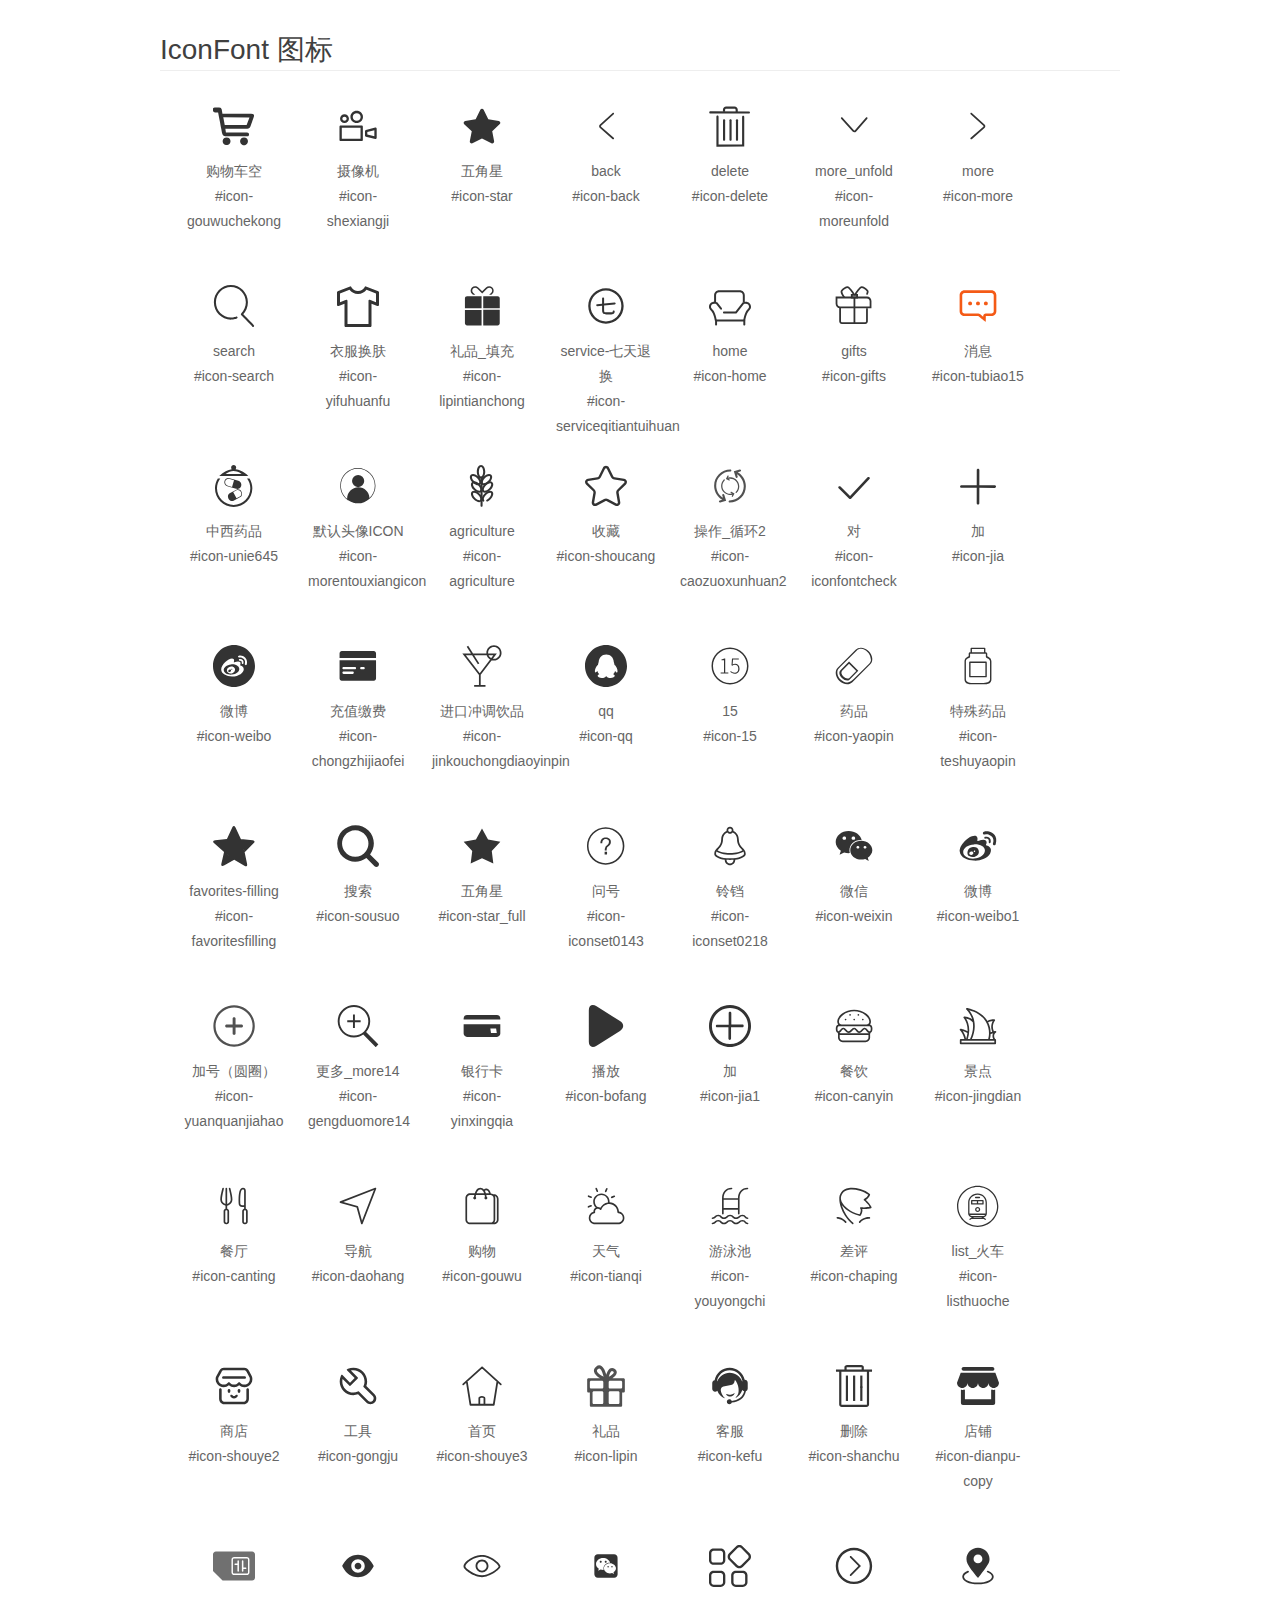
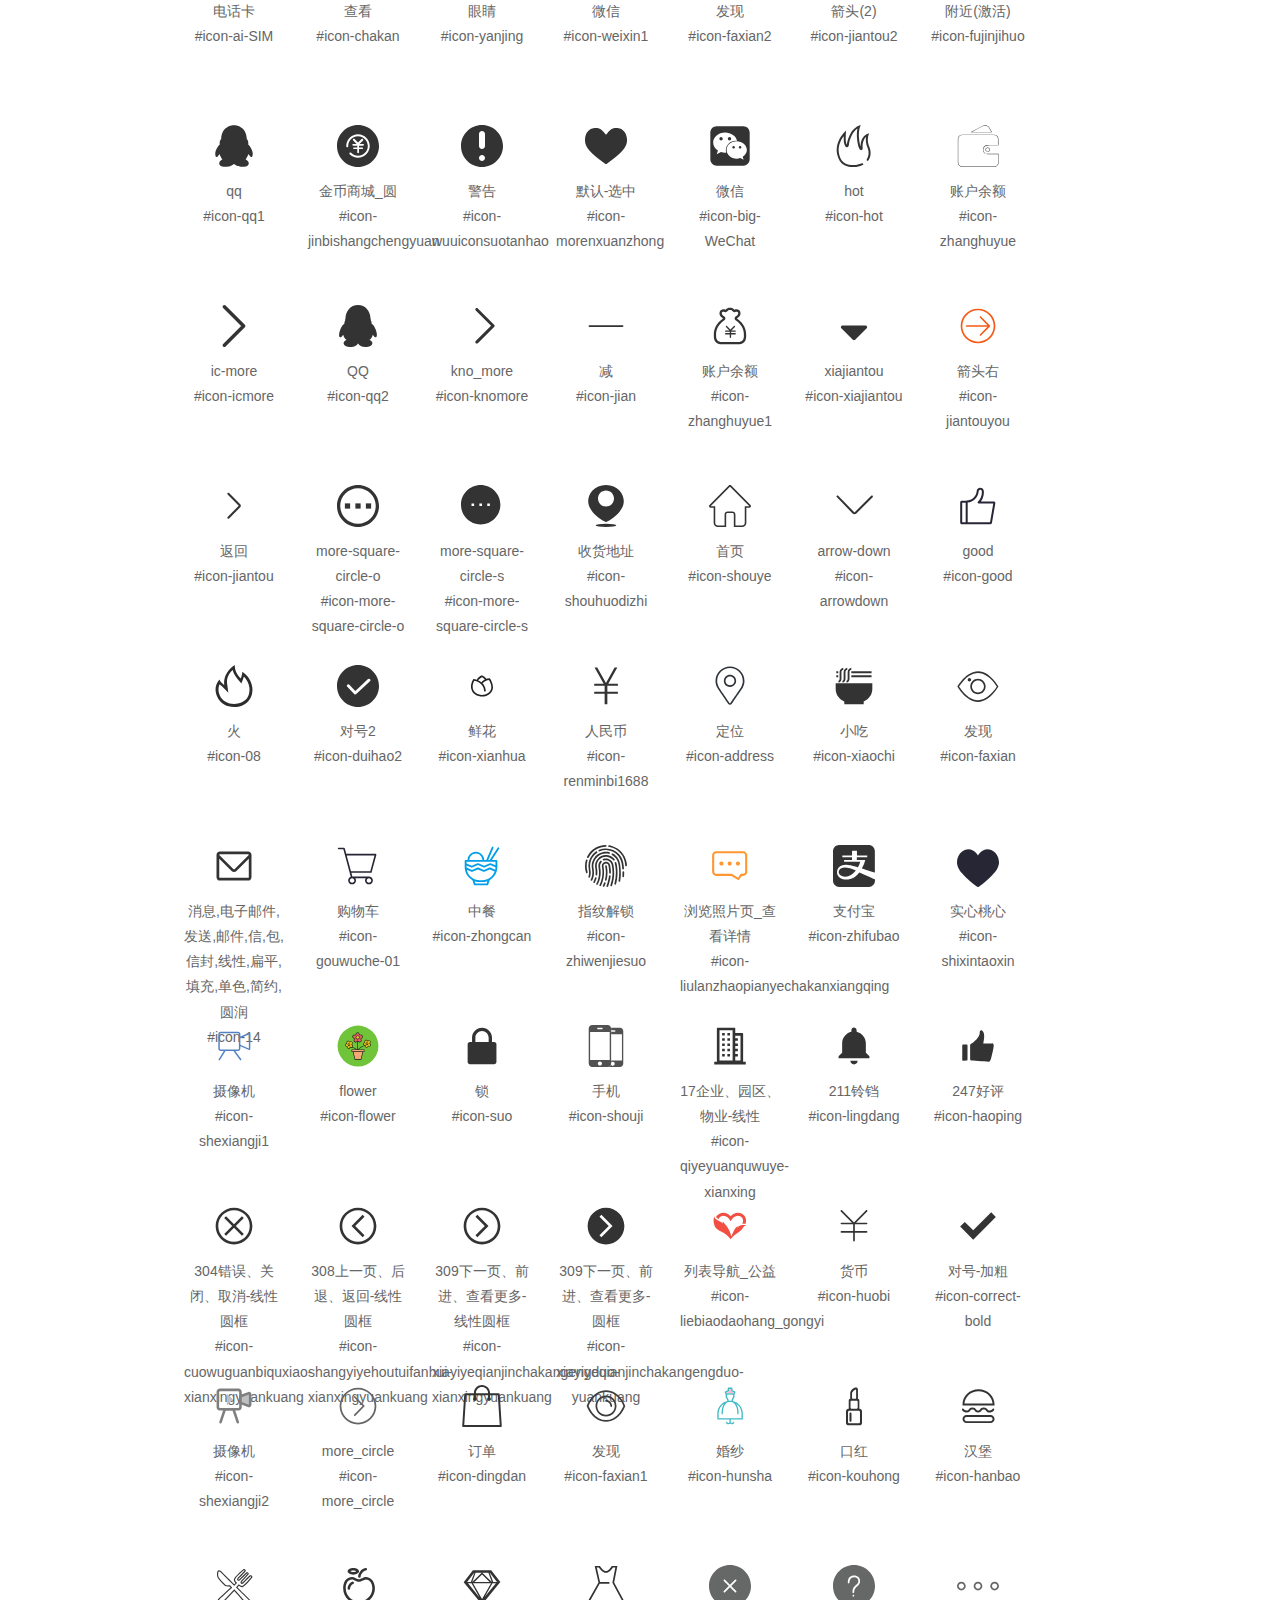
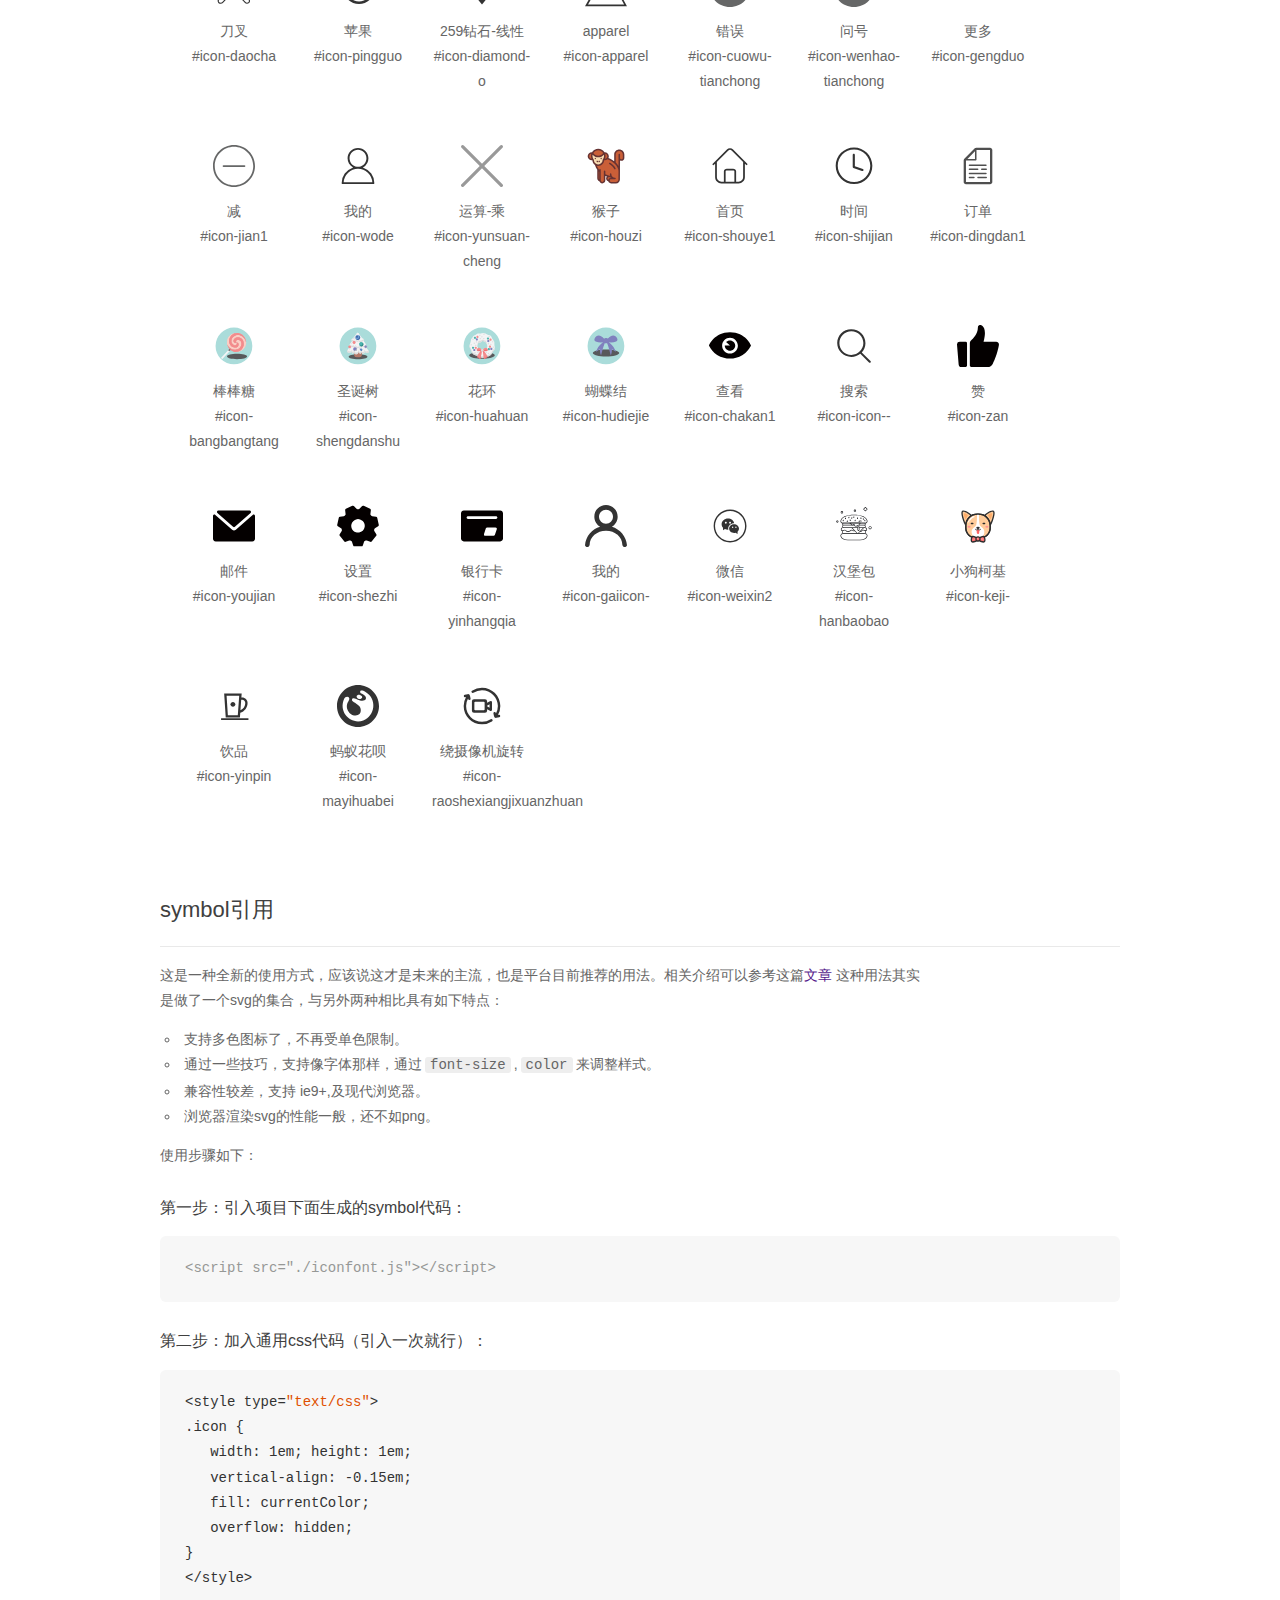
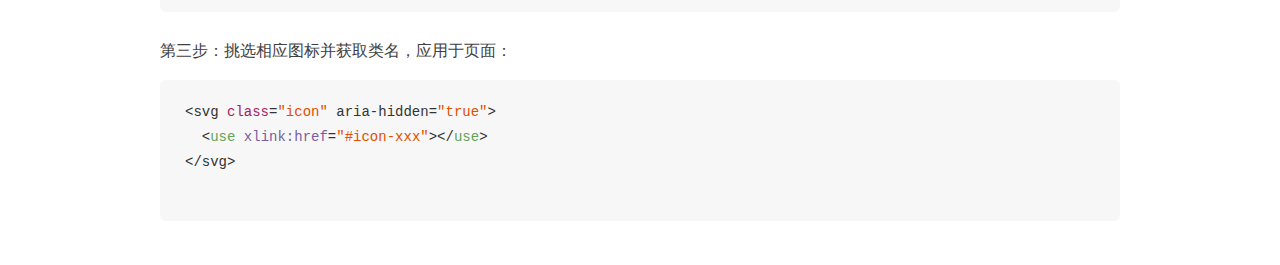
<file: iconfont/demo_symbol.html>
<!DOCTYPE html>
<html>
<head>
    <meta charset="utf-8"/>
    <title>IconFont</title>
    <link rel="stylesheet" href="demo.css">
    <script src="iconfont.js"></script>

    <style type="text/css">
        .icon {
          /* 通过设置 font-size 来改变图标大小 */
          width: 1em; height: 1em;
          /* 图标和文字相邻时，垂直对齐 */
          vertical-align: -0.15em;
          /* 通过设置 color 来改变 SVG 的颜色/fill */
          fill: currentColor;
          /* path 和 stroke 溢出 viewBox 部分在 IE 下会显示
             normalize.css 中也包含这行 */
          overflow: hidden;
        }

    </style>
</head>
<body>
    <div class="main markdown">
        <h1>IconFont 图标</h1>
        <ul class="icon_lists clear">
            
                <li>
                    <svg class="icon" aria-hidden="true">
                        <use xlink:href="#icon-gouwuchekong"></use>
                    </svg>
                    <div class="name">购物车空</div>
                    <div class="fontclass">#icon-gouwuchekong</div>
                </li>
            
                <li>
                    <svg class="icon" aria-hidden="true">
                        <use xlink:href="#icon-shexiangji"></use>
                    </svg>
                    <div class="name">摄像机</div>
                    <div class="fontclass">#icon-shexiangji</div>
                </li>
            
                <li>
                    <svg class="icon" aria-hidden="true">
                        <use xlink:href="#icon-star"></use>
                    </svg>
                    <div class="name">五角星</div>
                    <div class="fontclass">#icon-star</div>
                </li>
            
                <li>
                    <svg class="icon" aria-hidden="true">
                        <use xlink:href="#icon-back"></use>
                    </svg>
                    <div class="name">back</div>
                    <div class="fontclass">#icon-back</div>
                </li>
            
                <li>
                    <svg class="icon" aria-hidden="true">
                        <use xlink:href="#icon-delete"></use>
                    </svg>
                    <div class="name">delete</div>
                    <div class="fontclass">#icon-delete</div>
                </li>
            
                <li>
                    <svg class="icon" aria-hidden="true">
                        <use xlink:href="#icon-moreunfold"></use>
                    </svg>
                    <div class="name">more_unfold</div>
                    <div class="fontclass">#icon-moreunfold</div>
                </li>
            
                <li>
                    <svg class="icon" aria-hidden="true">
                        <use xlink:href="#icon-more"></use>
                    </svg>
                    <div class="name">more</div>
                    <div class="fontclass">#icon-more</div>
                </li>
            
                <li>
                    <svg class="icon" aria-hidden="true">
                        <use xlink:href="#icon-search"></use>
                    </svg>
                    <div class="name">search</div>
                    <div class="fontclass">#icon-search</div>
                </li>
            
                <li>
                    <svg class="icon" aria-hidden="true">
                        <use xlink:href="#icon-yifuhuanfu"></use>
                    </svg>
                    <div class="name">衣服换肤</div>
                    <div class="fontclass">#icon-yifuhuanfu</div>
                </li>
            
                <li>
                    <svg class="icon" aria-hidden="true">
                        <use xlink:href="#icon-lipintianchong"></use>
                    </svg>
                    <div class="name">礼品_填充</div>
                    <div class="fontclass">#icon-lipintianchong</div>
                </li>
            
                <li>
                    <svg class="icon" aria-hidden="true">
                        <use xlink:href="#icon-serviceqitiantuihuan"></use>
                    </svg>
                    <div class="name">service-七天退换</div>
                    <div class="fontclass">#icon-serviceqitiantuihuan</div>
                </li>
            
                <li>
                    <svg class="icon" aria-hidden="true">
                        <use xlink:href="#icon-home"></use>
                    </svg>
                    <div class="name">home</div>
                    <div class="fontclass">#icon-home</div>
                </li>
            
                <li>
                    <svg class="icon" aria-hidden="true">
                        <use xlink:href="#icon-gifts"></use>
                    </svg>
                    <div class="name">gifts</div>
                    <div class="fontclass">#icon-gifts</div>
                </li>
            
                <li>
                    <svg class="icon" aria-hidden="true">
                        <use xlink:href="#icon-tubiao15"></use>
                    </svg>
                    <div class="name">消息</div>
                    <div class="fontclass">#icon-tubiao15</div>
                </li>
            
                <li>
                    <svg class="icon" aria-hidden="true">
                        <use xlink:href="#icon-unie645"></use>
                    </svg>
                    <div class="name">中西药品</div>
                    <div class="fontclass">#icon-unie645</div>
                </li>
            
                <li>
                    <svg class="icon" aria-hidden="true">
                        <use xlink:href="#icon-morentouxiangicon"></use>
                    </svg>
                    <div class="name">默认头像ICON</div>
                    <div class="fontclass">#icon-morentouxiangicon</div>
                </li>
            
                <li>
                    <svg class="icon" aria-hidden="true">
                        <use xlink:href="#icon-agriculture"></use>
                    </svg>
                    <div class="name">agriculture</div>
                    <div class="fontclass">#icon-agriculture</div>
                </li>
            
                <li>
                    <svg class="icon" aria-hidden="true">
                        <use xlink:href="#icon-shoucang"></use>
                    </svg>
                    <div class="name">收藏</div>
                    <div class="fontclass">#icon-shoucang</div>
                </li>
            
                <li>
                    <svg class="icon" aria-hidden="true">
                        <use xlink:href="#icon-caozuoxunhuan2"></use>
                    </svg>
                    <div class="name">操作_循环2</div>
                    <div class="fontclass">#icon-caozuoxunhuan2</div>
                </li>
            
                <li>
                    <svg class="icon" aria-hidden="true">
                        <use xlink:href="#icon-iconfontcheck"></use>
                    </svg>
                    <div class="name">对</div>
                    <div class="fontclass">#icon-iconfontcheck</div>
                </li>
            
                <li>
                    <svg class="icon" aria-hidden="true">
                        <use xlink:href="#icon-jia"></use>
                    </svg>
                    <div class="name">加</div>
                    <div class="fontclass">#icon-jia</div>
                </li>
            
                <li>
                    <svg class="icon" aria-hidden="true">
                        <use xlink:href="#icon-weibo"></use>
                    </svg>
                    <div class="name">微博</div>
                    <div class="fontclass">#icon-weibo</div>
                </li>
            
                <li>
                    <svg class="icon" aria-hidden="true">
                        <use xlink:href="#icon-chongzhijiaofei"></use>
                    </svg>
                    <div class="name">充值缴费</div>
                    <div class="fontclass">#icon-chongzhijiaofei</div>
                </li>
            
                <li>
                    <svg class="icon" aria-hidden="true">
                        <use xlink:href="#icon-jinkouchongdiaoyinpin"></use>
                    </svg>
                    <div class="name">进口冲调饮品</div>
                    <div class="fontclass">#icon-jinkouchongdiaoyinpin</div>
                </li>
            
                <li>
                    <svg class="icon" aria-hidden="true">
                        <use xlink:href="#icon-qq"></use>
                    </svg>
                    <div class="name">qq</div>
                    <div class="fontclass">#icon-qq</div>
                </li>
            
                <li>
                    <svg class="icon" aria-hidden="true">
                        <use xlink:href="#icon-15"></use>
                    </svg>
                    <div class="name">15</div>
                    <div class="fontclass">#icon-15</div>
                </li>
            
                <li>
                    <svg class="icon" aria-hidden="true">
                        <use xlink:href="#icon-yaopin"></use>
                    </svg>
                    <div class="name">药品</div>
                    <div class="fontclass">#icon-yaopin</div>
                </li>
            
                <li>
                    <svg class="icon" aria-hidden="true">
                        <use xlink:href="#icon-teshuyaopin"></use>
                    </svg>
                    <div class="name">特殊药品</div>
                    <div class="fontclass">#icon-teshuyaopin</div>
                </li>
            
                <li>
                    <svg class="icon" aria-hidden="true">
                        <use xlink:href="#icon-favoritesfilling"></use>
                    </svg>
                    <div class="name">favorites-filling</div>
                    <div class="fontclass">#icon-favoritesfilling</div>
                </li>
            
                <li>
                    <svg class="icon" aria-hidden="true">
                        <use xlink:href="#icon-sousuo"></use>
                    </svg>
                    <div class="name">搜索</div>
                    <div class="fontclass">#icon-sousuo</div>
                </li>
            
                <li>
                    <svg class="icon" aria-hidden="true">
                        <use xlink:href="#icon-star_full"></use>
                    </svg>
                    <div class="name">五角星</div>
                    <div class="fontclass">#icon-star_full</div>
                </li>
            
                <li>
                    <svg class="icon" aria-hidden="true">
                        <use xlink:href="#icon-iconset0143"></use>
                    </svg>
                    <div class="name">问号</div>
                    <div class="fontclass">#icon-iconset0143</div>
                </li>
            
                <li>
                    <svg class="icon" aria-hidden="true">
                        <use xlink:href="#icon-iconset0218"></use>
                    </svg>
                    <div class="name">铃铛</div>
                    <div class="fontclass">#icon-iconset0218</div>
                </li>
            
                <li>
                    <svg class="icon" aria-hidden="true">
                        <use xlink:href="#icon-weixin"></use>
                    </svg>
                    <div class="name">微信</div>
                    <div class="fontclass">#icon-weixin</div>
                </li>
            
                <li>
                    <svg class="icon" aria-hidden="true">
                        <use xlink:href="#icon-weibo1"></use>
                    </svg>
                    <div class="name">微博</div>
                    <div class="fontclass">#icon-weibo1</div>
                </li>
            
                <li>
                    <svg class="icon" aria-hidden="true">
                        <use xlink:href="#icon-yuanquanjiahao"></use>
                    </svg>
                    <div class="name">加号（圆圈）</div>
                    <div class="fontclass">#icon-yuanquanjiahao</div>
                </li>
            
                <li>
                    <svg class="icon" aria-hidden="true">
                        <use xlink:href="#icon-gengduomore14"></use>
                    </svg>
                    <div class="name">更多_more14</div>
                    <div class="fontclass">#icon-gengduomore14</div>
                </li>
            
                <li>
                    <svg class="icon" aria-hidden="true">
                        <use xlink:href="#icon-yinxingqia"></use>
                    </svg>
                    <div class="name">银行卡</div>
                    <div class="fontclass">#icon-yinxingqia</div>
                </li>
            
                <li>
                    <svg class="icon" aria-hidden="true">
                        <use xlink:href="#icon-bofang"></use>
                    </svg>
                    <div class="name">播放</div>
                    <div class="fontclass">#icon-bofang</div>
                </li>
            
                <li>
                    <svg class="icon" aria-hidden="true">
                        <use xlink:href="#icon-jia1"></use>
                    </svg>
                    <div class="name">加</div>
                    <div class="fontclass">#icon-jia1</div>
                </li>
            
                <li>
                    <svg class="icon" aria-hidden="true">
                        <use xlink:href="#icon-canyin"></use>
                    </svg>
                    <div class="name">餐饮</div>
                    <div class="fontclass">#icon-canyin</div>
                </li>
            
                <li>
                    <svg class="icon" aria-hidden="true">
                        <use xlink:href="#icon-jingdian"></use>
                    </svg>
                    <div class="name">景点</div>
                    <div class="fontclass">#icon-jingdian</div>
                </li>
            
                <li>
                    <svg class="icon" aria-hidden="true">
                        <use xlink:href="#icon-canting"></use>
                    </svg>
                    <div class="name">餐厅</div>
                    <div class="fontclass">#icon-canting</div>
                </li>
            
                <li>
                    <svg class="icon" aria-hidden="true">
                        <use xlink:href="#icon-daohang"></use>
                    </svg>
                    <div class="name">导航</div>
                    <div class="fontclass">#icon-daohang</div>
                </li>
            
                <li>
                    <svg class="icon" aria-hidden="true">
                        <use xlink:href="#icon-gouwu"></use>
                    </svg>
                    <div class="name">购物</div>
                    <div class="fontclass">#icon-gouwu</div>
                </li>
            
                <li>
                    <svg class="icon" aria-hidden="true">
                        <use xlink:href="#icon-tianqi"></use>
                    </svg>
                    <div class="name">天气</div>
                    <div class="fontclass">#icon-tianqi</div>
                </li>
            
                <li>
                    <svg class="icon" aria-hidden="true">
                        <use xlink:href="#icon-youyongchi"></use>
                    </svg>
                    <div class="name">游泳池</div>
                    <div class="fontclass">#icon-youyongchi</div>
                </li>
            
                <li>
                    <svg class="icon" aria-hidden="true">
                        <use xlink:href="#icon-chaping"></use>
                    </svg>
                    <div class="name">差评</div>
                    <div class="fontclass">#icon-chaping</div>
                </li>
            
                <li>
                    <svg class="icon" aria-hidden="true">
                        <use xlink:href="#icon-listhuoche"></use>
                    </svg>
                    <div class="name">list_火车</div>
                    <div class="fontclass">#icon-listhuoche</div>
                </li>
            
                <li>
                    <svg class="icon" aria-hidden="true">
                        <use xlink:href="#icon-shouye2"></use>
                    </svg>
                    <div class="name">商店</div>
                    <div class="fontclass">#icon-shouye2</div>
                </li>
            
                <li>
                    <svg class="icon" aria-hidden="true">
                        <use xlink:href="#icon-gongju"></use>
                    </svg>
                    <div class="name">工具</div>
                    <div class="fontclass">#icon-gongju</div>
                </li>
            
                <li>
                    <svg class="icon" aria-hidden="true">
                        <use xlink:href="#icon-shouye3"></use>
                    </svg>
                    <div class="name">首页</div>
                    <div class="fontclass">#icon-shouye3</div>
                </li>
            
                <li>
                    <svg class="icon" aria-hidden="true">
                        <use xlink:href="#icon-lipin"></use>
                    </svg>
                    <div class="name">礼品</div>
                    <div class="fontclass">#icon-lipin</div>
                </li>
            
                <li>
                    <svg class="icon" aria-hidden="true">
                        <use xlink:href="#icon-kefu"></use>
                    </svg>
                    <div class="name">客服</div>
                    <div class="fontclass">#icon-kefu</div>
                </li>
            
                <li>
                    <svg class="icon" aria-hidden="true">
                        <use xlink:href="#icon-shanchu"></use>
                    </svg>
                    <div class="name">删除</div>
                    <div class="fontclass">#icon-shanchu</div>
                </li>
            
                <li>
                    <svg class="icon" aria-hidden="true">
                        <use xlink:href="#icon-dianpu-copy"></use>
                    </svg>
                    <div class="name">店铺</div>
                    <div class="fontclass">#icon-dianpu-copy</div>
                </li>
            
                <li>
                    <svg class="icon" aria-hidden="true">
                        <use xlink:href="#icon-ai-SIM"></use>
                    </svg>
                    <div class="name">电话卡</div>
                    <div class="fontclass">#icon-ai-SIM</div>
                </li>
            
                <li>
                    <svg class="icon" aria-hidden="true">
                        <use xlink:href="#icon-chakan"></use>
                    </svg>
                    <div class="name">查看</div>
                    <div class="fontclass">#icon-chakan</div>
                </li>
            
                <li>
                    <svg class="icon" aria-hidden="true">
                        <use xlink:href="#icon-yanjing"></use>
                    </svg>
                    <div class="name">眼睛</div>
                    <div class="fontclass">#icon-yanjing</div>
                </li>
            
                <li>
                    <svg class="icon" aria-hidden="true">
                        <use xlink:href="#icon-weixin1"></use>
                    </svg>
                    <div class="name">微信</div>
                    <div class="fontclass">#icon-weixin1</div>
                </li>
            
                <li>
                    <svg class="icon" aria-hidden="true">
                        <use xlink:href="#icon-faxian2"></use>
                    </svg>
                    <div class="name">发现</div>
                    <div class="fontclass">#icon-faxian2</div>
                </li>
            
                <li>
                    <svg class="icon" aria-hidden="true">
                        <use xlink:href="#icon-jiantou2"></use>
                    </svg>
                    <div class="name">箭头(2)</div>
                    <div class="fontclass">#icon-jiantou2</div>
                </li>
            
                <li>
                    <svg class="icon" aria-hidden="true">
                        <use xlink:href="#icon-fujinjihuo"></use>
                    </svg>
                    <div class="name">附近(激活)</div>
                    <div class="fontclass">#icon-fujinjihuo</div>
                </li>
            
                <li>
                    <svg class="icon" aria-hidden="true">
                        <use xlink:href="#icon-qq1"></use>
                    </svg>
                    <div class="name">qq</div>
                    <div class="fontclass">#icon-qq1</div>
                </li>
            
                <li>
                    <svg class="icon" aria-hidden="true">
                        <use xlink:href="#icon-jinbishangchengyuan"></use>
                    </svg>
                    <div class="name">金币商城_圆</div>
                    <div class="fontclass">#icon-jinbishangchengyuan</div>
                </li>
            
                <li>
                    <svg class="icon" aria-hidden="true">
                        <use xlink:href="#icon-wuuiconsuotanhao"></use>
                    </svg>
                    <div class="name">警告</div>
                    <div class="fontclass">#icon-wuuiconsuotanhao</div>
                </li>
            
                <li>
                    <svg class="icon" aria-hidden="true">
                        <use xlink:href="#icon-morenxuanzhong"></use>
                    </svg>
                    <div class="name">默认-选中</div>
                    <div class="fontclass">#icon-morenxuanzhong</div>
                </li>
            
                <li>
                    <svg class="icon" aria-hidden="true">
                        <use xlink:href="#icon-big-WeChat"></use>
                    </svg>
                    <div class="name">微信</div>
                    <div class="fontclass">#icon-big-WeChat</div>
                </li>
            
                <li>
                    <svg class="icon" aria-hidden="true">
                        <use xlink:href="#icon-hot"></use>
                    </svg>
                    <div class="name">hot</div>
                    <div class="fontclass">#icon-hot</div>
                </li>
            
                <li>
                    <svg class="icon" aria-hidden="true">
                        <use xlink:href="#icon-zhanghuyue"></use>
                    </svg>
                    <div class="name">账户余额</div>
                    <div class="fontclass">#icon-zhanghuyue</div>
                </li>
            
                <li>
                    <svg class="icon" aria-hidden="true">
                        <use xlink:href="#icon-icmore"></use>
                    </svg>
                    <div class="name">ic-more</div>
                    <div class="fontclass">#icon-icmore</div>
                </li>
            
                <li>
                    <svg class="icon" aria-hidden="true">
                        <use xlink:href="#icon-qq2"></use>
                    </svg>
                    <div class="name">QQ</div>
                    <div class="fontclass">#icon-qq2</div>
                </li>
            
                <li>
                    <svg class="icon" aria-hidden="true">
                        <use xlink:href="#icon-knomore"></use>
                    </svg>
                    <div class="name">kno_more</div>
                    <div class="fontclass">#icon-knomore</div>
                </li>
            
                <li>
                    <svg class="icon" aria-hidden="true">
                        <use xlink:href="#icon-jian"></use>
                    </svg>
                    <div class="name">减</div>
                    <div class="fontclass">#icon-jian</div>
                </li>
            
                <li>
                    <svg class="icon" aria-hidden="true">
                        <use xlink:href="#icon-zhanghuyue1"></use>
                    </svg>
                    <div class="name">账户余额</div>
                    <div class="fontclass">#icon-zhanghuyue1</div>
                </li>
            
                <li>
                    <svg class="icon" aria-hidden="true">
                        <use xlink:href="#icon-xiajiantou"></use>
                    </svg>
                    <div class="name">xiajiantou</div>
                    <div class="fontclass">#icon-xiajiantou</div>
                </li>
            
                <li>
                    <svg class="icon" aria-hidden="true">
                        <use xlink:href="#icon-jiantouyou"></use>
                    </svg>
                    <div class="name">箭头右</div>
                    <div class="fontclass">#icon-jiantouyou</div>
                </li>
            
                <li>
                    <svg class="icon" aria-hidden="true">
                        <use xlink:href="#icon-jiantou"></use>
                    </svg>
                    <div class="name">返回</div>
                    <div class="fontclass">#icon-jiantou</div>
                </li>
            
                <li>
                    <svg class="icon" aria-hidden="true">
                        <use xlink:href="#icon-more-square-circle-o"></use>
                    </svg>
                    <div class="name">more-square-circle-o</div>
                    <div class="fontclass">#icon-more-square-circle-o</div>
                </li>
            
                <li>
                    <svg class="icon" aria-hidden="true">
                        <use xlink:href="#icon-more-square-circle-s"></use>
                    </svg>
                    <div class="name">more-square-circle-s</div>
                    <div class="fontclass">#icon-more-square-circle-s</div>
                </li>
            
                <li>
                    <svg class="icon" aria-hidden="true">
                        <use xlink:href="#icon-shouhuodizhi"></use>
                    </svg>
                    <div class="name">收货地址</div>
                    <div class="fontclass">#icon-shouhuodizhi</div>
                </li>
            
                <li>
                    <svg class="icon" aria-hidden="true">
                        <use xlink:href="#icon-shouye"></use>
                    </svg>
                    <div class="name">首页</div>
                    <div class="fontclass">#icon-shouye</div>
                </li>
            
                <li>
                    <svg class="icon" aria-hidden="true">
                        <use xlink:href="#icon-arrowdown"></use>
                    </svg>
                    <div class="name">arrow-down</div>
                    <div class="fontclass">#icon-arrowdown</div>
                </li>
            
                <li>
                    <svg class="icon" aria-hidden="true">
                        <use xlink:href="#icon-good"></use>
                    </svg>
                    <div class="name">good</div>
                    <div class="fontclass">#icon-good</div>
                </li>
            
                <li>
                    <svg class="icon" aria-hidden="true">
                        <use xlink:href="#icon-08"></use>
                    </svg>
                    <div class="name">火</div>
                    <div class="fontclass">#icon-08</div>
                </li>
            
                <li>
                    <svg class="icon" aria-hidden="true">
                        <use xlink:href="#icon-duihao2"></use>
                    </svg>
                    <div class="name">对号2</div>
                    <div class="fontclass">#icon-duihao2</div>
                </li>
            
                <li>
                    <svg class="icon" aria-hidden="true">
                        <use xlink:href="#icon-xianhua"></use>
                    </svg>
                    <div class="name">鲜花</div>
                    <div class="fontclass">#icon-xianhua</div>
                </li>
            
                <li>
                    <svg class="icon" aria-hidden="true">
                        <use xlink:href="#icon-renminbi1688"></use>
                    </svg>
                    <div class="name">人民币</div>
                    <div class="fontclass">#icon-renminbi1688</div>
                </li>
            
                <li>
                    <svg class="icon" aria-hidden="true">
                        <use xlink:href="#icon-address"></use>
                    </svg>
                    <div class="name">定位</div>
                    <div class="fontclass">#icon-address</div>
                </li>
            
                <li>
                    <svg class="icon" aria-hidden="true">
                        <use xlink:href="#icon-xiaochi"></use>
                    </svg>
                    <div class="name">小吃</div>
                    <div class="fontclass">#icon-xiaochi</div>
                </li>
            
                <li>
                    <svg class="icon" aria-hidden="true">
                        <use xlink:href="#icon-faxian"></use>
                    </svg>
                    <div class="name">发现</div>
                    <div class="fontclass">#icon-faxian</div>
                </li>
            
                <li>
                    <svg class="icon" aria-hidden="true">
                        <use xlink:href="#icon-14"></use>
                    </svg>
                    <div class="name">消息,电子邮件,发送,邮件,信,包,信封,线性,扁平,填充,单色,简约,圆润</div>
                    <div class="fontclass">#icon-14</div>
                </li>
            
                <li>
                    <svg class="icon" aria-hidden="true">
                        <use xlink:href="#icon-gouwuche-01"></use>
                    </svg>
                    <div class="name">购物车</div>
                    <div class="fontclass">#icon-gouwuche-01</div>
                </li>
            
                <li>
                    <svg class="icon" aria-hidden="true">
                        <use xlink:href="#icon-zhongcan"></use>
                    </svg>
                    <div class="name">中餐</div>
                    <div class="fontclass">#icon-zhongcan</div>
                </li>
            
                <li>
                    <svg class="icon" aria-hidden="true">
                        <use xlink:href="#icon-zhiwenjiesuo"></use>
                    </svg>
                    <div class="name">指纹解锁</div>
                    <div class="fontclass">#icon-zhiwenjiesuo</div>
                </li>
            
                <li>
                    <svg class="icon" aria-hidden="true">
                        <use xlink:href="#icon-liulanzhaopianyechakanxiangqing"></use>
                    </svg>
                    <div class="name">浏览照片页_查看详情</div>
                    <div class="fontclass">#icon-liulanzhaopianyechakanxiangqing</div>
                </li>
            
                <li>
                    <svg class="icon" aria-hidden="true">
                        <use xlink:href="#icon-zhifubao"></use>
                    </svg>
                    <div class="name">支付宝</div>
                    <div class="fontclass">#icon-zhifubao</div>
                </li>
            
                <li>
                    <svg class="icon" aria-hidden="true">
                        <use xlink:href="#icon-shixintaoxin"></use>
                    </svg>
                    <div class="name">实心桃心</div>
                    <div class="fontclass">#icon-shixintaoxin</div>
                </li>
            
                <li>
                    <svg class="icon" aria-hidden="true">
                        <use xlink:href="#icon-shexiangji1"></use>
                    </svg>
                    <div class="name">摄像机</div>
                    <div class="fontclass">#icon-shexiangji1</div>
                </li>
            
                <li>
                    <svg class="icon" aria-hidden="true">
                        <use xlink:href="#icon-flower"></use>
                    </svg>
                    <div class="name">flower</div>
                    <div class="fontclass">#icon-flower</div>
                </li>
            
                <li>
                    <svg class="icon" aria-hidden="true">
                        <use xlink:href="#icon-suo"></use>
                    </svg>
                    <div class="name">锁</div>
                    <div class="fontclass">#icon-suo</div>
                </li>
            
                <li>
                    <svg class="icon" aria-hidden="true">
                        <use xlink:href="#icon-shouji"></use>
                    </svg>
                    <div class="name">手机</div>
                    <div class="fontclass">#icon-shouji</div>
                </li>
            
                <li>
                    <svg class="icon" aria-hidden="true">
                        <use xlink:href="#icon-qiyeyuanquwuye-xianxing"></use>
                    </svg>
                    <div class="name">17企业、园区、物业-线性</div>
                    <div class="fontclass">#icon-qiyeyuanquwuye-xianxing</div>
                </li>
            
                <li>
                    <svg class="icon" aria-hidden="true">
                        <use xlink:href="#icon-lingdang"></use>
                    </svg>
                    <div class="name">211铃铛</div>
                    <div class="fontclass">#icon-lingdang</div>
                </li>
            
                <li>
                    <svg class="icon" aria-hidden="true">
                        <use xlink:href="#icon-haoping"></use>
                    </svg>
                    <div class="name">247好评</div>
                    <div class="fontclass">#icon-haoping</div>
                </li>
            
                <li>
                    <svg class="icon" aria-hidden="true">
                        <use xlink:href="#icon-cuowuguanbiquxiao-xianxingyuankuang"></use>
                    </svg>
                    <div class="name">304错误、关闭、取消-线性圆框</div>
                    <div class="fontclass">#icon-cuowuguanbiquxiao-xianxingyuankuang</div>
                </li>
            
                <li>
                    <svg class="icon" aria-hidden="true">
                        <use xlink:href="#icon-shangyiyehoutuifanhui-xianxingyuankuang"></use>
                    </svg>
                    <div class="name">308上一页、后退、返回-线性圆框</div>
                    <div class="fontclass">#icon-shangyiyehoutuifanhui-xianxingyuankuang</div>
                </li>
            
                <li>
                    <svg class="icon" aria-hidden="true">
                        <use xlink:href="#icon-xiayiyeqianjinchakangengduo-xianxingyuankuang"></use>
                    </svg>
                    <div class="name">309下一页、前进、查看更多-线性圆框</div>
                    <div class="fontclass">#icon-xiayiyeqianjinchakangengduo-xianxingyuankuang</div>
                </li>
            
                <li>
                    <svg class="icon" aria-hidden="true">
                        <use xlink:href="#icon-xiayiyeqianjinchakangengduo-yuankuang"></use>
                    </svg>
                    <div class="name">309下一页、前进、查看更多-圆框</div>
                    <div class="fontclass">#icon-xiayiyeqianjinchakangengduo-yuankuang</div>
                </li>
            
                <li>
                    <svg class="icon" aria-hidden="true">
                        <use xlink:href="#icon-liebiaodaohang_gongyi"></use>
                    </svg>
                    <div class="name">列表导航_公益</div>
                    <div class="fontclass">#icon-liebiaodaohang_gongyi</div>
                </li>
            
                <li>
                    <svg class="icon" aria-hidden="true">
                        <use xlink:href="#icon-huobi"></use>
                    </svg>
                    <div class="name">货币</div>
                    <div class="fontclass">#icon-huobi</div>
                </li>
            
                <li>
                    <svg class="icon" aria-hidden="true">
                        <use xlink:href="#icon-correct-bold"></use>
                    </svg>
                    <div class="name">对号-加粗</div>
                    <div class="fontclass">#icon-correct-bold</div>
                </li>
            
                <li>
                    <svg class="icon" aria-hidden="true">
                        <use xlink:href="#icon-shexiangji2"></use>
                    </svg>
                    <div class="name">摄像机</div>
                    <div class="fontclass">#icon-shexiangji2</div>
                </li>
            
                <li>
                    <svg class="icon" aria-hidden="true">
                        <use xlink:href="#icon-more_circle"></use>
                    </svg>
                    <div class="name">more_circle</div>
                    <div class="fontclass">#icon-more_circle</div>
                </li>
            
                <li>
                    <svg class="icon" aria-hidden="true">
                        <use xlink:href="#icon-dingdan"></use>
                    </svg>
                    <div class="name">订单</div>
                    <div class="fontclass">#icon-dingdan</div>
                </li>
            
                <li>
                    <svg class="icon" aria-hidden="true">
                        <use xlink:href="#icon-faxian1"></use>
                    </svg>
                    <div class="name"> 发现</div>
                    <div class="fontclass">#icon-faxian1</div>
                </li>
            
                <li>
                    <svg class="icon" aria-hidden="true">
                        <use xlink:href="#icon-hunsha"></use>
                    </svg>
                    <div class="name">婚纱</div>
                    <div class="fontclass">#icon-hunsha</div>
                </li>
            
                <li>
                    <svg class="icon" aria-hidden="true">
                        <use xlink:href="#icon-kouhong"></use>
                    </svg>
                    <div class="name">口红</div>
                    <div class="fontclass">#icon-kouhong</div>
                </li>
            
                <li>
                    <svg class="icon" aria-hidden="true">
                        <use xlink:href="#icon-hanbao"></use>
                    </svg>
                    <div class="name">汉堡</div>
                    <div class="fontclass">#icon-hanbao</div>
                </li>
            
                <li>
                    <svg class="icon" aria-hidden="true">
                        <use xlink:href="#icon-daocha"></use>
                    </svg>
                    <div class="name">刀叉</div>
                    <div class="fontclass">#icon-daocha</div>
                </li>
            
                <li>
                    <svg class="icon" aria-hidden="true">
                        <use xlink:href="#icon-pingguo"></use>
                    </svg>
                    <div class="name">苹果</div>
                    <div class="fontclass">#icon-pingguo</div>
                </li>
            
                <li>
                    <svg class="icon" aria-hidden="true">
                        <use xlink:href="#icon-diamond-o"></use>
                    </svg>
                    <div class="name">259钻石-线性</div>
                    <div class="fontclass">#icon-diamond-o</div>
                </li>
            
                <li>
                    <svg class="icon" aria-hidden="true">
                        <use xlink:href="#icon-apparel"></use>
                    </svg>
                    <div class="name">apparel</div>
                    <div class="fontclass">#icon-apparel</div>
                </li>
            
                <li>
                    <svg class="icon" aria-hidden="true">
                        <use xlink:href="#icon-cuowu-tianchong"></use>
                    </svg>
                    <div class="name">错误</div>
                    <div class="fontclass">#icon-cuowu-tianchong</div>
                </li>
            
                <li>
                    <svg class="icon" aria-hidden="true">
                        <use xlink:href="#icon-wenhao-tianchong"></use>
                    </svg>
                    <div class="name">问号</div>
                    <div class="fontclass">#icon-wenhao-tianchong</div>
                </li>
            
                <li>
                    <svg class="icon" aria-hidden="true">
                        <use xlink:href="#icon-gengduo"></use>
                    </svg>
                    <div class="name">更多</div>
                    <div class="fontclass">#icon-gengduo</div>
                </li>
            
                <li>
                    <svg class="icon" aria-hidden="true">
                        <use xlink:href="#icon-jian1"></use>
                    </svg>
                    <div class="name">减</div>
                    <div class="fontclass">#icon-jian1</div>
                </li>
            
                <li>
                    <svg class="icon" aria-hidden="true">
                        <use xlink:href="#icon-wode"></use>
                    </svg>
                    <div class="name">我的</div>
                    <div class="fontclass">#icon-wode</div>
                </li>
            
                <li>
                    <svg class="icon" aria-hidden="true">
                        <use xlink:href="#icon-yunsuan-cheng"></use>
                    </svg>
                    <div class="name">运算-乘</div>
                    <div class="fontclass">#icon-yunsuan-cheng</div>
                </li>
            
                <li>
                    <svg class="icon" aria-hidden="true">
                        <use xlink:href="#icon-houzi"></use>
                    </svg>
                    <div class="name">猴子</div>
                    <div class="fontclass">#icon-houzi</div>
                </li>
            
                <li>
                    <svg class="icon" aria-hidden="true">
                        <use xlink:href="#icon-shouye1"></use>
                    </svg>
                    <div class="name">首页</div>
                    <div class="fontclass">#icon-shouye1</div>
                </li>
            
                <li>
                    <svg class="icon" aria-hidden="true">
                        <use xlink:href="#icon-shijian"></use>
                    </svg>
                    <div class="name">时间</div>
                    <div class="fontclass">#icon-shijian</div>
                </li>
            
                <li>
                    <svg class="icon" aria-hidden="true">
                        <use xlink:href="#icon-dingdan1"></use>
                    </svg>
                    <div class="name">订单 </div>
                    <div class="fontclass">#icon-dingdan1</div>
                </li>
            
                <li>
                    <svg class="icon" aria-hidden="true">
                        <use xlink:href="#icon-bangbangtang"></use>
                    </svg>
                    <div class="name">棒棒糖</div>
                    <div class="fontclass">#icon-bangbangtang</div>
                </li>
            
                <li>
                    <svg class="icon" aria-hidden="true">
                        <use xlink:href="#icon-shengdanshu"></use>
                    </svg>
                    <div class="name">圣诞树 </div>
                    <div class="fontclass">#icon-shengdanshu</div>
                </li>
            
                <li>
                    <svg class="icon" aria-hidden="true">
                        <use xlink:href="#icon-huahuan"></use>
                    </svg>
                    <div class="name">花环</div>
                    <div class="fontclass">#icon-huahuan</div>
                </li>
            
                <li>
                    <svg class="icon" aria-hidden="true">
                        <use xlink:href="#icon-hudiejie"></use>
                    </svg>
                    <div class="name">蝴蝶结</div>
                    <div class="fontclass">#icon-hudiejie</div>
                </li>
            
                <li>
                    <svg class="icon" aria-hidden="true">
                        <use xlink:href="#icon-chakan1"></use>
                    </svg>
                    <div class="name">查看</div>
                    <div class="fontclass">#icon-chakan1</div>
                </li>
            
                <li>
                    <svg class="icon" aria-hidden="true">
                        <use xlink:href="#icon-icon--"></use>
                    </svg>
                    <div class="name">搜索</div>
                    <div class="fontclass">#icon-icon--</div>
                </li>
            
                <li>
                    <svg class="icon" aria-hidden="true">
                        <use xlink:href="#icon-zan"></use>
                    </svg>
                    <div class="name">赞</div>
                    <div class="fontclass">#icon-zan</div>
                </li>
            
                <li>
                    <svg class="icon" aria-hidden="true">
                        <use xlink:href="#icon-youjian"></use>
                    </svg>
                    <div class="name">邮件</div>
                    <div class="fontclass">#icon-youjian</div>
                </li>
            
                <li>
                    <svg class="icon" aria-hidden="true">
                        <use xlink:href="#icon-shezhi"></use>
                    </svg>
                    <div class="name">设置</div>
                    <div class="fontclass">#icon-shezhi</div>
                </li>
            
                <li>
                    <svg class="icon" aria-hidden="true">
                        <use xlink:href="#icon-yinhangqia"></use>
                    </svg>
                    <div class="name">银行卡</div>
                    <div class="fontclass">#icon-yinhangqia</div>
                </li>
            
                <li>
                    <svg class="icon" aria-hidden="true">
                        <use xlink:href="#icon-gaiicon-"></use>
                    </svg>
                    <div class="name">我的</div>
                    <div class="fontclass">#icon-gaiicon-</div>
                </li>
            
                <li>
                    <svg class="icon" aria-hidden="true">
                        <use xlink:href="#icon-weixin2"></use>
                    </svg>
                    <div class="name">微信</div>
                    <div class="fontclass">#icon-weixin2</div>
                </li>
            
                <li>
                    <svg class="icon" aria-hidden="true">
                        <use xlink:href="#icon-hanbaobao"></use>
                    </svg>
                    <div class="name">汉堡包</div>
                    <div class="fontclass">#icon-hanbaobao</div>
                </li>
            
                <li>
                    <svg class="icon" aria-hidden="true">
                        <use xlink:href="#icon-keji-"></use>
                    </svg>
                    <div class="name">小狗柯基</div>
                    <div class="fontclass">#icon-keji-</div>
                </li>
            
                <li>
                    <svg class="icon" aria-hidden="true">
                        <use xlink:href="#icon-yinpin"></use>
                    </svg>
                    <div class="name">饮品</div>
                    <div class="fontclass">#icon-yinpin</div>
                </li>
            
                <li>
                    <svg class="icon" aria-hidden="true">
                        <use xlink:href="#icon-mayihuabei"></use>
                    </svg>
                    <div class="name">蚂蚁花呗</div>
                    <div class="fontclass">#icon-mayihuabei</div>
                </li>
            
                <li>
                    <svg class="icon" aria-hidden="true">
                        <use xlink:href="#icon-raoshexiangjixuanzhuan"></use>
                    </svg>
                    <div class="name">绕摄像机旋转</div>
                    <div class="fontclass">#icon-raoshexiangjixuanzhuan</div>
                </li>
            
        </ul>


        <h2 id="symbol-">symbol引用</h2>
        <hr>

        <p>这是一种全新的使用方式，应该说这才是未来的主流，也是平台目前推荐的用法。相关介绍可以参考这篇<a href="">文章</a>
        这种用法其实是做了一个svg的集合，与另外两种相比具有如下特点：</p>
        <ul>
          <li>支持多色图标了，不再受单色限制。</li>
          <li>通过一些技巧，支持像字体那样，通过<code>font-size</code>,<code>color</code>来调整样式。</li>
          <li>兼容性较差，支持 ie9+,及现代浏览器。</li>
          <li>浏览器渲染svg的性能一般，还不如png。</li>
        </ul>
        <p>使用步骤如下：</p>
        <h3 id="-symbol-">第一步：引入项目下面生成的symbol代码：</h3>
        <pre><code class="lang-js hljs javascript"><span class="hljs-comment">&lt;script src="./iconfont.js"&gt;&lt;/script&gt;</span></code></pre>
        <h3 id="-css-">第二步：加入通用css代码（引入一次就行）：</h3>
        <pre><code class="lang-js hljs javascript">&lt;style type=<span class="hljs-string">"text/css"</span>&gt;
.icon {
   width: <span class="hljs-number">1</span>em; height: <span class="hljs-number">1</span>em;
   vertical-align: <span class="hljs-number">-0.15</span>em;
   fill: currentColor;
   overflow: hidden;
}
&lt;<span class="hljs-regexp">/style&gt;</span></code></pre>
        <h3 id="-">第三步：挑选相应图标并获取类名，应用于页面：</h3>
        <pre><code class="lang-js hljs javascript">&lt;svg <span class="hljs-class"><span class="hljs-keyword">class</span></span>=<span class="hljs-string">"icon"</span> aria-hidden=<span class="hljs-string">"true"</span>&gt;<span class="xml"><span class="hljs-tag">
  &lt;<span class="hljs-name">use</span> <span class="hljs-attr">xlink:href</span>=<span class="hljs-string">"#icon-xxx"</span>&gt;</span><span class="hljs-tag">&lt;/<span class="hljs-name">use</span>&gt;</span>
</span>&lt;<span class="hljs-regexp">/svg&gt;
        </span></code></pre>
    </div>
</body>
</html>
</file>
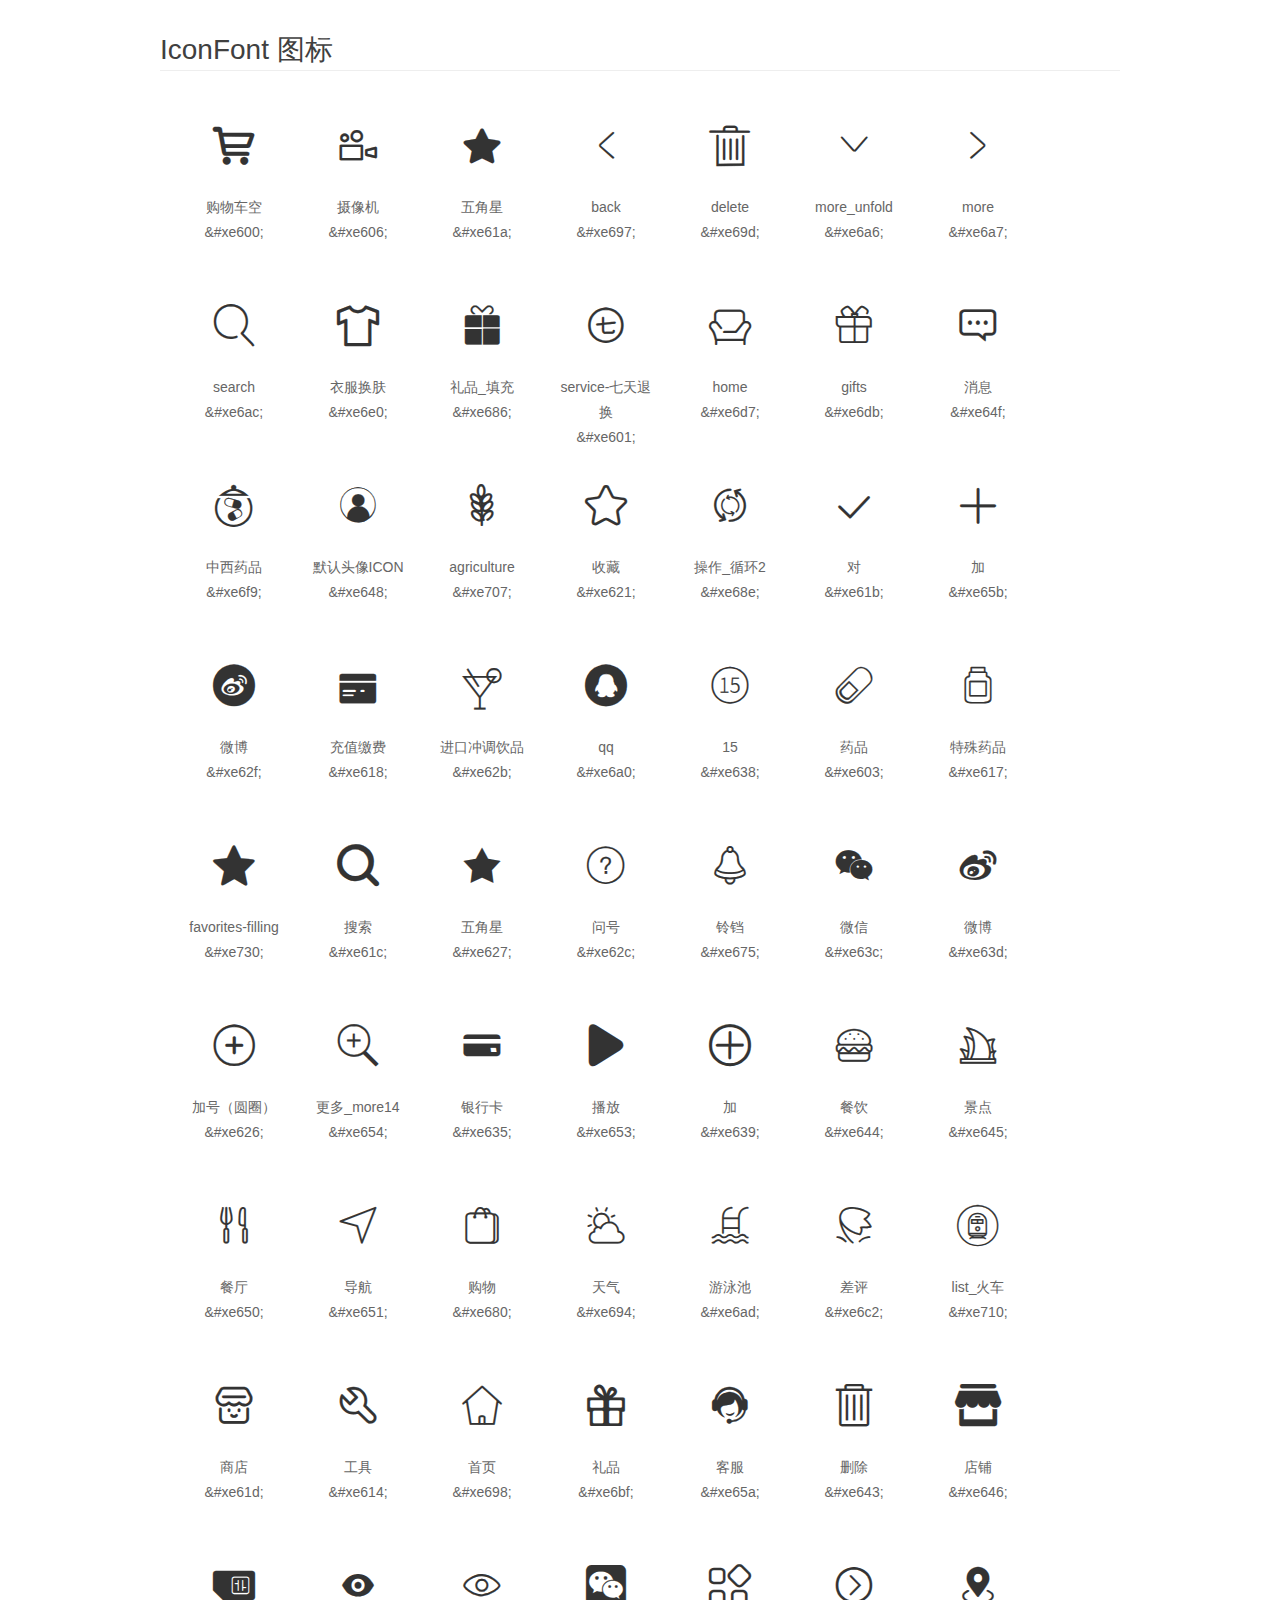
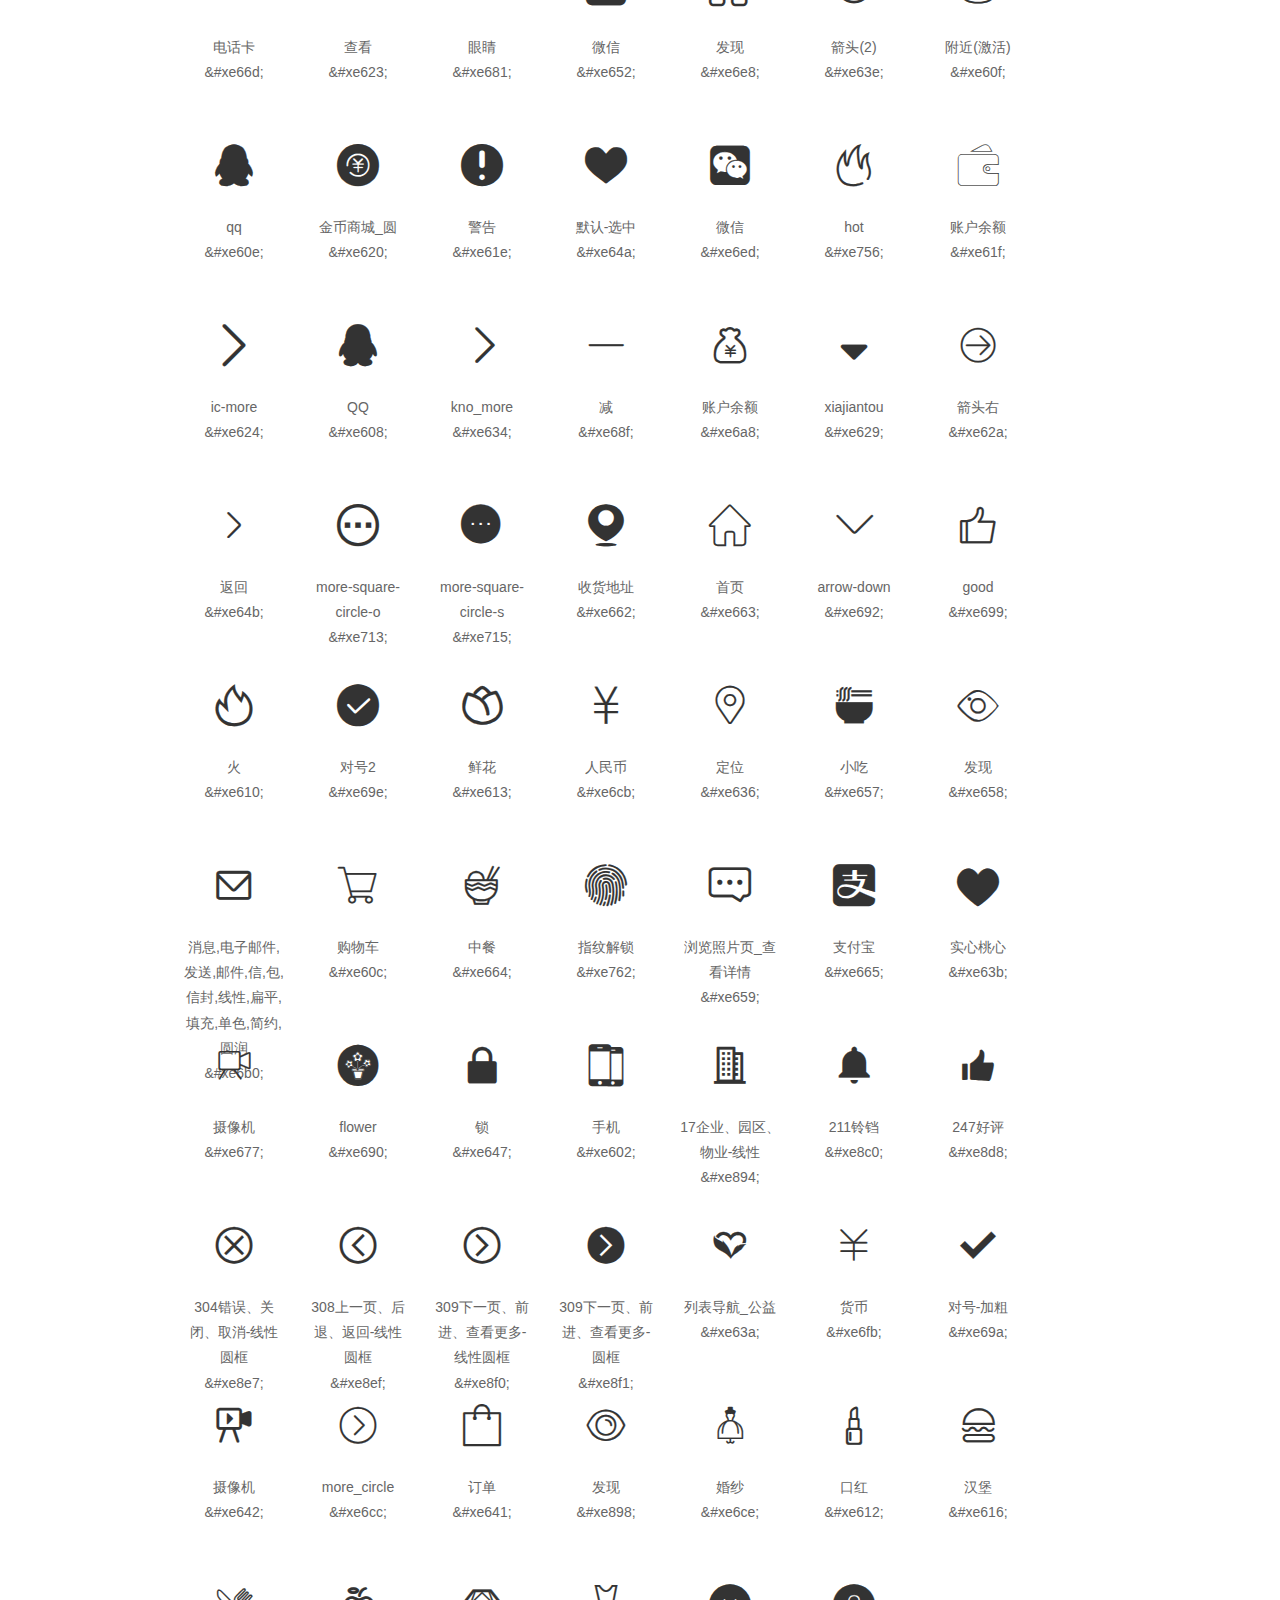
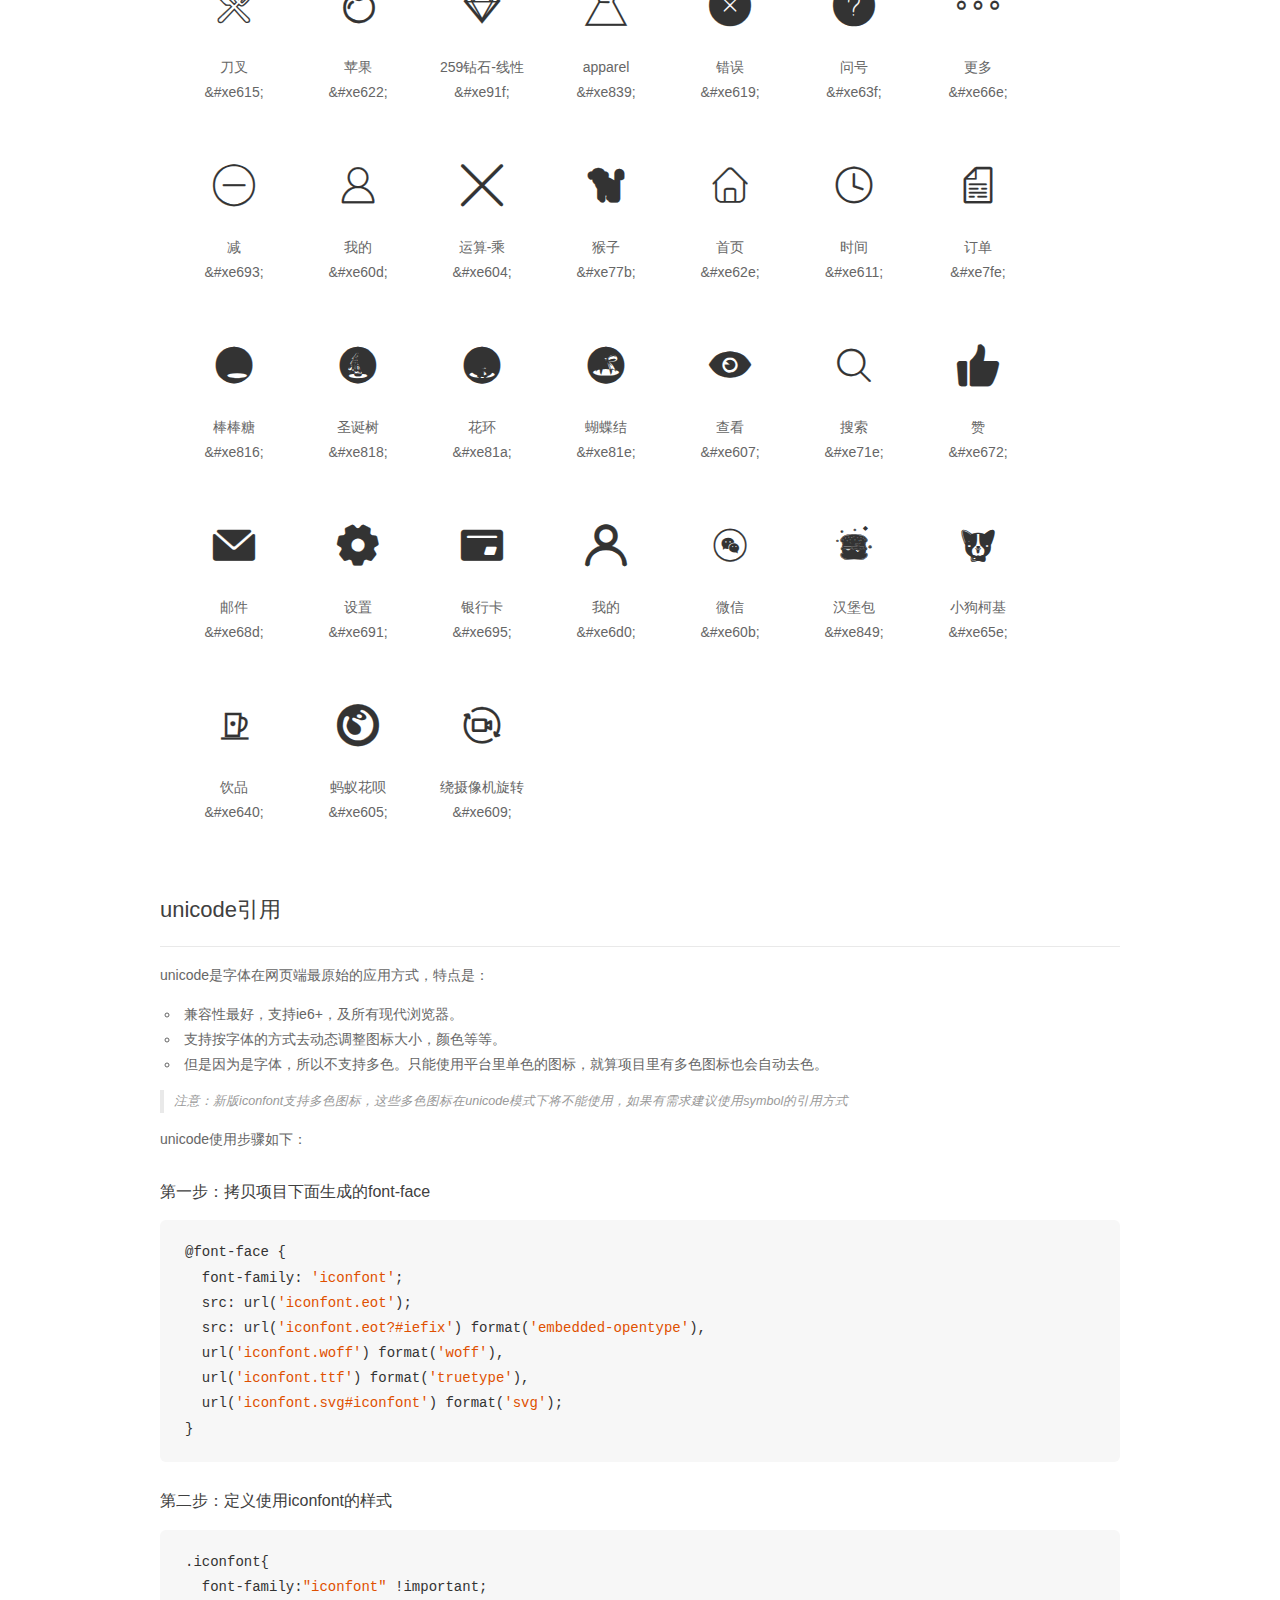
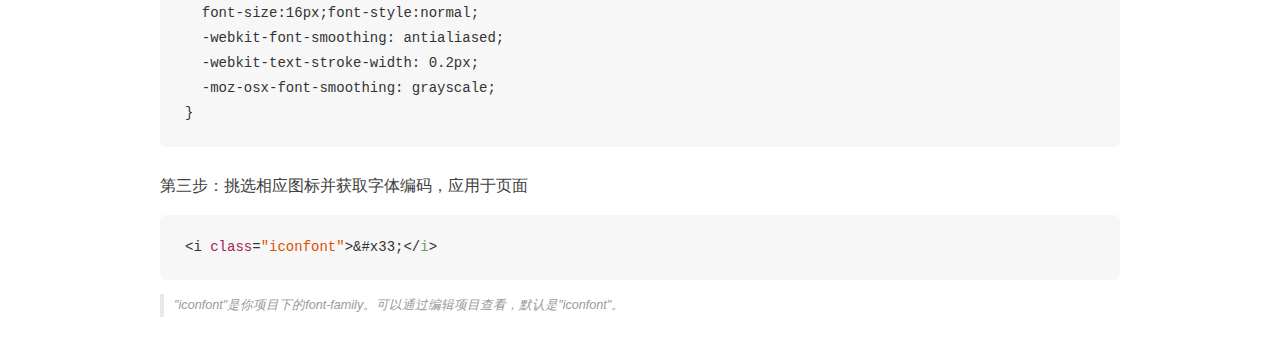
<file: iconfont/demo_unicode.html>
<!DOCTYPE html>
<html>
<head>
    <meta charset="utf-8"/>
    <title>IconFont</title>
    <link rel="stylesheet" href="demo.css">

    <style type="text/css">

        @font-face {font-family: "iconfont";
          src: url('iconfont.eot'); /* IE9*/
          src: url('iconfont.eot#iefix') format('embedded-opentype'), /* IE6-IE8 */
          url('iconfont.woff') format('woff'), /* chrome, firefox */
          url('iconfont.ttf') format('truetype'), /* chrome, firefox, opera, Safari, Android, iOS 4.2+*/
          url('iconfont.svg#iconfont') format('svg'); /* iOS 4.1- */
        }

        .iconfont {
          font-family:"iconfont" !important;
          font-size:16px;
          font-style:normal;
          -webkit-font-smoothing: antialiased;
          -webkit-text-stroke-width: 0.2px;
          -moz-osx-font-smoothing: grayscale;
        }

    </style>
</head>
<body>
    <div class="main markdown">
        <h1>IconFont 图标</h1>
        <ul class="icon_lists clear">
            
                <li>
                <i class="icon iconfont">&#xe600;</i>
                    <div class="name">购物车空</div>
                    <div class="code">&amp;#xe600;</div>
                </li>
            
                <li>
                <i class="icon iconfont">&#xe606;</i>
                    <div class="name">摄像机</div>
                    <div class="code">&amp;#xe606;</div>
                </li>
            
                <li>
                <i class="icon iconfont">&#xe61a;</i>
                    <div class="name">五角星</div>
                    <div class="code">&amp;#xe61a;</div>
                </li>
            
                <li>
                <i class="icon iconfont">&#xe697;</i>
                    <div class="name">back</div>
                    <div class="code">&amp;#xe697;</div>
                </li>
            
                <li>
                <i class="icon iconfont">&#xe69d;</i>
                    <div class="name">delete</div>
                    <div class="code">&amp;#xe69d;</div>
                </li>
            
                <li>
                <i class="icon iconfont">&#xe6a6;</i>
                    <div class="name">more_unfold</div>
                    <div class="code">&amp;#xe6a6;</div>
                </li>
            
                <li>
                <i class="icon iconfont">&#xe6a7;</i>
                    <div class="name">more</div>
                    <div class="code">&amp;#xe6a7;</div>
                </li>
            
                <li>
                <i class="icon iconfont">&#xe6ac;</i>
                    <div class="name">search</div>
                    <div class="code">&amp;#xe6ac;</div>
                </li>
            
                <li>
                <i class="icon iconfont">&#xe6e0;</i>
                    <div class="name">衣服换肤</div>
                    <div class="code">&amp;#xe6e0;</div>
                </li>
            
                <li>
                <i class="icon iconfont">&#xe686;</i>
                    <div class="name">礼品_填充</div>
                    <div class="code">&amp;#xe686;</div>
                </li>
            
                <li>
                <i class="icon iconfont">&#xe601;</i>
                    <div class="name">service-七天退换</div>
                    <div class="code">&amp;#xe601;</div>
                </li>
            
                <li>
                <i class="icon iconfont">&#xe6d7;</i>
                    <div class="name">home</div>
                    <div class="code">&amp;#xe6d7;</div>
                </li>
            
                <li>
                <i class="icon iconfont">&#xe6db;</i>
                    <div class="name">gifts</div>
                    <div class="code">&amp;#xe6db;</div>
                </li>
            
                <li>
                <i class="icon iconfont">&#xe64f;</i>
                    <div class="name">消息</div>
                    <div class="code">&amp;#xe64f;</div>
                </li>
            
                <li>
                <i class="icon iconfont">&#xe6f9;</i>
                    <div class="name">中西药品</div>
                    <div class="code">&amp;#xe6f9;</div>
                </li>
            
                <li>
                <i class="icon iconfont">&#xe648;</i>
                    <div class="name">默认头像ICON</div>
                    <div class="code">&amp;#xe648;</div>
                </li>
            
                <li>
                <i class="icon iconfont">&#xe707;</i>
                    <div class="name">agriculture</div>
                    <div class="code">&amp;#xe707;</div>
                </li>
            
                <li>
                <i class="icon iconfont">&#xe621;</i>
                    <div class="name">收藏</div>
                    <div class="code">&amp;#xe621;</div>
                </li>
            
                <li>
                <i class="icon iconfont">&#xe68e;</i>
                    <div class="name">操作_循环2</div>
                    <div class="code">&amp;#xe68e;</div>
                </li>
            
                <li>
                <i class="icon iconfont">&#xe61b;</i>
                    <div class="name">对</div>
                    <div class="code">&amp;#xe61b;</div>
                </li>
            
                <li>
                <i class="icon iconfont">&#xe65b;</i>
                    <div class="name">加</div>
                    <div class="code">&amp;#xe65b;</div>
                </li>
            
                <li>
                <i class="icon iconfont">&#xe62f;</i>
                    <div class="name">微博</div>
                    <div class="code">&amp;#xe62f;</div>
                </li>
            
                <li>
                <i class="icon iconfont">&#xe618;</i>
                    <div class="name">充值缴费</div>
                    <div class="code">&amp;#xe618;</div>
                </li>
            
                <li>
                <i class="icon iconfont">&#xe62b;</i>
                    <div class="name">进口冲调饮品</div>
                    <div class="code">&amp;#xe62b;</div>
                </li>
            
                <li>
                <i class="icon iconfont">&#xe6a0;</i>
                    <div class="name">qq</div>
                    <div class="code">&amp;#xe6a0;</div>
                </li>
            
                <li>
                <i class="icon iconfont">&#xe638;</i>
                    <div class="name">15</div>
                    <div class="code">&amp;#xe638;</div>
                </li>
            
                <li>
                <i class="icon iconfont">&#xe603;</i>
                    <div class="name">药品</div>
                    <div class="code">&amp;#xe603;</div>
                </li>
            
                <li>
                <i class="icon iconfont">&#xe617;</i>
                    <div class="name">特殊药品</div>
                    <div class="code">&amp;#xe617;</div>
                </li>
            
                <li>
                <i class="icon iconfont">&#xe730;</i>
                    <div class="name">favorites-filling</div>
                    <div class="code">&amp;#xe730;</div>
                </li>
            
                <li>
                <i class="icon iconfont">&#xe61c;</i>
                    <div class="name">搜索</div>
                    <div class="code">&amp;#xe61c;</div>
                </li>
            
                <li>
                <i class="icon iconfont">&#xe627;</i>
                    <div class="name">五角星</div>
                    <div class="code">&amp;#xe627;</div>
                </li>
            
                <li>
                <i class="icon iconfont">&#xe62c;</i>
                    <div class="name">问号</div>
                    <div class="code">&amp;#xe62c;</div>
                </li>
            
                <li>
                <i class="icon iconfont">&#xe675;</i>
                    <div class="name">铃铛</div>
                    <div class="code">&amp;#xe675;</div>
                </li>
            
                <li>
                <i class="icon iconfont">&#xe63c;</i>
                    <div class="name">微信</div>
                    <div class="code">&amp;#xe63c;</div>
                </li>
            
                <li>
                <i class="icon iconfont">&#xe63d;</i>
                    <div class="name">微博</div>
                    <div class="code">&amp;#xe63d;</div>
                </li>
            
                <li>
                <i class="icon iconfont">&#xe626;</i>
                    <div class="name">加号（圆圈）</div>
                    <div class="code">&amp;#xe626;</div>
                </li>
            
                <li>
                <i class="icon iconfont">&#xe654;</i>
                    <div class="name">更多_more14</div>
                    <div class="code">&amp;#xe654;</div>
                </li>
            
                <li>
                <i class="icon iconfont">&#xe635;</i>
                    <div class="name">银行卡</div>
                    <div class="code">&amp;#xe635;</div>
                </li>
            
                <li>
                <i class="icon iconfont">&#xe653;</i>
                    <div class="name">播放</div>
                    <div class="code">&amp;#xe653;</div>
                </li>
            
                <li>
                <i class="icon iconfont">&#xe639;</i>
                    <div class="name">加</div>
                    <div class="code">&amp;#xe639;</div>
                </li>
            
                <li>
                <i class="icon iconfont">&#xe644;</i>
                    <div class="name">餐饮</div>
                    <div class="code">&amp;#xe644;</div>
                </li>
            
                <li>
                <i class="icon iconfont">&#xe645;</i>
                    <div class="name">景点</div>
                    <div class="code">&amp;#xe645;</div>
                </li>
            
                <li>
                <i class="icon iconfont">&#xe650;</i>
                    <div class="name">餐厅</div>
                    <div class="code">&amp;#xe650;</div>
                </li>
            
                <li>
                <i class="icon iconfont">&#xe651;</i>
                    <div class="name">导航</div>
                    <div class="code">&amp;#xe651;</div>
                </li>
            
                <li>
                <i class="icon iconfont">&#xe680;</i>
                    <div class="name">购物</div>
                    <div class="code">&amp;#xe680;</div>
                </li>
            
                <li>
                <i class="icon iconfont">&#xe694;</i>
                    <div class="name">天气</div>
                    <div class="code">&amp;#xe694;</div>
                </li>
            
                <li>
                <i class="icon iconfont">&#xe6ad;</i>
                    <div class="name">游泳池</div>
                    <div class="code">&amp;#xe6ad;</div>
                </li>
            
                <li>
                <i class="icon iconfont">&#xe6c2;</i>
                    <div class="name">差评</div>
                    <div class="code">&amp;#xe6c2;</div>
                </li>
            
                <li>
                <i class="icon iconfont">&#xe710;</i>
                    <div class="name">list_火车</div>
                    <div class="code">&amp;#xe710;</div>
                </li>
            
                <li>
                <i class="icon iconfont">&#xe61d;</i>
                    <div class="name">商店</div>
                    <div class="code">&amp;#xe61d;</div>
                </li>
            
                <li>
                <i class="icon iconfont">&#xe614;</i>
                    <div class="name">工具</div>
                    <div class="code">&amp;#xe614;</div>
                </li>
            
                <li>
                <i class="icon iconfont">&#xe698;</i>
                    <div class="name">首页</div>
                    <div class="code">&amp;#xe698;</div>
                </li>
            
                <li>
                <i class="icon iconfont">&#xe6bf;</i>
                    <div class="name">礼品</div>
                    <div class="code">&amp;#xe6bf;</div>
                </li>
            
                <li>
                <i class="icon iconfont">&#xe65a;</i>
                    <div class="name">客服</div>
                    <div class="code">&amp;#xe65a;</div>
                </li>
            
                <li>
                <i class="icon iconfont">&#xe643;</i>
                    <div class="name">删除</div>
                    <div class="code">&amp;#xe643;</div>
                </li>
            
                <li>
                <i class="icon iconfont">&#xe646;</i>
                    <div class="name">店铺</div>
                    <div class="code">&amp;#xe646;</div>
                </li>
            
                <li>
                <i class="icon iconfont">&#xe66d;</i>
                    <div class="name">电话卡</div>
                    <div class="code">&amp;#xe66d;</div>
                </li>
            
                <li>
                <i class="icon iconfont">&#xe623;</i>
                    <div class="name">查看</div>
                    <div class="code">&amp;#xe623;</div>
                </li>
            
                <li>
                <i class="icon iconfont">&#xe681;</i>
                    <div class="name">眼睛</div>
                    <div class="code">&amp;#xe681;</div>
                </li>
            
                <li>
                <i class="icon iconfont">&#xe652;</i>
                    <div class="name">微信</div>
                    <div class="code">&amp;#xe652;</div>
                </li>
            
                <li>
                <i class="icon iconfont">&#xe6e8;</i>
                    <div class="name">发现</div>
                    <div class="code">&amp;#xe6e8;</div>
                </li>
            
                <li>
                <i class="icon iconfont">&#xe63e;</i>
                    <div class="name">箭头(2)</div>
                    <div class="code">&amp;#xe63e;</div>
                </li>
            
                <li>
                <i class="icon iconfont">&#xe60f;</i>
                    <div class="name">附近(激活)</div>
                    <div class="code">&amp;#xe60f;</div>
                </li>
            
                <li>
                <i class="icon iconfont">&#xe60e;</i>
                    <div class="name">qq</div>
                    <div class="code">&amp;#xe60e;</div>
                </li>
            
                <li>
                <i class="icon iconfont">&#xe620;</i>
                    <div class="name">金币商城_圆</div>
                    <div class="code">&amp;#xe620;</div>
                </li>
            
                <li>
                <i class="icon iconfont">&#xe61e;</i>
                    <div class="name">警告</div>
                    <div class="code">&amp;#xe61e;</div>
                </li>
            
                <li>
                <i class="icon iconfont">&#xe64a;</i>
                    <div class="name">默认-选中</div>
                    <div class="code">&amp;#xe64a;</div>
                </li>
            
                <li>
                <i class="icon iconfont">&#xe6ed;</i>
                    <div class="name">微信</div>
                    <div class="code">&amp;#xe6ed;</div>
                </li>
            
                <li>
                <i class="icon iconfont">&#xe756;</i>
                    <div class="name">hot</div>
                    <div class="code">&amp;#xe756;</div>
                </li>
            
                <li>
                <i class="icon iconfont">&#xe61f;</i>
                    <div class="name">账户余额</div>
                    <div class="code">&amp;#xe61f;</div>
                </li>
            
                <li>
                <i class="icon iconfont">&#xe624;</i>
                    <div class="name">ic-more</div>
                    <div class="code">&amp;#xe624;</div>
                </li>
            
                <li>
                <i class="icon iconfont">&#xe608;</i>
                    <div class="name">QQ</div>
                    <div class="code">&amp;#xe608;</div>
                </li>
            
                <li>
                <i class="icon iconfont">&#xe634;</i>
                    <div class="name">kno_more</div>
                    <div class="code">&amp;#xe634;</div>
                </li>
            
                <li>
                <i class="icon iconfont">&#xe68f;</i>
                    <div class="name">减</div>
                    <div class="code">&amp;#xe68f;</div>
                </li>
            
                <li>
                <i class="icon iconfont">&#xe6a8;</i>
                    <div class="name">账户余额</div>
                    <div class="code">&amp;#xe6a8;</div>
                </li>
            
                <li>
                <i class="icon iconfont">&#xe629;</i>
                    <div class="name">xiajiantou</div>
                    <div class="code">&amp;#xe629;</div>
                </li>
            
                <li>
                <i class="icon iconfont">&#xe62a;</i>
                    <div class="name">箭头右</div>
                    <div class="code">&amp;#xe62a;</div>
                </li>
            
                <li>
                <i class="icon iconfont">&#xe64b;</i>
                    <div class="name">返回</div>
                    <div class="code">&amp;#xe64b;</div>
                </li>
            
                <li>
                <i class="icon iconfont">&#xe713;</i>
                    <div class="name">more-square-circle-o</div>
                    <div class="code">&amp;#xe713;</div>
                </li>
            
                <li>
                <i class="icon iconfont">&#xe715;</i>
                    <div class="name">more-square-circle-s</div>
                    <div class="code">&amp;#xe715;</div>
                </li>
            
                <li>
                <i class="icon iconfont">&#xe662;</i>
                    <div class="name">收货地址</div>
                    <div class="code">&amp;#xe662;</div>
                </li>
            
                <li>
                <i class="icon iconfont">&#xe663;</i>
                    <div class="name">首页</div>
                    <div class="code">&amp;#xe663;</div>
                </li>
            
                <li>
                <i class="icon iconfont">&#xe692;</i>
                    <div class="name">arrow-down</div>
                    <div class="code">&amp;#xe692;</div>
                </li>
            
                <li>
                <i class="icon iconfont">&#xe699;</i>
                    <div class="name">good</div>
                    <div class="code">&amp;#xe699;</div>
                </li>
            
                <li>
                <i class="icon iconfont">&#xe610;</i>
                    <div class="name">火</div>
                    <div class="code">&amp;#xe610;</div>
                </li>
            
                <li>
                <i class="icon iconfont">&#xe69e;</i>
                    <div class="name">对号2</div>
                    <div class="code">&amp;#xe69e;</div>
                </li>
            
                <li>
                <i class="icon iconfont">&#xe613;</i>
                    <div class="name">鲜花</div>
                    <div class="code">&amp;#xe613;</div>
                </li>
            
                <li>
                <i class="icon iconfont">&#xe6cb;</i>
                    <div class="name">人民币</div>
                    <div class="code">&amp;#xe6cb;</div>
                </li>
            
                <li>
                <i class="icon iconfont">&#xe636;</i>
                    <div class="name">定位</div>
                    <div class="code">&amp;#xe636;</div>
                </li>
            
                <li>
                <i class="icon iconfont">&#xe657;</i>
                    <div class="name">小吃</div>
                    <div class="code">&amp;#xe657;</div>
                </li>
            
                <li>
                <i class="icon iconfont">&#xe658;</i>
                    <div class="name">发现</div>
                    <div class="code">&amp;#xe658;</div>
                </li>
            
                <li>
                <i class="icon iconfont">&#xe6b0;</i>
                    <div class="name">消息,电子邮件,发送,邮件,信,包,信封,线性,扁平,填充,单色,简约,圆润</div>
                    <div class="code">&amp;#xe6b0;</div>
                </li>
            
                <li>
                <i class="icon iconfont">&#xe60c;</i>
                    <div class="name">购物车</div>
                    <div class="code">&amp;#xe60c;</div>
                </li>
            
                <li>
                <i class="icon iconfont">&#xe664;</i>
                    <div class="name">中餐</div>
                    <div class="code">&amp;#xe664;</div>
                </li>
            
                <li>
                <i class="icon iconfont">&#xe762;</i>
                    <div class="name">指纹解锁</div>
                    <div class="code">&amp;#xe762;</div>
                </li>
            
                <li>
                <i class="icon iconfont">&#xe659;</i>
                    <div class="name">浏览照片页_查看详情</div>
                    <div class="code">&amp;#xe659;</div>
                </li>
            
                <li>
                <i class="icon iconfont">&#xe665;</i>
                    <div class="name">支付宝</div>
                    <div class="code">&amp;#xe665;</div>
                </li>
            
                <li>
                <i class="icon iconfont">&#xe63b;</i>
                    <div class="name">实心桃心</div>
                    <div class="code">&amp;#xe63b;</div>
                </li>
            
                <li>
                <i class="icon iconfont">&#xe677;</i>
                    <div class="name">摄像机</div>
                    <div class="code">&amp;#xe677;</div>
                </li>
            
                <li>
                <i class="icon iconfont">&#xe690;</i>
                    <div class="name">flower</div>
                    <div class="code">&amp;#xe690;</div>
                </li>
            
                <li>
                <i class="icon iconfont">&#xe647;</i>
                    <div class="name">锁</div>
                    <div class="code">&amp;#xe647;</div>
                </li>
            
                <li>
                <i class="icon iconfont">&#xe602;</i>
                    <div class="name">手机</div>
                    <div class="code">&amp;#xe602;</div>
                </li>
            
                <li>
                <i class="icon iconfont">&#xe894;</i>
                    <div class="name">17企业、园区、物业-线性</div>
                    <div class="code">&amp;#xe894;</div>
                </li>
            
                <li>
                <i class="icon iconfont">&#xe8c0;</i>
                    <div class="name">211铃铛</div>
                    <div class="code">&amp;#xe8c0;</div>
                </li>
            
                <li>
                <i class="icon iconfont">&#xe8d8;</i>
                    <div class="name">247好评</div>
                    <div class="code">&amp;#xe8d8;</div>
                </li>
            
                <li>
                <i class="icon iconfont">&#xe8e7;</i>
                    <div class="name">304错误、关闭、取消-线性圆框</div>
                    <div class="code">&amp;#xe8e7;</div>
                </li>
            
                <li>
                <i class="icon iconfont">&#xe8ef;</i>
                    <div class="name">308上一页、后退、返回-线性圆框</div>
                    <div class="code">&amp;#xe8ef;</div>
                </li>
            
                <li>
                <i class="icon iconfont">&#xe8f0;</i>
                    <div class="name">309下一页、前进、查看更多-线性圆框</div>
                    <div class="code">&amp;#xe8f0;</div>
                </li>
            
                <li>
                <i class="icon iconfont">&#xe8f1;</i>
                    <div class="name">309下一页、前进、查看更多-圆框</div>
                    <div class="code">&amp;#xe8f1;</div>
                </li>
            
                <li>
                <i class="icon iconfont">&#xe63a;</i>
                    <div class="name">列表导航_公益</div>
                    <div class="code">&amp;#xe63a;</div>
                </li>
            
                <li>
                <i class="icon iconfont">&#xe6fb;</i>
                    <div class="name">货币</div>
                    <div class="code">&amp;#xe6fb;</div>
                </li>
            
                <li>
                <i class="icon iconfont">&#xe69a;</i>
                    <div class="name">对号-加粗</div>
                    <div class="code">&amp;#xe69a;</div>
                </li>
            
                <li>
                <i class="icon iconfont">&#xe642;</i>
                    <div class="name">摄像机</div>
                    <div class="code">&amp;#xe642;</div>
                </li>
            
                <li>
                <i class="icon iconfont">&#xe6cc;</i>
                    <div class="name">more_circle</div>
                    <div class="code">&amp;#xe6cc;</div>
                </li>
            
                <li>
                <i class="icon iconfont">&#xe641;</i>
                    <div class="name">订单</div>
                    <div class="code">&amp;#xe641;</div>
                </li>
            
                <li>
                <i class="icon iconfont">&#xe898;</i>
                    <div class="name"> 发现</div>
                    <div class="code">&amp;#xe898;</div>
                </li>
            
                <li>
                <i class="icon iconfont">&#xe6ce;</i>
                    <div class="name">婚纱</div>
                    <div class="code">&amp;#xe6ce;</div>
                </li>
            
                <li>
                <i class="icon iconfont">&#xe612;</i>
                    <div class="name">口红</div>
                    <div class="code">&amp;#xe612;</div>
                </li>
            
                <li>
                <i class="icon iconfont">&#xe616;</i>
                    <div class="name">汉堡</div>
                    <div class="code">&amp;#xe616;</div>
                </li>
            
                <li>
                <i class="icon iconfont">&#xe615;</i>
                    <div class="name">刀叉</div>
                    <div class="code">&amp;#xe615;</div>
                </li>
            
                <li>
                <i class="icon iconfont">&#xe622;</i>
                    <div class="name">苹果</div>
                    <div class="code">&amp;#xe622;</div>
                </li>
            
                <li>
                <i class="icon iconfont">&#xe91f;</i>
                    <div class="name">259钻石-线性</div>
                    <div class="code">&amp;#xe91f;</div>
                </li>
            
                <li>
                <i class="icon iconfont">&#xe839;</i>
                    <div class="name">apparel</div>
                    <div class="code">&amp;#xe839;</div>
                </li>
            
                <li>
                <i class="icon iconfont">&#xe619;</i>
                    <div class="name">错误</div>
                    <div class="code">&amp;#xe619;</div>
                </li>
            
                <li>
                <i class="icon iconfont">&#xe63f;</i>
                    <div class="name">问号</div>
                    <div class="code">&amp;#xe63f;</div>
                </li>
            
                <li>
                <i class="icon iconfont">&#xe66e;</i>
                    <div class="name">更多</div>
                    <div class="code">&amp;#xe66e;</div>
                </li>
            
                <li>
                <i class="icon iconfont">&#xe693;</i>
                    <div class="name">减</div>
                    <div class="code">&amp;#xe693;</div>
                </li>
            
                <li>
                <i class="icon iconfont">&#xe60d;</i>
                    <div class="name">我的</div>
                    <div class="code">&amp;#xe60d;</div>
                </li>
            
                <li>
                <i class="icon iconfont">&#xe604;</i>
                    <div class="name">运算-乘</div>
                    <div class="code">&amp;#xe604;</div>
                </li>
            
                <li>
                <i class="icon iconfont">&#xe77b;</i>
                    <div class="name">猴子</div>
                    <div class="code">&amp;#xe77b;</div>
                </li>
            
                <li>
                <i class="icon iconfont">&#xe62e;</i>
                    <div class="name">首页</div>
                    <div class="code">&amp;#xe62e;</div>
                </li>
            
                <li>
                <i class="icon iconfont">&#xe611;</i>
                    <div class="name">时间</div>
                    <div class="code">&amp;#xe611;</div>
                </li>
            
                <li>
                <i class="icon iconfont">&#xe7fe;</i>
                    <div class="name">订单 </div>
                    <div class="code">&amp;#xe7fe;</div>
                </li>
            
                <li>
                <i class="icon iconfont">&#xe816;</i>
                    <div class="name">棒棒糖</div>
                    <div class="code">&amp;#xe816;</div>
                </li>
            
                <li>
                <i class="icon iconfont">&#xe818;</i>
                    <div class="name">圣诞树 </div>
                    <div class="code">&amp;#xe818;</div>
                </li>
            
                <li>
                <i class="icon iconfont">&#xe81a;</i>
                    <div class="name">花环</div>
                    <div class="code">&amp;#xe81a;</div>
                </li>
            
                <li>
                <i class="icon iconfont">&#xe81e;</i>
                    <div class="name">蝴蝶结</div>
                    <div class="code">&amp;#xe81e;</div>
                </li>
            
                <li>
                <i class="icon iconfont">&#xe607;</i>
                    <div class="name">查看</div>
                    <div class="code">&amp;#xe607;</div>
                </li>
            
                <li>
                <i class="icon iconfont">&#xe71e;</i>
                    <div class="name">搜索</div>
                    <div class="code">&amp;#xe71e;</div>
                </li>
            
                <li>
                <i class="icon iconfont">&#xe672;</i>
                    <div class="name">赞</div>
                    <div class="code">&amp;#xe672;</div>
                </li>
            
                <li>
                <i class="icon iconfont">&#xe68d;</i>
                    <div class="name">邮件</div>
                    <div class="code">&amp;#xe68d;</div>
                </li>
            
                <li>
                <i class="icon iconfont">&#xe691;</i>
                    <div class="name">设置</div>
                    <div class="code">&amp;#xe691;</div>
                </li>
            
                <li>
                <i class="icon iconfont">&#xe695;</i>
                    <div class="name">银行卡</div>
                    <div class="code">&amp;#xe695;</div>
                </li>
            
                <li>
                <i class="icon iconfont">&#xe6d0;</i>
                    <div class="name">我的</div>
                    <div class="code">&amp;#xe6d0;</div>
                </li>
            
                <li>
                <i class="icon iconfont">&#xe60b;</i>
                    <div class="name">微信</div>
                    <div class="code">&amp;#xe60b;</div>
                </li>
            
                <li>
                <i class="icon iconfont">&#xe849;</i>
                    <div class="name">汉堡包</div>
                    <div class="code">&amp;#xe849;</div>
                </li>
            
                <li>
                <i class="icon iconfont">&#xe65e;</i>
                    <div class="name">小狗柯基</div>
                    <div class="code">&amp;#xe65e;</div>
                </li>
            
                <li>
                <i class="icon iconfont">&#xe640;</i>
                    <div class="name">饮品</div>
                    <div class="code">&amp;#xe640;</div>
                </li>
            
                <li>
                <i class="icon iconfont">&#xe605;</i>
                    <div class="name">蚂蚁花呗</div>
                    <div class="code">&amp;#xe605;</div>
                </li>
            
                <li>
                <i class="icon iconfont">&#xe609;</i>
                    <div class="name">绕摄像机旋转</div>
                    <div class="code">&amp;#xe609;</div>
                </li>
            
        </ul>
        <h2 id="unicode-">unicode引用</h2>
        <hr>

        <p>unicode是字体在网页端最原始的应用方式，特点是：</p>
        <ul>
        <li>兼容性最好，支持ie6+，及所有现代浏览器。</li>
        <li>支持按字体的方式去动态调整图标大小，颜色等等。</li>
        <li>但是因为是字体，所以不支持多色。只能使用平台里单色的图标，就算项目里有多色图标也会自动去色。</li>
        </ul>
        <blockquote>
        <p>注意：新版iconfont支持多色图标，这些多色图标在unicode模式下将不能使用，如果有需求建议使用symbol的引用方式</p>
        </blockquote>
        <p>unicode使用步骤如下：</p>
        <h3 id="-font-face">第一步：拷贝项目下面生成的font-face</h3>
        <pre><code class="lang-js hljs javascript">@font-face {
  font-family: <span class="hljs-string">'iconfont'</span>;
  src: url(<span class="hljs-string">'iconfont.eot'</span>);
  src: url(<span class="hljs-string">'iconfont.eot?#iefix'</span>) format(<span class="hljs-string">'embedded-opentype'</span>),
  url(<span class="hljs-string">'iconfont.woff'</span>) format(<span class="hljs-string">'woff'</span>),
  url(<span class="hljs-string">'iconfont.ttf'</span>) format(<span class="hljs-string">'truetype'</span>),
  url(<span class="hljs-string">'iconfont.svg#iconfont'</span>) format(<span class="hljs-string">'svg'</span>);
}
</code></pre>
        <h3 id="-iconfont-">第二步：定义使用iconfont的样式</h3>
        <pre><code class="lang-js hljs javascript">.iconfont{
  font-family:<span class="hljs-string">"iconfont"</span> !important;
  font-size:<span class="hljs-number">16</span>px;font-style:normal;
  -webkit-font-smoothing: antialiased;
  -webkit-text-stroke-width: <span class="hljs-number">0.2</span>px;
  -moz-osx-font-smoothing: grayscale;
}
</code></pre>
        <h3 id="-">第三步：挑选相应图标并获取字体编码，应用于页面</h3>
        <pre><code class="lang-js hljs javascript">&lt;i <span class="hljs-class"><span class="hljs-keyword">class</span></span>=<span class="hljs-string">"iconfont"</span>&gt;&amp;#x33;<span class="xml"><span class="hljs-tag">&lt;/<span class="hljs-name">i</span>&gt;</span></span></code></pre>

        <blockquote>
        <p>"iconfont"是你项目下的font-family。可以通过编辑项目查看，默认是"iconfont"。</p>
        </blockquote>
    </div>


</body>
</html>
</file>
<file: index.css>
*{
    margin: 0;
    padding: 0;
    list-style: none;
    color:#000;
    box-sizing: border-box;
    -webkit-box-sizing: border-box;
    -moz-box-sizing: border-box;
}
a{
    text-decoration: none;
}
input , textarea , button{
    border: none;
    outline: none;
}
/*导航开始*/
.nav{
    width: 100%;
    height: 79px;
    background: rgba(0,0,0,0.15);
    position: fixed;
    left: 0;
    top: 0;
    z-index: 9999;
}
.nav .navbar{
    width: 1170px;
    height: 79px;
    margin: 0 auto;
    display: flex;
    justify-content: space-between;
}
.nav .navbar a{
    display: flex;
    width: 150px;
    height: 79px;
    align-items: center;
}
.nav .navbar a img{
    width: 150px;
    height: 50px;
}
.nav .navbar ul{
    width: 516px;
    height: 79px;
    display: flex;
}
.nav .navbar ul li{
    width: 86px;
    height: 79px;
}
.nav .navbar ul li a{
    width: 86px;
    height: 79px;
    color: #ffffff !important;
    font-size: 18px;
    display: flex;
    justify-content: center;
}
.nav .navbar ul li:hover a{
    color: #16b0dc !important;
}
/*导航结束*/
/*轮播开始*/
.banner{
    width: 100%;
    height: 758px;
    background: red;
    position: relative;
}
.banner .box{
    width: 100%;
    height: 758px;
    background: red;
}
.banner .box a{
    width: 100%;
    height: 758px;
    position: absolute;
    left: 0;
    top: 0;
    display: block;
}
.banner .box a img{
    width: 100%;
    height: 758px;
    opacity: 0;
}
.banner .write{
    width: 200px;
    height: 120px;
    background: #16b0dc;
    position: absolute;
    left: 0;
    top: 0;
}
.banner .leftbtn{
    display: block;
    width: 202px;
    height: 758px;
    position: absolute;
    top: 0;
    left: 0;
    z-index: 9999;
    cursor: pointer;
}
.banner .leftbtn i{
    width: 202px;
    height: 758px;
    font-size: 40px;
    line-height: 758px;
    text-align: center;
    color: rgba(255,255,255,0.8);
    display: none;
    font-weight: 600;
}
.banner .leftbtn:hover i{
    display: block;
}
.banner .rightbtn{
    display: block;
    width: 202px;
    height: 758px;
    position: absolute;
    top: 0;
    right: 0;
    z-index: 9999;
    cursor: pointer;
}
.banner .rightbtn i{
    width: 202px;
    height: 758px;
    font-size: 40px;
    line-height: 758px;
    text-align: center;
    color: rgba(255,255,255,0.8);
    display: none;
    font-weight: 600;
}
.banner .rightbtn:hover i{
    display: block;
}
.banner .dota{
    width: 85px;
    height: 15px;
    position: absolute;
    top: 720px;
    left: 0;
    right: 0;
    margin: 0 auto;
    display: flex;
    justify-content: space-between;
    z-index: 9999;
}
.banner .dota .dot{
    width: 15px;
    height: 15px;
    background: #9EA7AE;
    border-radius: 50%;
    cursor: pointer;
}
.banner .dota .dot.hot{
    background: red;
}
/*轮播结束*/
/*第一部分内容开始*/
.container{
    width: 100%;
    height: 744px;
    padding: 70px 0;
    box-sizing: border-box;
}
.container h3{
    width: 1140px;
    height: 43px;
    margin: 0 auto 11px;
    color: black;
    text-align: center;
    line-height: 43px;
    font-size: 43px;
}
.container p{
    width: 1140px;
    height: 24px;
    color: darkgray;
    font-size: 16px;
    line-height: 24px;
    text-align: center;
    margin: 0 auto;
}
.container .owl{
    width: 1140px;
    height: 476px;
    background: #ffffff;
    margin: 50px auto 0;
    display: flex;
    justify-content: center;
    align-items: center;
}
.container .owl .leftbtn{
    width: 60px;
    height: 140px;
    display: block;
    line-height: 40px;
    text-align: center;
    cursor: pointer;
}
.container .owl .leftbtn i{
    font-size: 40px;
    color: darkgray;
}
.container .owl .sbox{
    width: 1020px;
    height: 476px;
    position: relative;
    overflow: hidden;
}
.container .owl .title{
    width: 1750px;
    height: 476px;
    position: absolute;
    top: 0;
    left: 0;
    /*transition: transform ease 1s;*/
}
.container .owl .title .titlemap{
    width: 320px;
    height: 476px;
    margin-right: 30px;
    float: left;
    position: absolute;
    left: 1050px;
    top: 0;
}
.container .owl .title .titlemap:nth-child(1){
    position: absolute;
    left: 0;
    top: 0;
}
.container .owl .title .titlemap:nth-child(2){
    position: absolute;
    left: 350px;
    top: 0;
}
.container .owl .title .titlemap:nth-child(3){
    position: absolute;
    left: 700px;
    top: 0;
}
.container .owl .title .titlemap .pone{
    width: 320px;
    height: 320px;
    border-radius: 50%;
}
.container .owl .title .titlemap .pone img{
    width: 320px;
    height: 320px;
    border-radius: 50%;
}
.container .owl .title .titlemap h4{
    width: 100%;
    height: 21px;
    font-size: 18px;
    text-align: center;
    margin: 11px auto;
}
.container .owl .title .titlemap p{
    width: 100%;
    height: 66px;
    font-size: 14px;
    text-align: center;
    margin: 0 auto 11px;
    color: #757575;
}
.container .owl .title .titlemap .see{
    width: 100%;
    height: 36px;
    background: #f96868;
    display: block;
    font-size: 18px;
    color: white;
    line-height: 36px;
    text-align: center;
}
.container .owl .title .titlemap .see i{
    color: white;
}
.container .owl .rightbtn{
    width: 60px;
    height: 140px;
    display: block;
    line-height: 40px;
    text-align: center;
    cursor: pointer;
}
.container .owl .rightbtn i{
    font-size: 40px;
    color: darkgray;
}
/*第一部分内容结束*/
/*第二部分内容开始*/
.met{
    width: 100%;
    height: 708px;
    background: #F5F5F3;
    padding: 70px 0;
}
.met h3{
    width: 1140px;
    height: 43px;
    font-size: 43px;
    margin: 0 auto 11px;
    text-align: center;
}
.met ul{
    width: 1170px;
    height: 504px;
    margin: 20px auto 0;
}
.met ul li{
    width: 585px;
    height: 96px;
    padding: 0 15px;
    margin-top: 30px;
    float: left;
}
.met ul li .left{
    width: 160px;
    height: 96px;
    display: block;
    float: left;
}
.met ul li .left img{
    width: 160px;
    height: 96px;
}
.met ul li .right{
    width: 375px;
    height: 96px;
    float: right;
}
.met ul li .right a{
    width: 375px;
    height: 20px;
    font-size: 18px;
    display: block;
    font-weight: 600;
}
.met ul li .right p{
    width: 375px;
    height: 42px;
    margin: 11px 0 5px;
    font-size: 14px;
    color: #76838f;
    line-height: 21px;
}
.met ul li .right span{
    width: 375px;
    height: 18px;
}
.met ul li .right .sleft{
    width: 126px;
    height: 19px;
    font-size: 14px;
    color: #76838f;
    line-height: 19px;
    float: left;
}
.met ul li .right i{
    width: 14px;
    height: 19px;
    font-size: 14px;
    color: #9EA7AE;
    float: left;
    margin-left: 13px;
    margin-right: 5px;
    line-height: 19px;
}
.met ul li .right .sright{
    width: 20px;
    height: 19px;
    font-size: 14px;
    color: #76838f;
    line-height: 19px;
    float: left;
}
/*第二部分结束*/
/*中间白条开始*/
.tex{
    width: 100%;
    height: 20px;
}
/*中间白条结束*/
/*底部开始*/
footer{
    width: 100%;
    height: 182px;
    background: #F5F5F3;
}
footer .one{
    width: 134px;
    height: 56px;
    padding: 5px 0;
    display: flex;
    justify-content: space-between;
    align-items: center;
    margin: 10px auto 0;
}
footer .one a{
    width: 30px;
    height: 46px;
    line-height: 46px;
    text-align: center;
}
footer .one a .icon-weixin{
    font-size: 30px;
    color: #83B944;
}
footer .one a .icon-qq2{
    font-size: 26px;
    color: #6AA8E1;
}
footer .one a .icon-youjian{
    font-size: 26px;
    color: #6AA8E1;
}
footer p{
    width: 100%;
    height: 25px;
    line-height: 25px;
    text-align: center;
    font-size: 14px;
    margin-bottom: 11px;
    color: #757575;
}
footer p a{
    color: #6AA8E1;
}
/*底部结束*/
</file>
<file: iconfont/iconfont.css>
@font-face {font-family: "iconfont";
  src: url('iconfont.eot?t=1525739512162'); /* IE9*/
  src: url('iconfont.eot?t=1525739512162#iefix') format('embedded-opentype'), /* IE6-IE8 */
  url('[data-uri]') format('woff'),
  url('iconfont.ttf?t=1525739512162') format('truetype'), /* chrome, firefox, opera, Safari, Android, iOS 4.2+*/
  url('iconfont.svg?t=1525739512162#iconfont') format('svg'); /* iOS 4.1- */
}

.iconfont {
  font-family:"iconfont" !important;
  font-size:16px;
  font-style:normal;
  -webkit-font-smoothing: antialiased;
  -moz-osx-font-smoothing: grayscale;
}

.icon-gouwuchekong:before { content: "\e600"; }

.icon-shexiangji:before { content: "\e606"; }

.icon-star:before { content: "\e61a"; }

.icon-back:before { content: "\e697"; }

.icon-delete:before { content: "\e69d"; }

.icon-moreunfold:before { content: "\e6a6"; }

.icon-more:before { content: "\e6a7"; }

.icon-search:before { content: "\e6ac"; }

.icon-yifuhuanfu:before { content: "\e6e0"; }

.icon-lipintianchong:before { content: "\e686"; }

.icon-serviceqitiantuihuan:before { content: "\e601"; }

.icon-home:before { content: "\e6d7"; }

.icon-gifts:before { content: "\e6db"; }

.icon-tubiao15:before { content: "\e64f"; }

.icon-unie645:before { content: "\e6f9"; }

.icon-morentouxiangicon:before { content: "\e648"; }

.icon-agriculture:before { content: "\e707"; }

.icon-shoucang:before { content: "\e621"; }

.icon-caozuoxunhuan2:before { content: "\e68e"; }

.icon-iconfontcheck:before { content: "\e61b"; }

.icon-jia:before { content: "\e65b"; }

.icon-weibo:before { content: "\e62f"; }

.icon-chongzhijiaofei:before { content: "\e618"; }

.icon-jinkouchongdiaoyinpin:before { content: "\e62b"; }

.icon-qq:before { content: "\e6a0"; }

.icon-15:before { content: "\e638"; }

.icon-yaopin:before { content: "\e603"; }

.icon-teshuyaopin:before { content: "\e617"; }

.icon-favoritesfilling:before { content: "\e730"; }

.icon-sousuo:before { content: "\e61c"; }

.icon-star_full:before { content: "\e627"; }

.icon-iconset0143:before { content: "\e62c"; }

.icon-iconset0218:before { content: "\e675"; }

.icon-weixin:before { content: "\e63c"; }

.icon-weibo1:before { content: "\e63d"; }

.icon-yuanquanjiahao:before { content: "\e626"; }

.icon-gengduomore14:before { content: "\e654"; }

.icon-yinxingqia:before { content: "\e635"; }

.icon-bofang:before { content: "\e653"; }

.icon-jia1:before { content: "\e639"; }

.icon-canyin:before { content: "\e644"; }

.icon-jingdian:before { content: "\e645"; }

.icon-canting:before { content: "\e650"; }

.icon-daohang:before { content: "\e651"; }

.icon-gouwu:before { content: "\e680"; }

.icon-tianqi:before { content: "\e694"; }

.icon-youyongchi:before { content: "\e6ad"; }

.icon-chaping:before { content: "\e6c2"; }

.icon-listhuoche:before { content: "\e710"; }

.icon-shouye2:before { content: "\e61d"; }

.icon-gongju:before { content: "\e614"; }

.icon-shouye3:before { content: "\e698"; }

.icon-lipin:before { content: "\e6bf"; }

.icon-kefu:before { content: "\e65a"; }

.icon-shanchu:before { content: "\e643"; }

.icon-dianpu-copy:before { content: "\e646"; }

.icon-ai-SIM:before { content: "\e66d"; }

.icon-chakan:before { content: "\e623"; }

.icon-yanjing:before { content: "\e681"; }

.icon-weixin1:before { content: "\e652"; }

.icon-faxian2:before { content: "\e6e8"; }

.icon-jiantou2:before { content: "\e63e"; }

.icon-fujinjihuo:before { content: "\e60f"; }

.icon-qq1:before { content: "\e60e"; }

.icon-jinbishangchengyuan:before { content: "\e620"; }

.icon-wuuiconsuotanhao:before { content: "\e61e"; }

.icon-morenxuanzhong:before { content: "\e64a"; }

.icon-big-WeChat:before { content: "\e6ed"; }

.icon-hot:before { content: "\e756"; }

.icon-zhanghuyue:before { content: "\e61f"; }

.icon-icmore:before { content: "\e624"; }

.icon-qq2:before { content: "\e608"; }

.icon-knomore:before { content: "\e634"; }

.icon-jian:before { content: "\e68f"; }

.icon-zhanghuyue1:before { content: "\e6a8"; }

.icon-xiajiantou:before { content: "\e629"; }

.icon-jiantouyou:before { content: "\e62a"; }

.icon-jiantou:before { content: "\e64b"; }

.icon-more-square-circle-o:before { content: "\e713"; }

.icon-more-square-circle-s:before { content: "\e715"; }

.icon-shouhuodizhi:before { content: "\e662"; }

.icon-shouye:before { content: "\e663"; }

.icon-arrowdown:before { content: "\e692"; }

.icon-good:before { content: "\e699"; }

.icon-08:before { content: "\e610"; }

.icon-duihao2:before { content: "\e69e"; }

.icon-xianhua:before { content: "\e613"; }

.icon-renminbi1688:before { content: "\e6cb"; }

.icon-address:before { content: "\e636"; }

.icon-xiaochi:before { content: "\e657"; }

.icon-faxian:before { content: "\e658"; }

.icon-14:before { content: "\e6b0"; }

.icon-gouwuche-01:before { content: "\e60c"; }

.icon-zhongcan:before { content: "\e664"; }

.icon-zhiwenjiesuo:before { content: "\e762"; }

.icon-liulanzhaopianyechakanxiangqing:before { content: "\e659"; }

.icon-zhifubao:before { content: "\e665"; }

.icon-shixintaoxin:before { content: "\e63b"; }

.icon-shexiangji1:before { content: "\e677"; }

.icon-flower:before { content: "\e690"; }

.icon-suo:before { content: "\e647"; }

.icon-shouji:before { content: "\e602"; }

.icon-qiyeyuanquwuye-xianxing:before { content: "\e894"; }

.icon-lingdang:before { content: "\e8c0"; }

.icon-haoping:before { content: "\e8d8"; }

.icon-cuowuguanbiquxiao-xianxingyuankuang:before { content: "\e8e7"; }

.icon-shangyiyehoutuifanhui-xianxingyuankuang:before { content: "\e8ef"; }

.icon-xiayiyeqianjinchakangengduo-xianxingyuankuang:before { content: "\e8f0"; }

.icon-xiayiyeqianjinchakangengduo-yuankuang:before { content: "\e8f1"; }

.icon-liebiaodaohang_gongyi:before { content: "\e63a"; }

.icon-huobi:before { content: "\e6fb"; }

.icon-correct-bold:before { content: "\e69a"; }

.icon-shexiangji2:before { content: "\e642"; }

.icon-more_circle:before { content: "\e6cc"; }

.icon-dingdan:before { content: "\e641"; }

.icon-faxian1:before { content: "\e898"; }

.icon-hunsha:before { content: "\e6ce"; }

.icon-kouhong:before { content: "\e612"; }

.icon-hanbao:before { content: "\e616"; }

.icon-daocha:before { content: "\e615"; }

.icon-pingguo:before { content: "\e622"; }

.icon-diamond-o:before { content: "\e91f"; }

.icon-apparel:before { content: "\e839"; }

.icon-cuowu-tianchong:before { content: "\e619"; }

.icon-wenhao-tianchong:before { content: "\e63f"; }

.icon-gengduo:before { content: "\e66e"; }

.icon-jian1:before { content: "\e693"; }

.icon-wode:before { content: "\e60d"; }

.icon-yunsuan-cheng:before { content: "\e604"; }

.icon-houzi:before { content: "\e77b"; }

.icon-shouye1:before { content: "\e62e"; }

.icon-shijian:before { content: "\e611"; }

.icon-dingdan1:before { content: "\e7fe"; }

.icon-bangbangtang:before { content: "\e816"; }

.icon-shengdanshu:before { content: "\e818"; }

.icon-huahuan:before { content: "\e81a"; }

.icon-hudiejie:before { content: "\e81e"; }

.icon-chakan1:before { content: "\e607"; }

.icon-icon--:before { content: "\e71e"; }

.icon-zan:before { content: "\e672"; }

.icon-youjian:before { content: "\e68d"; }

.icon-shezhi:before { content: "\e691"; }

.icon-yinhangqia:before { content: "\e695"; }

.icon-gaiicon-:before { content: "\e6d0"; }

.icon-weixin2:before { content: "\e60b"; }

.icon-hanbaobao:before { content: "\e849"; }

.icon-keji-:before { content: "\e65e"; }

.icon-yinpin:before { content: "\e640"; }

.icon-mayihuabei:before { content: "\e605"; }

.icon-raoshexiangjixuanzhuan:before { content: "\e609"; }
</file>
<file: Bfamily.css>
*{
    margin: 0;
    padding: 0;
    list-style: none;
    color:#000;
    box-sizing: border-box;
    -webkit-box-sizing: border-box;
    -moz-box-sizing: border-box;
}
a{
    text-decoration: none;
}
input , textarea , buttn{
    border: none;
    outline: none;
}
/*导航开始*/
.nav{
    width: 100%;
    height: 79px;
    background: #ffffff;
    position: fixed;
    left: 0;
    top: 0;
}
.nav .navbar{
    width: 1170px;
    height: 79px;
    margin: 0 auto;
    display: flex;
    justify-content: space-between;
}
.nav .navbar a{
    display: flex;
    width: 150px;
    height: 79px;
    align-items: center;
}
.nav .navbar a img{
    width: 150px;
    height: 50px;
}
.nav .navbar ul{
    width: 516px;
    height: 79px;
    display: flex;
}
.nav .navbar ul li{
    width: 86px;
    height: 79px;
}
.nav .navbar ul li a{
    width: 86px;
    height: 79px;
    color: #000000 !important;
    font-size: 18px;
    display: flex;
    justify-content: center;
}
.nav .navbar ul li:hover a{
    color: #16b0dc !important;
}
/*导航结束*/
/*第一部分开始*/
section{
    width: 100%;
    height: auto;
    background: #F2F2F2;
    display: flex;
    margin-top: 79px;
    padding: 30px 0;
}
section .left{
    width: 878px;
    height: auto;
    padding: 30px;
    background: #ffffff;
    margin-left: 90px;
}
section .left .top{
    width: 100%;
    height: 88px;
    border-bottom: 1px solid #F0F2F5;
}
section .left .top h3{
    width: 100%;
    height: 38px;
    margin-bottom: 5px;
    font-size: 36px;
    color: #333333;
    line-height: 38px;
}
section .left .top .tip{
    width: 100%;
    height: 24px;
}
section .left .top .tip .sleft{
    width: 203px;
    height: 24px;
    font-size: 14px;
    color: #76838f;
    line-height: 24px;
    float: left;
    font-weight: 300;
}
section .left .top .tip i{
    width: 16px;
    height: 24px;
    font-size: 18px;
    color: #9EA7AE;
    float: left;
    margin-left: 13px;
    margin-right: 5px;
    line-height: 24px;
}
section .left .top .tip .sright{
    width: 20px;
    height: 24px;
    font-size: 14px;
    color: #76838f;
    line-height: 24px;
    float: left;
}
section .left p{
    width: 100%;
    height: auto;
    margin-top: 16px;
    line-height: 32px;
    font-size: 18px;
}
section .left img{
    width: 100%;
    height: 463px;
    margin-top: 16px;
}
section .left .bottom{
    width: 100%;
    height: 64px;
    padding: 15px 0 0;
    display: flex;
    justify-content: space-between;
    margin-top: 15px;
}
section .left .bottom .zuo{
    width: auto;
    height: 44px;
    border-radius: 20px;
    line-height: 44px;
    font-size: 16px;
    border: 1px solid #F0F2F5;
    text-align: center;
    color: #7A839D;
    padding: 0 10px;
}
section .left .bottom .zuo:hover{
    color: #16b0dc;
    border: 1px solid #16b0dc;
}
section .left .bottom .you{
    width: auto;
    height: 44px;
    border-radius: 20px;
    line-height: 44px;
    font-size: 16px;
    border: 1px solid #F0F2F5;
    text-align: center;
    color: #7A839D;
    display: block;
    padding: 0 10px;
}
section .left .bottom .you:hover{
    color: #16b0dc;
    border: 1px solid #16b0dc;
}
section .right{
    width: 292px;
    height: 385px;
    background: #ffffff;
    padding: 20px 20px;
    margin-left: 30px;
    position: relative;
}
section .right input{
    width: 222px;
    height: 36px;
    background: #ffffff;
    border-radius: 400px;
    margin: 0 auto 20px;
    padding: 6px 15px;
    display: block;
    border: 0.5px solid #e4eaec;
}
section .right input:hover{
    border: 1px solid #6AA8E1;
}
section .right h3{
    width: 222px;
    height: 52px;
    margin: 0 auto;
    border-top: 1px solid #F0F2F5;
    line-height: 52px;
    font-size: 20px;
    color: #585B62;
    font-weight: 300;
}
section .right .san{
    width: 222px;
    height: 132px;
    margin: 0 auto 20px;
}
section .right .san .one{
    display: block;
    width: 222px;
    height: 44px;
    box-sizing: border-box;
    border: 1px solid #F0F2F5;
    color: #333333;
    font-size: 14px;
    line-height: 44px;
    text-align: center;
}
section .right .san .one:hover{
    color: #6AA8E1;
}
section .right .san .one:nth-child(1){
    border-bottom: 0;
}
section .right .san .one:nth-child(2){
    border-bottom: 0;
}
section .right .tit{
    display: block;
    width: 222px;
    height: 70px;
    margin: 42px auto 0;
    border-top: 1px solid #F0F2F5;
    line-height: 70px;
    font-size: 18px;
    color: #333333;
    font-weight: bold;
}
section .right .tit:hover{
    color: #6AA8E1;
}
section .right .search{
    display: block;
    width: 40px;
    height: 36px;
    position: absolute;
    top: 20px;
    right: 37px;
    line-height: 36px;
    text-align: center;
}
section .right a i{
    font-size: 16px;
}
/*第一部分结束*/
/*中间白条开始*/
.tex{
    width: 100%;
    height: 10px;
}
/*中间白条结束*/
/*底部开始*/
footer{
    width: 100%;
    height: 182px;
    background: #F5F5F3;
}
footer .one{
    width: 134px;
    height: 56px;
    padding: 5px 0;
    display: flex;
    justify-content: space-between;
    align-items: center;
    margin: 10px auto 0;
}
footer .one a{
    width: 30px;
    height: 46px;
    line-height: 46px;
    text-align: center;
}
footer .one a .icon-weixin{
    font-size: 30px;
    color: #83B944;
}
footer .one a .icon-qq2{
    font-size: 26px;
    color: #6AA8E1;
}
footer .one a .icon-youjian{
    font-size: 26px;
    color: #6AA8E1;
}
footer p{
    width: 100%;
    height: 25px;
    line-height: 25px;
    text-align: center;
    font-size: 14px;
    margin-bottom: 11px;
    color: #757575;
}
footer p a{
    color: #6AA8E1;
}
/*底部结束*/
</file>
<file: Bhualan.css>
*{
    margin: 0;
    padding: 0;
    list-style: none;
    color:#000;
    box-sizing: border-box;
    -webkit-box-sizing: border-box;
    -moz-box-sizing: border-box;
}
a{
    text-decoration: none;
}
input , textarea , buttn{
    border: none;
    outline: none;
}
/*导航开始*/
.nav{
    width: 100%;
    height: 79px;
    background: #ffffff;
    position: fixed;
    left: 0;
    top: 0;
}
.nav .navbar{
    width: 1170px;
    height: 79px;
    margin: 0 auto;
    display: flex;
    justify-content: space-between;
}
.nav .navbar a{
    display: flex;
    width: 150px;
    height: 79px;
    align-items: center;
}
.nav .navbar a img{
    width: 150px;
    height: 50px;
}
.nav .navbar ul{
    width: 516px;
    height: 79px;
    display: flex;
}
.nav .navbar ul li{
    width: 86px;
    height: 79px;
}
.nav .navbar ul li a{
    width: 86px;
    height: 79px;
    color: #000000 !important;
    font-size: 18px;
    display: flex;
    justify-content: center;
}
.nav .navbar ul li:hover a{
    color: #16b0dc !important;
}
/*导航结束*/
/*第一部分开始*/
section{
    width: 100%;
    height: 4786px;
    background: #F2F2F2;
    display: flex;
    margin-top: 79px;
    padding: 30px 0;
}
section .left{
    width: 878px;
    height: 4725px;
    padding: 30px;
    background: #ffffff;
    margin-left: 90px;
}
section .left .top{
    width: 100%;
    height: 88px;
    border-bottom: 1px solid #F0F2F5;
}
section .left .top h3{
    width: 100%;
    height: 38px;
    margin-bottom: 5px;
    font-size: 36px;
    color: #333333;
    line-height: 38px;
}
section .left .top .tip{
    width: 100%;
    height: 24px;
}
section .left .top .tip .sleft{
    width: 203px;
    height: 24px;
    font-size: 14px;
    color: #76838f;
    line-height: 24px;
    float: left;
    font-weight: 300;
}
section .left .top .tip i{
    width: 16px;
    height: 24px;
    font-size: 18px;
    color: #9EA7AE;
    float: left;
    margin-left: 13px;
    margin-right: 5px;
    line-height: 24px;
}
section .left .top .tip .sright{
    width: 20px;
    height: 24px;
    font-size: 14px;
    color: #76838f;
    line-height: 24px;
    float: left;
}
section .left .one{
    width: 100%;
    height: 463px;
    margin-top: 30px;
}
section .left span{
    width: 100%;
    height: 32px;
    color: #333333;
    line-height: 32px;
    text-align: center;
    font-size: 18px;
    display: block;
}
section .left img{
    width: 100%;
    height: 463px;
    margin-top: 16px;
}
section .left .bot{
    width: 100%;
    height: 124px;
    margin-top: 16px;
    line-height: 32px;
    font-size: 18px;
    border-bottom: 1px solid #F0F2F5;
}
section .left .bottom{
    width: 100%;
    height: 64px;
    padding: 15px 0 0;
    display: flex;
    justify-content: space-between;
}
section .left .bottom .zuo{
    width: 157px;
    height: 44px;
    border-radius: 20px;
    line-height: 44px;
    font-size: 16px;
    border: 1px solid #F0F2F5;
    text-align: center;
    color: #7A839D;
}
section .left .bottom .zuo:hover{
    color: #16b0dc;
    border: 1px solid #16b0dc;
}
section .left .bottom .you{
    width: 157px;
    height: 44px;
    border-radius: 20px;
    line-height: 44px;
    font-size: 16px;
    border: 1px solid #F0F2F5;
    text-align: center;
    color: #7A839D;
}
section .right{
    width: 292px;
    height: 440px;
    background: #ffffff;
    padding: 20px 20px;
    margin-left: 30px;
    position: relative;
}
section .right input{
    width: 222px;
    height: 36px;
    background: #ffffff;
    border-radius: 400px;
    margin: 0 auto 20px;
    padding: 6px 15px;
    display: block;
    border: 0.5px solid #e4eaec;
}
section .right input:hover{
    border: 1px solid #6AA8E1;
}
section .right h3{
    width: 222px;
    height: 52px;
    margin: 0 auto;
    border-top: 1px solid #F0F2F5;
    line-height: 52px;
    font-size: 20px;
    color: #585B62;
    font-weight: 300;
}
section .right .san{
    width: 222px;
    height: 132px;
    margin: 0 auto 20px;
}
section .right .san .one{
    display: block;
    width: 222px;
    height: 44px;
    box-sizing: border-box;
    border: 1px solid #F0F2F5;
    color: #333333;
    font-size: 14px;
    line-height: 44px;
    text-align: center;
}
section .right .san .one:hover{
    color: #6AA8E1;
}
section .right .san .one:nth-child(1){
    border-bottom: 0;
}
section .right .san .one:nth-child(2){
    border-bottom: 0;
}
section .right .san .one:nth-child(3){
    border-bottom: 0;
}
section .right .san .one:nth-child(4){
    border-bottom: 0;
}
section .right .tit{
    display: block;
    width: 222px;
    height: 70px;
    margin: 113px auto 0;
    border-top: 1px solid #F0F2F5;
    line-height: 70px;
    font-size: 18px;
    color: #333333;
    font-weight: bold;
}
section .right .tit:hover{
    color: #6AA8E1;
}
section .right .search{
    display: block;
    width: 40px;
    height: 36px;
    position: absolute;
    top: 20px;
    right: 37px;
    line-height: 36px;
    text-align: center;
}
section .right a i{
    font-size: 16px;
}
/*第一部分结束*/
/*中间白条开始*/
.tex{
    width: 100%;
    height: 10px;
}
/*中间白条结束*/
/*底部开始*/
footer{
    width: 100%;
    height: 182px;
    background: #F5F5F3;
}
footer .one{
    width: 134px;
    height: 56px;
    padding: 5px 0;
    display: flex;
    justify-content: space-between;
    align-items: center;
    margin: 10px auto 0;
}
footer .one a{
    width: 30px;
    height: 46px;
    line-height: 46px;
    text-align: center;
}
footer .one a .icon-weixin{
    font-size: 30px;
    color: #83B944;
}
footer .one a .icon-qq2{
    font-size: 26px;
    color: #6AA8E1;
}
footer .one a .icon-youjian{
    font-size: 26px;
    color: #6AA8E1;
}
footer p{
    width: 100%;
    height: 25px;
    line-height: 25px;
    text-align: center;
    font-size: 14px;
    margin-bottom: 11px;
    color: #757575;
}
footer p a{
    color: #6AA8E1;
}
/*底部结束*/
</file>
<file: Blunbo.css>
*{
    margin: 0;
    padding: 0;
    list-style: none;
    color:#000;
    box-sizing: border-box;
    -webkit-box-sizing: border-box;
    -moz-box-sizing: border-box;
}
a{
    text-decoration: none;
}
input , textarea , buttn{
    border: none;
    outline: none;
}
/*导航开始*/
.nav{
    width: 100%;
    height: 79px;
    background: #ffffff;
    position: fixed;
    left: 0;
    top: 0;
}
.nav .navbar{
    width: 1170px;
    height: 79px;
    margin: 0 auto;
    display: flex;
    justify-content: space-between;
}
.nav .navbar a{
    display: flex;
    width: 150px;
    height: 79px;
    align-items: center;
}
.nav .navbar a img{
    width: 150px;
    height: 50px;
}
.nav .navbar ul{
    width: 516px;
    height: 79px;
    display: flex;
}
.nav .navbar ul li{
    width: 86px;
    height: 79px;
}
.nav .navbar ul li a{
    width: 86px;
    height: 79px;
    color: #000000 !important;
    font-size: 18px;
    display: flex;
    justify-content: center;
}
.nav .navbar ul li:hover a{
    color: #16b0dc !important;
}
/*导航结束*/
/*<!--第一部分开始-->*/
.title{
    width: 100%;
    height: 41px;
    background: #F2F2F2;
    margin-top: 79px;
    padding: 0 100px;
    display: flex;
    font-weight: 600;
}
.title .one{
    width: 100px;
    height: 41px;
    display: block;
    line-height: 41px;
    color: #16b0dc;
    font-size: 14px;
    text-align: center;
}
.title .one i{
    color: #16b0dc;
    font-size: 16px;
}
.title .two{
    width: 100px;
    height: 41px;
    display: block;
    line-height: 41px;
    color: #16b0dc;
    font-size: 14px;
}
/*<!--第一部分结束-->*/
/*<!--第二部分开始-->*/
.sectionone{
    width: 100%;
    height: 443px;
    background: #ffffff;
    display: flex;
    padding: 30px 0;
}
.sectionone .left{
    width: 652px;
    height: 383px;
    margin: 0 20px 0 100px;
}
.sectionone .left .top{
    width: 100%;
    height: 300px;
    display: flex;
    justify-content: space-between;
}
.sectionone .left .top .btn{
    width: 100px;
    height: 300px;
    display: flex;
    justify-content: center;
    align-items: center;
}
.sectionone .left .top .btn .btna{
    width: 24px;
    height: 48px;
    background: #E3E3E3;
    display: flex;
    justify-content: center;
    align-items: center;
}
.sectionone .left .top .btn .btna i{
    font-size: 34px;
    color: #ffffff;
}
.sectionone .left .top img{
    width: 452px;
    height: 300px;
}
.sectionone .left .bottom{
    width: 100%;
    height: 68px;
    margin-top: 10px;
    display: flex;
    justify-content: space-between;
}
.sectionone .left .bottom img{
    display: flex;
    width: 68px;
    height: 68px;
    justify-content: space-between;
}
.sectionone .right{
    width: 458px;
    height: 80px;
}
.sectionone .right h1{
    width: 100%;
    height: 32px;
    margin-bottom: 11px;
    font-size: 32px;
    color: #333333;
}
.sectionone .right p{
    width: 100%;
    height: 18px;
    font-size: 18px;
    color: #5e7387;
}
/*<!--第二部分结束-->*/
/*<!--第三部分开始-->*/
.sectiontwo{
    width: 100%;
    height: 667px;
    background: #F2F2F2;
    padding: 30px 0;
    display: flex;
}
.sectiontwo .left{
    width: 870px;
    height: 607px;
    background: #ffffff;
    margin-left: 100px;
    padding: 30px;
}
.sectiontwo .left .aa {
    width: 100%;
    height: 44px;
    border-bottom: 1px solid #E4EAEC;
    margin-bottom: 30px;
    font-size: 16px;
    color: #16b0dc;
    line-height: 44px;
    position: relative;
    padding: 0 10px ;
}
.sectiontwo .left .aa:before{
    width: 90px;
    height: 2px;
    background: #16b0dc;
    content: "";
    display: block;
    position: absolute;
    bottom: 0;
    left: 0;
}
.sectiontwo .left .bb{
    width: 100%;
    height: 455px;
    background-image: url("img/aa.JPG");
    background-size: cover;
}
.sectiontwo .right{
    width: 270px;
    height: 94px;
    font-size: 26px;
    color: #485C68;
    line-height: 94px;
    text-align: center;
    margin-left: 100px;
    background: #ffffff;
}
/*<!--第三部分结束-->*/
/*中间白条开始*/
.tex{
    width: 100%;
    height: 10px;
}
/*中间白条结束*/
/*底部开始*/
footer{
    width: 100%;
    height: 182px;
    background: #F5F5F3;
}
footer .one{
    width: 134px;
    height: 56px;
    padding: 5px 0;
    display: flex;
    justify-content: space-between;
    align-items: center;
    margin: 10px auto 0;
}
footer .one a{
    width: 30px;
    height: 46px;
    line-height: 46px;
    text-align: center;
}
footer .one a .icon-weixin{
    font-size: 30px;
    color: #83B944;
}
footer .one a .icon-qq2{
    font-size: 26px;
    color: #6AA8E1;
}
footer .one a .icon-youjian{
    font-size: 26px;
    color: #6AA8E1;
}
footer p{
    width: 100%;
    height: 25px;
    line-height: 25px;
    text-align: center;
    font-size: 14px;
    margin-bottom: 11px;
    color: #757575;
}
footer p a{
    color: #6AA8E1;
}
/*底部结束*/
</file>
<file: Bsummer.css>
*{
    margin: 0;
    padding: 0;
    list-style: none;
    color:#000;
    box-sizing: border-box;
    -webkit-box-sizing: border-box;
    -moz-box-sizing: border-box;
}
a{
    text-decoration: none;
}
input , textarea , buttn{
    border: none;
    outline: none;
}
/*导航开始*/
.nav{
    width: 100%;
    height: 79px;
    background: #ffffff;
    position: fixed;
    left: 0;
    top: 0;
}
.nav .navbar{
    width: 1170px;
    height: 79px;
    margin: 0 auto;
    display: flex;
    justify-content: space-between;
}
.nav .navbar a{
    display: flex;
    width: 150px;
    height: 79px;
    align-items: center;
}
.nav .navbar a img{
    width: 150px;
    height: 50px;
}
.nav .navbar ul{
    width: 516px;
    height: 79px;
    display: flex;
}
.nav .navbar ul li{
    width: 86px;
    height: 79px;
}
.nav .navbar ul li a{
    width: 86px;
    height: 79px;
    color: #000000 !important;
    font-size: 18px;
    display: flex;
    justify-content: center;
}
.nav .navbar ul li:hover a{
    color: #16b0dc !important;
}
/*导航结束*/
/*第一部分开始*/
section{
    width: 100%;
    height: auto;
    background: #F2F2F2;
    display: flex;
    margin-top: 79px;
    padding: 30px 0;
}
section .left{
    width: 878px;
    height: auto;
    padding: 30px;
    background: #ffffff;
    margin-left: 90px;
}
section .left .top{
    width: 100%;
    height: 88px;
    border-bottom: 1px solid #F0F2F5;
}
section .left .top h3{
    width: 100%;
    height: 38px;
    margin-bottom: 5px;
    font-size: 36px;
    color: #333333;
    line-height: 38px;
}
section .left .top .tip{
    width: 100%;
    height: 24px;
}
section .left .top .tip .sleft{
    width: 203px;
    height: 24px;
    font-size: 14px;
    color: #76838f;
    line-height: 24px;
    float: left;
    font-weight: 300;
}
section .left .top .tip i{
    width: 16px;
    height: 24px;
    font-size: 18px;
    color: #9EA7AE;
    float: left;
    margin-left: 13px;
    margin-right: 5px;
    line-height: 24px;
}
section .left .top .tip .sright{
    width: 20px;
    height: 24px;
    font-size: 14px;
    color: #76838f;
    line-height: 24px;
    float: left;
}
section .left p{
    width: 100%;
    height: auto;
    margin-top: 16px;
    line-height: 32px;
    font-size: 18px;
}
section .left img{
    width: 100%;
    height: 463px;
    margin-top: 16px;
}
section .left .maxpic{
    width: 100%;
    height: 1226px;
}
section .left .bottom{
    width: 100%;
    height: 64px;
    padding: 15px 0 0;
    display: flex;
    justify-content: space-between;
    margin-top: 15px;
}
section .left .bottom .zuo{
    width: auto;
    height: 44px;
    border-radius: 20px;
    line-height: 44px;
    font-size: 16px;
    border: 1px solid #F0F2F5;
    text-align: center;
    color: #7A839D;
    padding: 0 10px;
}
section .left .bottom .zuo:hover{
    color: #16b0dc;
    border: 1px solid #16b0dc;
}
section .left .bottom .you{
    width: auto;
    height: 44px;
    border-radius: 20px;
    line-height: 44px;
    font-size: 16px;
    border: 1px solid #F0F2F5;
    text-align: center;
    color: #7A839D;
    display: block;
    padding: 0 10px;
}
section .left .bottom .you:hover{
    color: #16b0dc;
    border: 1px solid #16b0dc;
}
section .right{
    width: 292px;
    height: 385px;
    background: #ffffff;
    padding: 20px 20px;
    margin-left: 30px;
    position: relative;
}
section .right input{
    width: 222px;
    height: 36px;
    background: #ffffff;
    border-radius: 400px;
    margin: 0 auto 20px;
    padding: 6px 15px;
    display: block;
    border: 0.5px solid #e4eaec;
}
section .right input:hover{
    border: 1px solid #6AA8E1;
}
section .right h3{
    width: 222px;
    height: 52px;
    margin: 0 auto;
    border-top: 1px solid #F0F2F5;
    line-height: 52px;
    font-size: 20px;
    color: #585B62;
    font-weight: 300;
}
section .right .san{
    width: 222px;
    height: 132px;
    margin: 0 auto 20px;
}
section .right .san .one{
    display: block;
    width: 222px;
    height: 44px;
    box-sizing: border-box;
    border: 1px solid #F0F2F5;
    color: #333333;
    font-size: 14px;
    line-height: 44px;
    text-align: center;
}
section .right .san .one:hover{
    color: #6AA8E1;
}
section .right .san .one:nth-child(1){
    border-bottom: 0;
}
section .right .san .one:nth-child(2){
    border-bottom: 0;
}
section .right .tit{
    display: block;
    width: 222px;
    height: 70px;
    margin: 42px auto 0;
    border-top: 1px solid #F0F2F5;
    line-height: 70px;
    font-size: 18px;
    color: #333333;
    font-weight: bold;
}
section .right .tit:hover{
    color: #6AA8E1;
}
section .right .search{
    display: block;
    width: 40px;
    height: 36px;
    position: absolute;
    top: 20px;
    right: 37px;
    line-height: 36px;
    text-align: center;
}
section .right a i{
    font-size: 16px;
}
/*第一部分结束*/
/*中间白条开始*/
.tex{
    width: 100%;
    height: 10px;
}
/*中间白条结束*/
/*底部开始*/
footer{
    width: 100%;
    height: 182px;
    background: #F5F5F3;
}
footer .one{
    width: 134px;
    height: 56px;
    padding: 5px 0;
    display: flex;
    justify-content: space-between;
    align-items: center;
    margin: 10px auto 0;
}
footer .one a{
    width: 30px;
    height: 46px;
    line-height: 46px;
    text-align: center;
}
footer .one a .icon-weixin{
    font-size: 30px;
    color: #83B944;
}
footer .one a .icon-qq2{
    font-size: 26px;
    color: #6AA8E1;
}
footer .one a .icon-youjian{
    font-size: 26px;
    color: #6AA8E1;
}
footer p{
    width: 100%;
    height: 25px;
    line-height: 25px;
    text-align: center;
    font-size: 14px;
    margin-bottom: 11px;
    color: #757575;
}
footer p a{
    color: #6AA8E1;
}
/*底部结束*/
</file>
<file: Bteacher.css>
*{
    margin: 0;
    padding: 0;
    list-style: none;
    color:#000;
    box-sizing: border-box;
    -webkit-box-sizing: border-box;
    -moz-box-sizing: border-box;
}
a{
    text-decoration: none;
}
input , textarea , buttn{
    border: none;
    outline: none;
}
/*导航开始*/
.nav{
    width: 100%;
    height: 79px;
    background: #ffffff;
    position: fixed;
    left: 0;
    top: 0;
}
.nav .navbar{
    width: 1170px;
    height: 79px;
    margin: 0 auto;
    display: flex;
    justify-content: space-between;
}
.nav .navbar a{
    display: flex;
    width: 150px;
    height: 79px;
    align-items: center;
}
.nav .navbar a img{
    width: 150px;
    height: 50px;
}
.nav .navbar ul{
    width: 516px;
    height: 79px;
    display: flex;
}
.nav .navbar ul li{
    width: 86px;
    height: 79px;
}
.nav .navbar ul li a{
    width: 86px;
    height: 79px;
    color: #000000 !important;
    font-size: 18px;
    display: flex;
    justify-content: center;
}
.nav .navbar ul li:hover a{
    color: #16b0dc !important;
}
/*导航结束*/
/*第一部分开始*/
section{
    width: 100%;
    height: auto;
    background: #F2F2F2;
    display: flex;
    margin-top: 79px;
    padding: 30px 0;
}
section .left{
    width: 878px;
    height: auto;
    padding: 30px;
    background: #ffffff;
    margin-left: 90px;
}
section .left .top{
    width: 100%;
    height: 88px;
    border-bottom: 1px solid #F0F2F5;
}
section .left .top h3{
    width: 100%;
    height: 38px;
    margin-bottom: 5px;
    font-size: 36px;
    color: #333333;
    line-height: 38px;
}
section .left .top .tip{
    width: 100%;
    height: 24px;
}
section .left .top .tip .sleft{
    width: 203px;
    height: 24px;
    font-size: 14px;
    color: #76838f;
    line-height: 24px;
    float: left;
    font-weight: 300;
}
section .left .top .tip i{
    width: 16px;
    height: 24px;
    font-size: 18px;
    color: #9EA7AE;
    float: left;
    margin-left: 13px;
    margin-right: 5px;
    line-height: 24px;
}
section .left .top .tip .sright{
    width: 20px;
    height: 24px;
    font-size: 14px;
    color: #76838f;
    line-height: 24px;
    float: left;
}
section .left p{
    width: 100%;
    height: auto;
    margin-top: 16px;
    line-height: 32px;
    font-size: 18px;
}
section .left img{
    width: 100%;
    height: 463px;
    margin-top: 16px;
}
section .left .bottom{
    width: 100%;
    height: 64px;
    padding: 15px 0 0;
    display: flex;
    justify-content: space-between;
    margin-top: 15px;
}
section .left .bottom .zuo{
    width: 300px;
    height: 44px;
    border-radius: 20px;
    line-height: 44px;
    font-size: 16px;
    border: 1px solid #F0F2F5;
    text-align: center;
    color: #7A839D;
}
section .left .bottom .zuo:hover{
    color: #16b0dc;
    border: 1px solid #16b0dc;
}
section .left .bottom .you{
    width: 157px;
    height: 44px;
    border-radius: 20px;
    line-height: 44px;
    font-size: 16px;
    border: 1px solid #F0F2F5;
    text-align: center;
    color: #7A839D;
    display: block;
}
section .left .bottom .you:hover{
    color: #16b0dc;
    border: 1px solid #16b0dc;
}
section .right{
    width: 292px;
    height: 385px;
    background: #ffffff;
    padding: 20px 20px;
    margin-left: 30px;
    position: relative;
}
section .right input{
    width: 222px;
    height: 36px;
    background: #ffffff;
    border-radius: 400px;
    margin: 0 auto 20px;
    padding: 6px 15px;
    display: block;
    border: 0.5px solid #e4eaec;
}
section .right input:hover{
    border: 1px solid #6AA8E1;
}
section .right h3{
    width: 222px;
    height: 52px;
    margin: 0 auto;
    border-top: 1px solid #F0F2F5;
    line-height: 52px;
    font-size: 20px;
    color: #585B62;
    font-weight: 300;
}
section .right .san{
    width: 222px;
    height: 132px;
    margin: 0 auto 20px;
}
section .right .san .one{
    display: block;
    width: 222px;
    height: 44px;
    box-sizing: border-box;
    border: 1px solid #F0F2F5;
    color: #333333;
    font-size: 14px;
    line-height: 44px;
    text-align: center;
}
section .right .san .one:hover{
    color: #6AA8E1;
}
section .right .san .one:nth-child(1){
    border-bottom: 0;
}
section .right .san .one:nth-child(2){
    border-bottom: 0;
}
section .right .tit{
    display: block;
    width: 222px;
    height: 70px;
    margin: 42px auto 0;
    border-top: 1px solid #F0F2F5;
    line-height: 70px;
    font-size: 18px;
    color: #333333;
    font-weight: bold;
}
section .right .tit:hover{
    color: #6AA8E1;
}
section .right .search{
    display: block;
    width: 40px;
    height: 36px;
    position: absolute;
    top: 20px;
    right: 37px;
    line-height: 36px;
    text-align: center;
}
section .right a i{
    font-size: 16px;
}
/*第一部分结束*/
/*中间白条开始*/
.tex{
    width: 100%;
    height: 10px;
}
/*中间白条结束*/
/*底部开始*/
footer{
    width: 100%;
    height: 182px;
    background: #F5F5F3;
}
footer .one{
    width: 134px;
    height: 56px;
    padding: 5px 0;
    display: flex;
    justify-content: space-between;
    align-items: center;
    margin: 10px auto 0;
}
footer .one a{
    width: 30px;
    height: 46px;
    line-height: 46px;
    text-align: center;
}
footer .one a .icon-weixin{
    font-size: 30px;
    color: #83B944;
}
footer .one a .icon-qq2{
    font-size: 26px;
    color: #6AA8E1;
}
footer .one a .icon-youjian{
    font-size: 26px;
    color: #6AA8E1;
}
footer p{
    width: 100%;
    height: 25px;
    line-height: 25px;
    text-align: center;
    font-size: 14px;
    margin-bottom: 11px;
    color: #757575;
}
footer p a{
    color: #6AA8E1;
}
/*底部结束*/
</file>
<file: flowevery   language.css>
*{
    margin: 0;
    padding: 0;
    list-style: none;
    color:#000;
    box-sizing: border-box;
    -webkit-box-sizing: border-box;
    -moz-box-sizing: border-box;
}
a{
    text-decoration: none;
}
input , textarea , buttn{
    border: none;
    outline: none;
}
/*导航开始*/
.nav{
    width: 100%;
    height: 79px;
    background: #ffffff;
    position: fixed;
    left: 0;
    top: 0;
}
.nav .navbar{
    width: 1170px;
    height: 79px;
    margin: 0 auto;
    display: flex;
    justify-content: space-between;
}
.nav .navbar a{
    display: flex;
    width: 150px;
    height: 79px;
    align-items: center;
}
.nav .navbar a img{
    width: 150px;
    height: 50px;
}
.nav .navbar ul{
    width: 516px;
    height: 79px;
    display: flex;
}
.nav .navbar ul li{
    width: 86px;
    height: 79px;
}
.nav .navbar ul li a{
    width: 86px;
    height: 79px;
    color: #000000 !important;
    font-size: 18px;
    display: flex;
    justify-content: center;
}
.nav .navbar ul li:hover a{
    color: #16b0dc !important;
}
/*导航结束*/
/*<!--第一部分开始-->*/
h1{
    width: 100%;
    height: 120px;
    background: #F1F1F1;
    color: #F67A82;
    font-size: 36px;
    line-height: 120px;
    text-align: center;
    margin-top: 79px;
}
/*<!--第一部分结束-->*/
/*<!--第二部分开始-->*/
section{
    width: 100%;
    height: 2182px;
    background: #F1F1F1;
    padding: 30px 0;
    display: flex;
    justify-content: center;
}
section .left{
    width: 877px;
    height: 2121px;
    background: #ffffff;
    padding: 30px;
}
section .left ul{
    width: 817px;
    height: 2010px;
    margin-bottom: 11px;
}
section .left ul li{
    width: 817px;
    height: 221px;
    margin-bottom: 30px;
    display: flex;
    border-bottom: 1px solid #f0f2f5;
    padding-bottom: 30px;
    box-sizing: border-box;
}
section .left ul li .medialeft{
    width: 180px;
    height: 176px;
    display: block;
}
section .left ul li .medialeft img{
    width: 160px;
    height: 160px;
}
section .left ul li .mediaright{
    width: 637px;
    height: 200px;
}
section .left ul li .mediaright a{
    width: 637px;
    height: 26px;
    font-size: 26px;
    display: block;
    font-weight: 800;
    margin-bottom: 20px;
}
section .left ul li .mediaright a:hover{
    color: #16b0dc;
}
section .left ul li .mediaright p{
    width: 637px;
    height: 96px;
    margin-bottom: 10px;
    font-size: 16px;
    color: #76838f;
    line-height: 24px;
    font-weight: 400;
}
section .left ul li .mediaright span{
    width: 637px;
    height: 24px;
}
section .left ul li .mediaright .sleft{
    width: 150px;
    height: 24px;
    font-size: 16px;
    color: #76838f;
    line-height: 24px;
    float: left;
    font-weight: 300;
}
section .left ul li .mediaright i{
    width: 16px;
    height: 24px;
    font-size: 20px;
    color: #9EA7AE;
    float: left;
    margin-left: 13px;
    margin-right: 5px;
    line-height: 24px;
}
section .left ul li .mediaright .sright{
    width: 20px;
    height: 24px;
    font-size: 18px;
    color: #76838f;
    line-height: 24px;
    float: left;
}
section .left .bottom{
    width: 100%;
    height: 39px;
    display: flex;
    justify-content: center;
}
section .left .bottom .first{
    width: 74px;
    height: 39px;
    display: block;
    font-size: 18px;
    line-height: 39px;
    text-align: center;
    color: #9EA7AE;
    border: 1px solid #9EA7AE;
}
section .left .bottom a:nth-child(4){
    border-left: 0;
}
section .left .bottom .aa:hover{
    background: #76838f;
}
section .left .bottom .dd:hover{
    background: #76838f;
}
section .left .bottom .bb:hover{
    background: red;
}
section .left .bottom .cc:hover{
    background: red;
}
section .left .bottom .second{
    width: 39px;
    height: 39px;
    display: block;
    font-size: 18px;
    line-height: 39px;
    text-align: center;
    color: #9EA7AE;
    border: 1px solid #9EA7AE;
    border-left: 0;
}
section .right{
    width: 292px;
    height: 354px;
    background: #ffffff;
    padding: 20px 20px;
    margin-left: 30px;
}
section .right input{
    width: 222px;
    height: 36px;
    background: #ffffff;
    border-radius: 400px;
    margin: 0 auto 20px;
    padding: 6px 15px;
    display: block;
    border: 0.5px solid #e4eaec;
    position: relative;
}
section .right input:hover{
    border: 1px solid #6AA8E1;
}
section .right h3{
    width: 222px;
    height: 52px;
    margin: 0 auto;
    border-top: 1px solid #F0F2F5;
    line-height: 52px;
    font-size: 20px;
    color: #585B62;
    font-weight: 300;
}
section .right .san{
    width: 222px;
    height: 132px;
    margin: 0 auto 20px;
}
section .right .san .one{
    display: block;
    width: 222px;
    height: 44px;
    box-sizing: border-box;
    border: 1px solid #F0F2F5;
    color: #333333;
    font-size: 14px;
    line-height: 44px;
    text-align: center;
}
section .right .san .one:hover{
    color: #6AA8E1;
}
section .right .san .one:nth-child(1){
    border-bottom: 0;
}
section .right .san .one:nth-child(2){
    border-bottom: 0;
}
section .right .tit{
    display: block;
    width: 222px;
    height: 70px;
    margin: 0 auto;
    border-top: 1px solid #F0F2F5;
    line-height: 70px;
    font-size: 18px;
    color: #333333;
    font-weight: bold;
}
section .right .tit:hover{
    color: #6AA8E1;
}
section .right .search{
    display: block;
    width: 40px;
    height: 36px;
    position: absolute;
    top: 248px;
    right: 113px;
    line-height: 36px;
    text-align: center;
}
section .right a i{
    font-size: 16px;
}
/*<!--第二部分结束-->*/
/*中间白条开始*/
.tex{
    width: 100%;
    height: 10px;
}
/*中间白条结束*/
/*底部开始*/
footer{
    width: 100%;
    height: 182px;
    background: #F5F5F3;
}
footer .one{
    width: 134px;
    height: 56px;
    padding: 5px 0;
    display: flex;
    justify-content: space-between;
    align-items: center;
    margin: 10px auto 0;
}
footer .one a{
    width: 30px;
    height: 46px;
    line-height: 46px;
    text-align: center;
}
footer .one a .icon-weixin{
    font-size: 30px;
    color: #83B944;
}
footer .one a .icon-qq2{
    font-size: 26px;
    color: #6AA8E1;
}
footer .one a .icon-youjian{
    font-size: 26px;
    color: #6AA8E1;
}
footer p{
    width: 100%;
    height: 25px;
    line-height: 25px;
    text-align: center;
    font-size: 14px;
    margin-bottom: 11px;
    color: #757575;
}
footer p a{
    color: #6AA8E1;
}
/*底部结束*/
</file>
<file: introduce.css>
*{
    margin: 0;
    padding: 0;
    list-style: none;
    color:#000;
    box-sizing: border-box;
    -webkit-box-sizing: border-box;
    -moz-box-sizing: border-box;
}
a{
    text-decoration: none;
}
input , textarea , buttn{
    border: none;
    outline: none;
}
/*导航开始*/
.nav{
    width: 100%;
    height: 79px;
    background: rgba(0,0,0,0.15);
    position: fixed;
    left: 0;
    top: 0;
}
.nav .navbar{
    width: 1170px;
    height: 79px;
    margin: 0 auto;
    display: flex;
    justify-content: space-between;
}
.nav .navbar a{
    display: flex;
    width: 150px;
    height: 79px;
    align-items: center;
}
.nav .navbar a img{
    width: 150px;
    height: 50px;
}
.nav .navbar ul{
    width: 516px;
    height: 79px;
    display: flex;
}
.nav .navbar ul li{
    width: 86px;
    height: 79px;
}
.nav .navbar ul li a{
    width: 86px;
    height: 79px;
    color: #ffffff !important;
    font-size: 18px;
    display: flex;
    justify-content: center;
}
.nav .navbar ul li:hover a{
    color: #16b0dc !important;
}
/*导航结束*/
/*<!--第一部分图片开始-->*/
.picture img{
    width: 100%;
    height: 531px;
}
/*<!--第一部分图片结束-->*/
/*介绍开始*/
.title{
    width: 100%;
    height: 780px;
    padding: 30px;
}
.title .one{
    width: 100%;
    height: 32px;
    margin: 32px auto 30px;
    text-align: center;
    line-height: 32px;
    color: #4B4B4B;
}
.title span{
    display: block;
    width: 100%;
    height: 32px;
    text-align: center;
    line-height: 32px;
    color: #4B4B4B;
}
.title .map img{
    display: block;
    width: 530px;
    height: 340px;
    margin: 50px auto 0;
}
/*介绍结束*/
/*底部开始*/
footer{
    width: 100%;
    height: 182px;
    background: #F5F5F3;
}
footer .one{
    width: 134px;
    height: 56px;
    padding: 5px 0;
    display: flex;
    justify-content: space-between;
    align-items: center;
    margin: 10px auto 0;
}
footer .one a{
    width: 30px;
    height: 46px;
    line-height: 46px;
    text-align: center;
}
footer .one a .icon-weixin{
    font-size: 30px;
    color: #83B944;
}
footer .one a .icon-qq2{
    font-size: 26px;
    color: #6AA8E1;
}
footer .one a .icon-youjian{
    font-size: 26px;
    color: #6AA8E1;
}
footer p{
    width: 100%;
    height: 25px;
    line-height: 25px;
    text-align: center;
    font-size: 14px;
    margin-bottom: 11px;
    color: #757575;
}
footer p a{
    color: #6AA8E1;
}
/*底部结束*/
</file>
<file: suxindongtai.css>
*{
    margin: 0;
    padding: 0;
    list-style: none;
    color:#000;
    box-sizing: border-box;
    -webkit-box-sizing: border-box;
    -moz-box-sizing: border-box;
}
a{
    text-decoration: none;
}
input , textarea , buttn{
    border: none;
    outline: none;
}
/*导航开始*/
.nav{
    width: 100%;
    height: 79px;
    background: #ffffff;
    position: fixed;
    left: 0;
    top: 0;
}
.nav .navbar{
    width: 1170px;
    height: 79px;
    margin: 0 auto;
    display: flex;
    justify-content: space-between;
}
.nav .navbar a{
    display: flex;
    width: 150px;
    height: 79px;
    align-items: center;
}
.nav .navbar a img{
    width: 150px;
    height: 50px;
}
.nav .navbar ul{
    width: 516px;
    height: 79px;
    display: flex;
}
.nav .navbar ul li{
    width: 86px;
    height: 79px;
}
.nav .navbar ul li a{
    width: 86px;
    height: 79px;
    color: #000000 !important;
    font-size: 18px;
    display: flex;
    justify-content: center;
}
.nav .navbar ul li:hover a{
    color: #16b0dc !important;
}
/*导航结束*/
/*<!--第一部分开始-->*/
h1{
    width: 100%;
    height: 120px;
    background: #F1F1F1;
    color: #F67A82;
    font-size: 36px;
    line-height: 120px;
    text-align: center;
    margin-top: 79px;
}
/*<!--第一部分结束-->*/
/*<!--第二部分开始-->*/
section{
    width: 100%;
    height: 800px;
    background: #F1F1F1;
    padding: 30px 0;
    display: flex;
    justify-content: center;
}
section .left{
    width: 877px;
    height: 739px;
    padding: 30px;
    background: #ffffff;
}
section .left ul{
    width: 817px;
    height: 649px;
    margin-bottom: 11px;
}
section .left ul li{
    width: 817px;
    height: 191px;
    margin-bottom: 30px;
    display: flex;
    border-bottom: 1px solid #f0f2f5;
    padding-bottom: 30px;
    box-sizing: border-box;
}
section .left ul li .medialeft{
    width: 180px;
    height: 191px;
    display: block;
}
section .left ul li .medialeft img{
    width: 160px;
    height: 160px;
}
section .left ul li .mediaright{
    width: 637px;
    height: 160px;
}
section .left ul li .mediaright a{
    width: 637px;
    height: 26px;
    font-size: 26px;
    display: block;
    font-weight: 800;
    margin-bottom: 20px;
}
section .left ul li .mediaright a:hover{
    color: #16b0dc;
}
section .left ul li .mediaright p{
    width: 637px;
    height: 48px;
    margin-bottom: 10px;
    font-size: 16px;
    color: #76838f;
    line-height: 24px;
    font-weight: 400;
}
section .left ul li .mediaright .tob{
    height: 96px;
}
section .left ul li .mediaright .toc{
    height: 24px;
}
section .left ul li .mediaright span{
    width: 637px;
    height: 24px;
}
section .left ul li .mediaright .sleft{
    width: 150px;
    height: 24px;
    font-size: 16px;
    color: #76838f;
    line-height: 24px;
    float: left;
    font-weight: 300;
}
section .left ul li .mediaright i{
    width: 16px;
    height: 24px;
    font-size: 20px;
    color: #9EA7AE;
    float: left;
    margin-left: 13px;
    margin-right: 5px;
    line-height: 24px;
}
section .left ul li .mediaright .sright{
    width: 20px;
    height: 24px;
    font-size: 18px;
    color: #76838f;
    line-height: 24px;
    float: left;
}
section .right{
    width: 292px;
    height: 224px;
    background: #ffffff;
    padding: 20px 20px;
    margin-left: 30px;
}
section .right input{
    width: 222px;
    height: 36px;
    background: #ffffff;
    border-radius: 400px;
    margin: 0 auto 20px;
    padding: 6px 15px;
    display: block;
    border: 0.5px solid #e4eaec;
    position: relative;
}
section .right input:hover{
    border: 1px solid #6AA8E1;
}
section .right h3{
    width: 222px;
    height: 60px;
    margin: 0 auto;
    border-top: 1px solid #F0F2F5;
    line-height: 60px;
    font-size: 20px;
    color: #585B62;
    font-weight: 300;
}
section .right .tit{
    display: block;
    width: 222px;
    height: 80px;
    margin: 0 auto;
    border-top: 1px solid #F0F2F5;
    line-height: 80px;
    font-size: 18px;
    color: #333333;
    font-weight: bold;
}
section .right .tit:hover{
    color: #6AA8E1;
}
section .right .search{
    display: block;
    width: 40px;
    height: 36px;
    position: absolute;
    top: 248px;
    right: 113px;
    line-height: 36px;
    text-align: center;
}
section .right a i{
    font-size: 16px;
}
/*<!--第二部分结束-->*/
/*中间白条开始*!*/
.tex{
    width: 100%;
    height: 10px;
}
/*中间白条结束*/
/*底部开始*/
footer{
    width: 100%;
    height: 182px;
    background: #F5F5F3;
}
footer .one{
    width: 134px;
    height: 56px;
    padding: 5px 0;
    display: flex;
    justify-content: space-between;
    align-items: center;
    margin: 10px auto 0;
}
footer .one a{
    width: 30px;
    height: 46px;
    line-height: 46px;
    text-align: center;
}
footer .one a .icon-weixin{
    font-size: 30px;
    color: #83B944;
}
footer .one a .icon-qq2{
    font-size: 26px;
    color: #6AA8E1;
}
footer .one a .icon-youjian{
    font-size: 26px;
    color: #6AA8E1;
}
footer p{
    width: 100%;
    height: 25px;
    line-height: 25px;
    text-align: center;
    font-size: 14px;
    margin-bottom: 11px;
    color: #757575;
}
footer p a{
    color: #6AA8E1;
}
/*底部结束*/
</file>
<file: iconfont/demo.css>
*{margin: 0;padding: 0;list-style: none;}
/*
KISSY CSS Reset
理念：1. reset 的目的不是清除浏览器的默认样式，这仅是部分工作。清除和重置是紧密不可分的。
2. reset 的目的不是让默认样式在所有浏览器下一致，而是减少默认样式有可能带来的问题。
3. reset 期望提供一套普适通用的基础样式。但没有银弹，推荐根据具体需求，裁剪和修改后再使用。
特色：1. 适应中文；2. 基于最新主流浏览器。
维护：玉伯<lifesinger@gmail.com>, 正淳<ragecarrier@gmail.com>
 */

/** 清除内外边距 **/
body, h1, h2, h3, h4, h5, h6, hr, p, blockquote, /* structural elements 结构元素 */
dl, dt, dd, ul, ol, li, /* list elements 列表元素 */
pre, /* text formatting elements 文本格式元素 */
form, fieldset, legend, button, input, textarea, /* form elements 表单元素 */
th, td /* table elements 表格元素 */ {
  margin: 0;
  padding: 0;
}

/** 设置默认字体 **/
body,
button, input, select, textarea /* for ie */ {
  font: 12px/1.5 tahoma, arial, \5b8b\4f53, sans-serif;
}
h1, h2, h3, h4, h5, h6 { font-size: 100%; }
address, cite, dfn, em, var { font-style: normal; } /* 将斜体扶正 */
code, kbd, pre, samp { font-family: courier new, courier, monospace; } /* 统一等宽字体 */
small { font-size: 12px; } /* 小于 12px 的中文很难阅读，让 small 正常化 */

/** 重置列表元素 **/
ul, ol { list-style: none; }

/** 重置文本格式元素 **/
a { text-decoration: none; }
a:hover { text-decoration: underline; }


/** 重置表单元素 **/
legend { color: #000; } /* for ie6 */
fieldset, img { border: 0; } /* img 搭车：让链接里的 img 无边框 */
button, input, select, textarea { font-size: 100%; } /* 使得表单元素在 ie 下能继承字体大小 */
/* 注：optgroup 无法扶正 */

/** 重置表格元素 **/
table { border-collapse: collapse; border-spacing: 0; }

/* 清除浮动 */
.ks-clear:after, .clear:after {
  content: '\20';
  display: block;
  height: 0;
  clear: both;
}
.ks-clear, .clear {
  *zoom: 1;
}

.main {
  padding: 30px 100px;
width: 960px;
margin: 0 auto;
}
.main h1{font-size:36px; color:#333; text-align:left;margin-bottom:30px; border-bottom: 1px solid #eee;}

.helps{margin-top:40px;}
.helps pre{
  padding:20px;
  margin:10px 0;
  border:solid 1px #e7e1cd;
  background-color: #fffdef;
  overflow: auto;
}

.icon_lists{
  width: 100% !important;

}

.icon_lists li{
  float:left;
  width: 100px;
  height:180px;
  text-align: center;
  list-style: none !important;
}
.icon_lists .icon{
  font-size: 42px;
  line-height: 100px;
  margin: 10px 0;
  color:#333;
  -webkit-transition: font-size 0.25s ease-out 0s;
  -moz-transition: font-size 0.25s ease-out 0s;
  transition: font-size 0.25s ease-out 0s;

}
.icon_lists .icon:hover{
  font-size: 100px;
}



.markdown {
  color: #666;
  font-size: 14px;
  line-height: 1.8;
}

.highlight {
  line-height: 1.5;
}

.markdown img {
  vertical-align: middle;
  max-width: 100%;
}

.markdown h1 {
  color: #404040;
  font-weight: 500;
  line-height: 40px;
  margin-bottom: 24px;
}

.markdown h2,
.markdown h3,
.markdown h4,
.markdown h5,
.markdown h6 {
  color: #404040;
  margin: 1.6em 0 0.6em 0;
  font-weight: 500;
  clear: both;
}

.markdown h1 {
  font-size: 28px;
}

.markdown h2 {
  font-size: 22px;
}

.markdown h3 {
  font-size: 16px;
}

.markdown h4 {
  font-size: 14px;
}

.markdown h5 {
  font-size: 12px;
}

.markdown h6 {
  font-size: 12px;
}

.markdown hr {
  height: 1px;
  border: 0;
  background: #e9e9e9;
  margin: 16px 0;
  clear: both;
}

.markdown p,
.markdown pre {
  margin: 1em 0;
}

.markdown > p,
.markdown > blockquote,
.markdown > .highlight,
.markdown > ol,
.markdown > ul {
  width: 80%;
}

.markdown ul > li {
  list-style: circle;
}

.markdown > ul li,
.markdown blockquote ul > li {
  margin-left: 20px;
  padding-left: 4px;
}

.markdown > ul li p,
.markdown > ol li p {
  margin: 0.6em 0;
}

.markdown ol > li {
  list-style: decimal;
}

.markdown > ol li,
.markdown blockquote ol > li {
  margin-left: 20px;
  padding-left: 4px;
}

.markdown code {
  margin: 0 3px;
  padding: 0 5px;
  background: #eee;
  border-radius: 3px;
}

.markdown pre {
  border-radius: 6px;
  background: #f7f7f7;
  padding: 20px;
}

.markdown pre code {
  border: none;
  background: #f7f7f7;
  margin: 0;
}

.markdown strong,
.markdown b {
  font-weight: 600;
}

.markdown > table {
  border-collapse: collapse;
  border-spacing: 0px;
  empty-cells: show;
  border: 1px solid #e9e9e9;
  width: 95%;
  margin-bottom: 24px;
}

.markdown > table th {
  white-space: nowrap;
  color: #333;
  font-weight: 600;

}

.markdown > table th,
.markdown > table td {
  border: 1px solid #e9e9e9;
  padding: 8px 16px;
  text-align: left;
}

.markdown > table th {
  background: #F7F7F7;
}

.markdown blockquote {
  font-size: 90%;
  color: #999;
  border-left: 4px solid #e9e9e9;
  padding-left: 0.8em;
  margin: 1em 0;
  font-style: italic;
}

.markdown blockquote p {
  margin: 0;
}

.markdown .anchor {
  opacity: 0;
  transition: opacity 0.3s ease;
  margin-left: 8px;
}

.markdown .waiting {
  color: #ccc;
}

.markdown h1:hover .anchor,
.markdown h2:hover .anchor,
.markdown h3:hover .anchor,
.markdown h4:hover .anchor,
.markdown h5:hover .anchor,
.markdown h6:hover .anchor {
  opacity: 1;
  display: inline-block;
}

.markdown > br,
.markdown > p > br {
  clear: both;
}


.hljs {
  display: block;
  background: white;
  padding: 0.5em;
  color: #333333;
  overflow-x: auto;
}

.hljs-comment,
.hljs-meta {
  color: #969896;
}

.hljs-string,
.hljs-variable,
.hljs-template-variable,
.hljs-strong,
.hljs-emphasis,
.hljs-quote {
  color: #df5000;
}

.hljs-keyword,
.hljs-selector-tag,
.hljs-type {
  color: #a71d5d;
}

.hljs-literal,
.hljs-symbol,
.hljs-bullet,
.hljs-attribute {
  color: #0086b3;
}

.hljs-section,
.hljs-name {
  color: #63a35c;
}

.hljs-tag {
  color: #333333;
}

.hljs-title,
.hljs-attr,
.hljs-selector-id,
.hljs-selector-class,
.hljs-selector-attr,
.hljs-selector-pseudo {
  color: #795da3;
}

.hljs-addition {
  color: #55a532;
  background-color: #eaffea;
}

.hljs-deletion {
  color: #bd2c00;
  background-color: #ffecec;
}

.hljs-link {
  text-decoration: underline;
}

pre{
  background: #fff;
}
</file>
